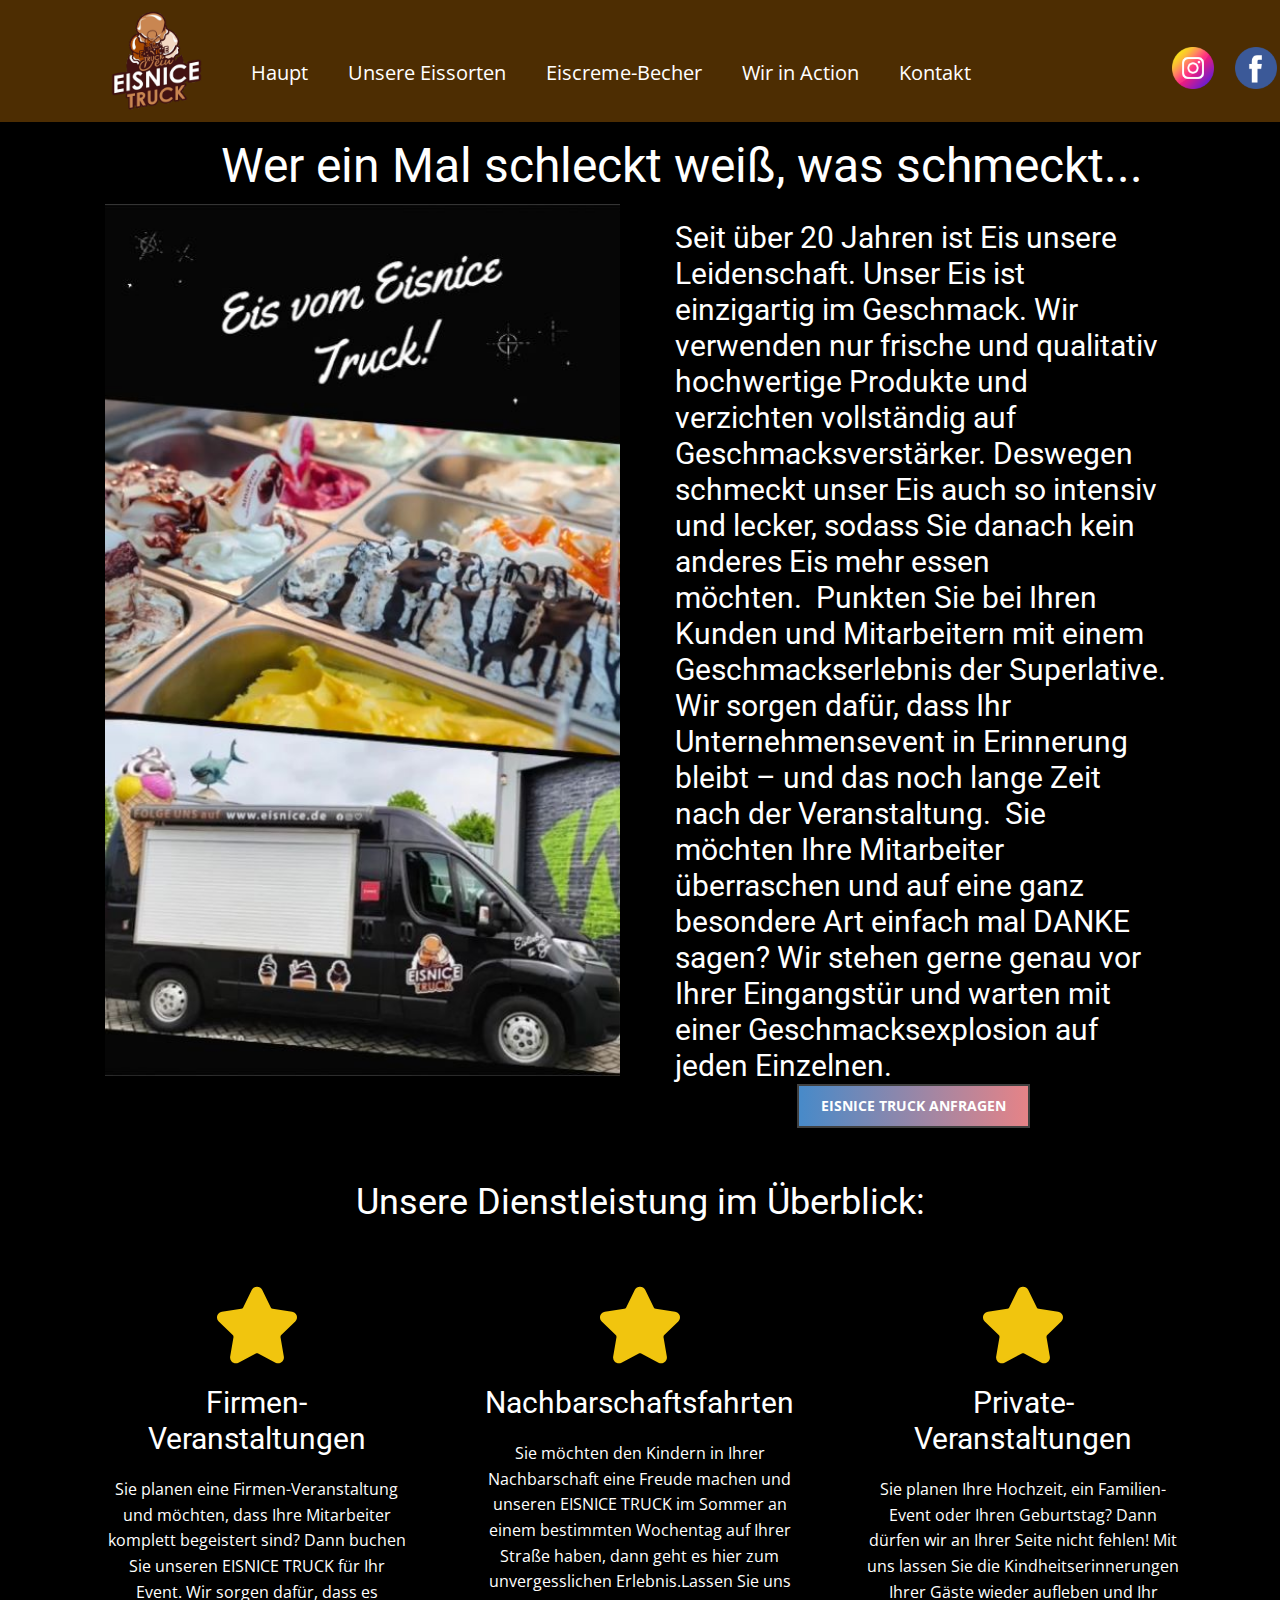
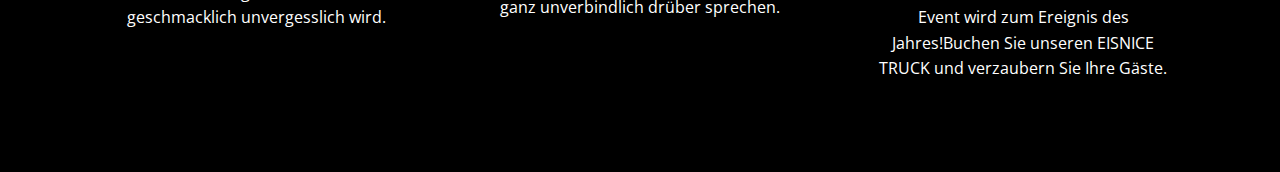
<file: index.html>
<!DOCTYPE html>
<html style="font-size: 16px;" lang="ru"><head>
    <meta name="viewport" content="width=device-width, initial-scale=1.0">
    <meta charset="utf-8">
    <meta name="keywords" content="">
    <meta name="description" content="">
    <title>Главная</title>
    <link rel="stylesheet" href="nicepage.css" media="screen">
<link rel="stylesheet" href="Главная.css" media="screen">
    <script class="u-script" type="text/javascript" src="jquery.js" defer=""></script>
    <script class="u-script" type="text/javascript" src="nicepage.js" defer=""></script>
    <meta name="generator" content="Nicepage 5.4.4, nicepage.com">
    <link id="u-theme-google-font" rel="stylesheet" href="https://fonts.googleapis.com/css?family=Roboto:100,100i,300,300i,400,400i,500,500i,700,700i,900,900i|Open+Sans:300,300i,400,400i,500,500i,600,600i,700,700i,800,800i">
    
    
    
    <script type="application/ld+json">{
		"@context": "http://schema.org",
		"@type": "Organization",
		"name": "Site2",
		"logo": "images/2.png"
}</script>
    <meta name="theme-color" content="#478ac9">
    <meta property="og:title" content="Главная">
    <meta property="og:description" content="">
    <meta property="og:type" content="website">
  <meta data-intl-tel-input-cdn-path="intlTelInput/"></head>
  <body class="u-body u-xl-mode" data-lang="ru"><header class="u-clearfix u-custom-color-3 u-header" id="sec-06a7"><div class="u-clearfix u-sheet u-sheet-1">
        <a href="https://nicepage.com" class="u-image u-logo u-image-1" data-image-width="947" data-image-height="1024">
          <img src="images/2.png" class="u-logo-image u-logo-image-1">
        </a>
        <nav class="u-menu u-menu-one-level u-offcanvas u-menu-1">
          <div class="menu-collapse" style="font-size: 1.25rem; letter-spacing: 0px;">
            <a class="u-button-style u-custom-left-right-menu-spacing u-custom-padding-bottom u-custom-text-active-color u-custom-text-color u-custom-text-hover-color u-custom-top-bottom-menu-spacing u-nav-link u-text-active-palette-1-base u-text-hover-palette-2-base" href="#">
              <svg class="u-svg-link" viewBox="0 0 24 24"><use xmlns:xlink="http://www.w3.org/1999/xlink" xlink:href="#menu-hamburger"></use></svg>
              <svg class="u-svg-content" version="1.1" id="menu-hamburger" viewBox="0 0 16 16" x="0px" y="0px" xmlns:xlink="http://www.w3.org/1999/xlink" xmlns="http://www.w3.org/2000/svg"><g><rect y="1" width="16" height="2"></rect><rect y="7" width="16" height="2"></rect><rect y="13" width="16" height="2"></rect>
</g></svg>
            </a>
          </div>
          <div class="u-custom-menu u-nav-container">
            <ul class="u-nav u-unstyled u-nav-1"><li class="u-nav-item"><a class="u-button-style u-nav-link u-text-active-palette-2-base u-text-hover-white" href="Главная.html" style="padding: 22px 20px;">Haupt</a>
</li><li class="u-nav-item"><a class="u-button-style u-nav-link u-text-active-palette-2-base u-text-hover-white" href="Стаканчики.html" style="padding: 22px 20px;">Unsere Eissorten</a>
</li><li class="u-nav-item"><a class="u-button-style u-nav-link u-text-active-palette-2-base u-text-hover-white" href="Сорта.html" style="padding: 22px 20px;">Eiscreme-Becher</a>
</li><li class="u-nav-item"><a class="u-button-style u-nav-link u-text-active-palette-2-base u-text-hover-white" href="Узнать-больше-о-нас.html" style="padding: 22px 20px;">Wir in Action</a>
</li><li class="u-nav-item"><a class="u-button-style u-nav-link u-text-active-palette-2-base u-text-hover-white" href="Контакты.html" style="padding: 22px 20px;">Kontakt</a>
</li></ul>
          </div>
          <div class="u-custom-menu u-nav-container-collapse">
            <div class="u-black u-container-style u-inner-container-layout u-opacity u-opacity-95 u-sidenav">
              <div class="u-inner-container-layout u-sidenav-overflow">
                <div class="u-menu-close"></div>
                <ul class="u-align-center u-nav u-popupmenu-items u-unstyled u-nav-2"><li class="u-nav-item"><a class="u-button-style u-nav-link" href="Главная.html">Haupt</a>
</li><li class="u-nav-item"><a class="u-button-style u-nav-link" href="Стаканчики.html">Unsere Eissorten</a>
</li><li class="u-nav-item"><a class="u-button-style u-nav-link" href="Сорта.html">Eiscreme-Becher</a>
</li><li class="u-nav-item"><a class="u-button-style u-nav-link" href="Узнать-больше-о-нас.html">Wir in Action</a>
</li><li class="u-nav-item"><a class="u-button-style u-nav-link" href="Контакты.html">Kontakt</a>
</li></ul>
              </div>
            </div>
            <div class="u-black u-menu-overlay u-opacity u-opacity-70"></div>
          </div>
        </nav><span class="u-file-icon u-icon u-icon-1" data-href="https://www.instagram.com/eistruck_/" data-target="_blank"><img src="images/3955024.png" alt=""></span><span class="u-file-icon u-icon u-icon-2" data-href="https://www.facebook.com/eiswagen.eistruck.7" data-target="_blank"><img src="images/145802.png" alt=""></span>
      </div></header>
    <section class="u-black u-clearfix u-section-1" id="sec-998f">
      <div class="u-clearfix u-sheet u-sheet-1">
        <h6 class="u-text u-text-default u-text-1">Wer ein Mal schleckt weiß, was schmeckt...</h6>
        <img class="u-image u-image-contain u-image-default u-image-1" src="images/WhatsAppImage2023-01-12at20.50.08.jpeg" alt="" data-image-width="497" data-image-height="840">
        <h6 class="u-text u-text-2">Seit über 20 Jahren ist Eis unsere Leidenschaft. Unser Eis ist einzigartig im Geschmack. Wir verwenden nur frische und qualitativ hochwertige Produkte und verzichten vollständig auf Geschmacksverstärker. Deswegen schmeckt unser Eis auch so intensiv und lecker, sodass Sie danach kein anderes Eis mehr essen möchten.&nbsp;&nbsp;Punkten Sie bei Ihren Kunden und Mitarbeitern mit einem Geschmackserlebnis der Superlative. Wir sorgen dafür, dass Ihr Unternehmensevent in Erinnerung bleibt – und das noch lange Zeit nach der Veranstaltung.&nbsp;&nbsp;Sie möchten Ihre Mitarbeiter überraschen und auf eine ganz besondere Art einfach mal DANKE sagen? Wir stehen gerne genau vor Ihrer Eingangstür und warten mit einer Geschmacksexplosion auf jeden Einzelnen.&nbsp;&nbsp;</h6>
        <a href="Контакты.html" class="u-border-2 u-border-grey-75 u-btn u-button-style u-gradient u-none u-text-body-alt-color u-btn-1">EISNICE TRUCK anfragen<br>
        </a>
      </div>
    </section>
    <section class="u-align-center u-black u-clearfix u-section-2" id="sec-7181">
      <div class="u-align-left u-clearfix u-sheet u-sheet-1">
        <h4 class="u-text u-text-default u-text-1">Unsere Dienstleistung im Überblick:</h4>
        <div class="u-expanded-width u-list u-list-1">
          <div class="u-repeater u-repeater-1">
            <div class="u-container-style u-list-item u-repeater-item">
              <div class="u-container-layout u-similar-container u-container-layout-1"><span class="u-icon u-text-palette-3-base u-icon-1"><svg class="u-svg-link" preserveAspectRatio="xMidYMin slice" viewBox="0 0 49.94 49.94" style=""><use xmlns:xlink="http://www.w3.org/1999/xlink" xlink:href="#svg-4957"></use></svg><svg class="u-svg-content" viewBox="0 0 49.94 49.94" x="0px" y="0px" id="svg-4957" style="enable-background:new 0 0 49.94 49.94;"><path d="M48.856,22.73c0.983-0.958,1.33-2.364,0.906-3.671c-0.425-1.307-1.532-2.24-2.892-2.438l-12.092-1.757
	c-0.515-0.075-0.96-0.398-1.19-0.865L28.182,3.043c-0.607-1.231-1.839-1.996-3.212-1.996c-1.372,0-2.604,0.765-3.211,1.996
	L16.352,14c-0.23,0.467-0.676,0.79-1.191,0.865L3.069,16.622c-1.359,0.197-2.467,1.131-2.892,2.438
	c-0.424,1.307-0.077,2.713,0.906,3.671l8.749,8.528c0.373,0.364,0.544,0.888,0.456,1.4L8.224,44.701
	c-0.183,1.06,0.095,2.091,0.781,2.904c1.066,1.267,2.927,1.653,4.415,0.871l10.814-5.686c0.452-0.237,1.021-0.235,1.472,0
	l10.815,5.686c0.526,0.277,1.087,0.417,1.666,0.417c1.057,0,2.059-0.47,2.748-1.288c0.687-0.813,0.964-1.846,0.781-2.904
	l-2.065-12.042c-0.088-0.513,0.083-1.036,0.456-1.4L48.856,22.73z"></path></svg>
            
            
          </span>
                <h3 class="u-align-center u-text u-text-default u-text-2">Firmen-Veranstaltungen</h3>
                <p class="u-align-center u-text u-text-3">Sie planen eine Firmen-Veranstaltung und möchten, dass Ihre Mitarbeiter komplett begeistert sind?&nbsp;Dann buchen Sie unseren EISNICE TRUCK für Ihr Event.&nbsp;Wir sorgen dafür, dass es geschmacklich unvergesslich wird.</p>
              </div>
            </div>
            <div class="u-align-center u-container-style u-list-item u-repeater-item">
              <div class="u-container-layout u-similar-container u-container-layout-2"><span class="u-icon u-text-palette-3-base u-icon-2"><svg class="u-svg-link" preserveAspectRatio="xMidYMin slice" viewBox="0 0 49.94 49.94" style=""><use xmlns:xlink="http://www.w3.org/1999/xlink" xlink:href="#svg-1676"></use></svg><svg class="u-svg-content" viewBox="0 0 49.94 49.94" x="0px" y="0px" id="svg-1676" style="enable-background:new 0 0 49.94 49.94;"><path d="M48.856,22.73c0.983-0.958,1.33-2.364,0.906-3.671c-0.425-1.307-1.532-2.24-2.892-2.438l-12.092-1.757
	c-0.515-0.075-0.96-0.398-1.19-0.865L28.182,3.043c-0.607-1.231-1.839-1.996-3.212-1.996c-1.372,0-2.604,0.765-3.211,1.996
	L16.352,14c-0.23,0.467-0.676,0.79-1.191,0.865L3.069,16.622c-1.359,0.197-2.467,1.131-2.892,2.438
	c-0.424,1.307-0.077,2.713,0.906,3.671l8.749,8.528c0.373,0.364,0.544,0.888,0.456,1.4L8.224,44.701
	c-0.183,1.06,0.095,2.091,0.781,2.904c1.066,1.267,2.927,1.653,4.415,0.871l10.814-5.686c0.452-0.237,1.021-0.235,1.472,0
	l10.815,5.686c0.526,0.277,1.087,0.417,1.666,0.417c1.057,0,2.059-0.47,2.748-1.288c0.687-0.813,0.964-1.846,0.781-2.904
	l-2.065-12.042c-0.088-0.513,0.083-1.036,0.456-1.4L48.856,22.73z"></path></svg>
            
            
          </span>
                <h3 class="u-align-center u-text u-text-default u-text-4">Nachbarschaftsfahrten</h3>
                <p class="u-align-center u-text u-text-5">Sie möchten den Kindern in Ihrer Nachbarschaft eine Freude machen und unseren EISNICE TRUCK im Sommer an einem bestimmten Wochentag auf Ihrer Straße haben, dann geht es hier zum unvergesslichen Erlebnis.Lassen Sie uns ganz unverbindlich drüber sprechen.</p>
              </div>
            </div>
            <div class="u-container-style u-list-item u-repeater-item">
              <div class="u-container-layout u-similar-container u-container-layout-3"><span class="u-icon u-text-palette-3-base u-icon-3"><svg class="u-svg-link" preserveAspectRatio="xMidYMin slice" viewBox="0 0 49.94 49.94" style=""><use xmlns:xlink="http://www.w3.org/1999/xlink" xlink:href="#svg-f752"></use></svg><svg class="u-svg-content" viewBox="0 0 49.94 49.94" x="0px" y="0px" id="svg-f752" style="enable-background:new 0 0 49.94 49.94;"><path d="M48.856,22.73c0.983-0.958,1.33-2.364,0.906-3.671c-0.425-1.307-1.532-2.24-2.892-2.438l-12.092-1.757
	c-0.515-0.075-0.96-0.398-1.19-0.865L28.182,3.043c-0.607-1.231-1.839-1.996-3.212-1.996c-1.372,0-2.604,0.765-3.211,1.996
	L16.352,14c-0.23,0.467-0.676,0.79-1.191,0.865L3.069,16.622c-1.359,0.197-2.467,1.131-2.892,2.438
	c-0.424,1.307-0.077,2.713,0.906,3.671l8.749,8.528c0.373,0.364,0.544,0.888,0.456,1.4L8.224,44.701
	c-0.183,1.06,0.095,2.091,0.781,2.904c1.066,1.267,2.927,1.653,4.415,0.871l10.814-5.686c0.452-0.237,1.021-0.235,1.472,0
	l10.815,5.686c0.526,0.277,1.087,0.417,1.666,0.417c1.057,0,2.059-0.47,2.748-1.288c0.687-0.813,0.964-1.846,0.781-2.904
	l-2.065-12.042c-0.088-0.513,0.083-1.036,0.456-1.4L48.856,22.73z"></path></svg>
            
            
          </span>
                <h3 class="u-align-center u-text u-text-default u-text-6">Private-Veranstaltungen</h3>
                <p class="u-align-center u-text u-text-7">Sie planen Ihre Hochzeit, ein Familien-Event oder Ihren Geburtstag?&nbsp;Dann dürfen wir an Ihrer Seite nicht fehlen!&nbsp;Mit uns lassen Sie die Kindheitserinnerungen Ihrer Gäste wieder aufleben und Ihr Event wird zum Ereignis des Jahres!Buchen Sie unseren EISNICE TRUCK und verzaubern Sie Ihre Gäste.</p>
              </div>
            </div>
          </div>
        </div>
      </div>
    </section>
    
    
   
  
</body></html>
</file>
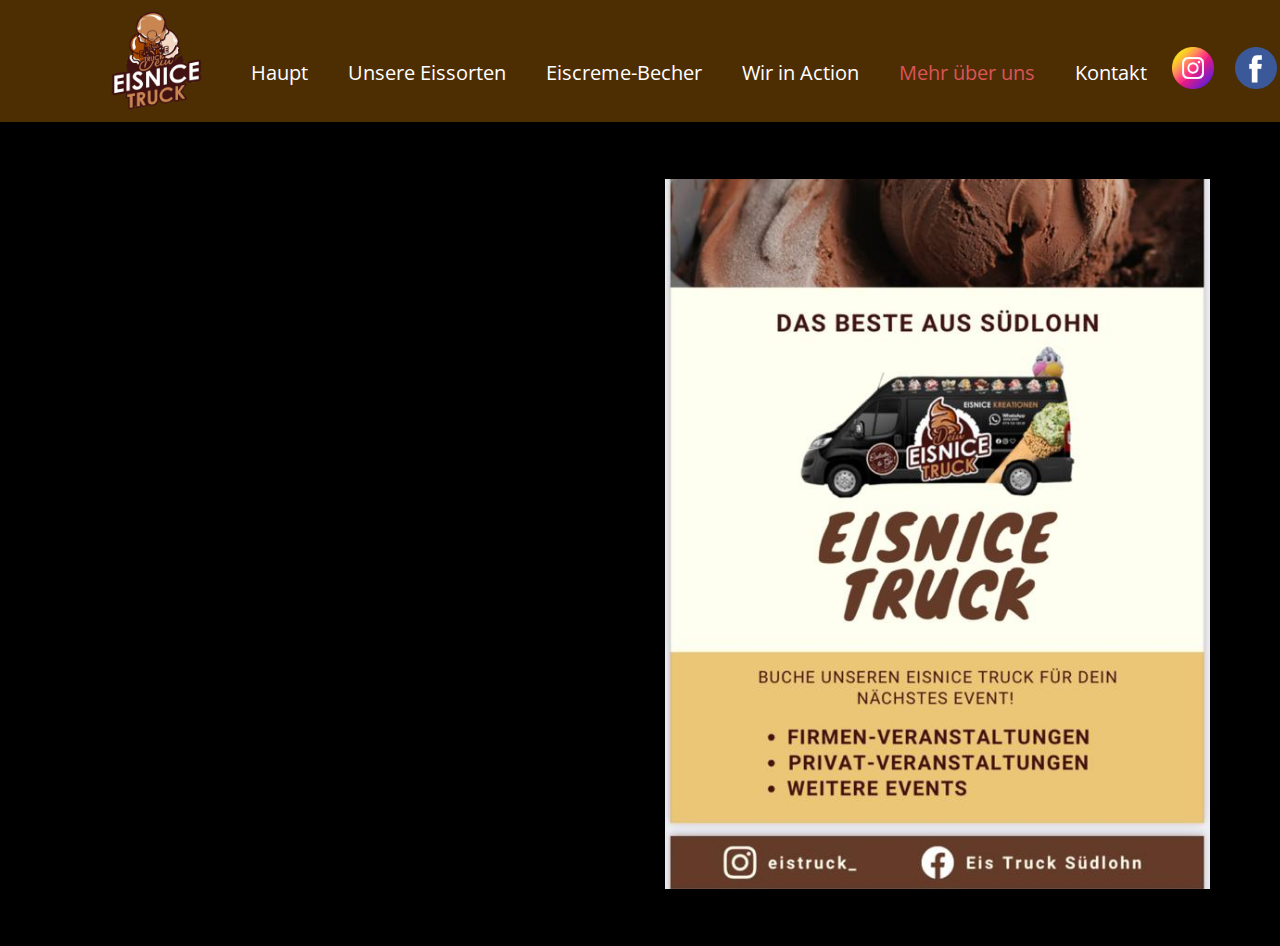
<file: Wir in Action.html>
<!DOCTYPE html>
<html style="font-size: 16px;" lang="ru"><head>
    <meta name="viewport" content="width=device-width, initial-scale=1.0">
    <meta charset="utf-8">
    <meta name="keywords" content="">
    <meta name="description" content="">
    <title>Узнать больше о нас</title>
    <link rel="stylesheet" href="nicepage.css" media="screen">
<link rel="stylesheet" href="Узнать-больше-о-нас.css" media="screen">
    <script class="u-script" type="text/javascript" src="jquery.js" defer=""></script>
    <script class="u-script" type="text/javascript" src="nicepage.js" defer=""></script>
    <meta name="generator" content="Nicepage 5.4.4, nicepage.com">
    <link id="u-theme-google-font" rel="stylesheet" href="https://fonts.googleapis.com/css?family=Roboto:100,100i,300,300i,400,400i,500,500i,700,700i,900,900i|Open+Sans:300,300i,400,400i,500,500i,600,600i,700,700i,800,800i">
    
    
    
    
    <script type="application/ld+json">{
		"@context": "http://schema.org",
		"@type": "Organization",
		"name": "Site2",
		"logo": "images/2.png"
}</script>
    <meta name="theme-color" content="#478ac9">
    <meta property="og:title" content="Узнать больше о нас">
    <meta property="og:description" content="">
    <meta property="og:type" content="website">
  <meta data-intl-tel-input-cdn-path="intlTelInput/"></head>
  <body class="u-body u-xl-mode" data-lang="ru"><header class="u-clearfix u-custom-color-3 u-header" id="sec-06a7"><div class="u-clearfix u-sheet u-sheet-1">
        <a href="https://nicepage.com" class="u-image u-logo u-image-1" data-image-width="947" data-image-height="1024">
          <img src="images/2.png" class="u-logo-image u-logo-image-1">
        </a>
        <nav class="u-menu u-menu-one-level u-offcanvas u-menu-1">
          <div class="menu-collapse" style="font-size: 1.25rem; letter-spacing: 0px;">
            <a class="u-button-style u-custom-left-right-menu-spacing u-custom-padding-bottom u-custom-text-active-color u-custom-text-color u-custom-text-hover-color u-custom-top-bottom-menu-spacing u-nav-link u-text-active-palette-1-base u-text-hover-palette-2-base" href="#">
              <svg class="u-svg-link" viewBox="0 0 24 24"><use xmlns:xlink="http://www.w3.org/1999/xlink" xlink:href="#menu-hamburger"></use></svg>
              <svg class="u-svg-content" version="1.1" id="menu-hamburger" viewBox="0 0 16 16" x="0px" y="0px" xmlns:xlink="http://www.w3.org/1999/xlink" xmlns="http://www.w3.org/2000/svg"><g><rect y="1" width="16" height="2"></rect><rect y="7" width="16" height="2"></rect><rect y="13" width="16" height="2"></rect>
</g></svg>
            </a>
          </div>
          <div class="u-custom-menu u-nav-container">
            <ul class="u-nav u-unstyled u-nav-1"><li class="u-nav-item"><a class="u-button-style u-nav-link u-text-active-palette-2-base u-text-hover-white" href="Главная.html" style="padding: 22px 20px;">Haupt</a>
</li><li class="u-nav-item"><a class="u-button-style u-nav-link u-text-active-palette-2-base u-text-hover-white" href="Стаканчики.html" style="padding: 22px 20px;">Unsere Eissorten</a>
</li><li class="u-nav-item"><a class="u-button-style u-nav-link u-text-active-palette-2-base u-text-hover-white" href="Сорта.html" style="padding: 22px 20px;">Eiscreme-Becher</a>
</li><li class="u-nav-item"><a class="u-button-style u-nav-link u-text-active-palette-2-base u-text-hover-white" href="Узнать-больше-о-нас.html" style="padding: 22px 20px;">Wir in Action</a>
</li><li class="u-nav-item"><a class="u-button-style u-nav-link u-text-active-palette-2-base u-text-hover-white" href="Wir in Action.html" style="padding: 22px 20px;">Mehr über uns</a>
</li><li class="u-nav-item"><a class="u-button-style u-nav-link u-text-active-palette-2-base u-text-hover-white" href="Контакты.html" style="padding: 22px 20px;">Kontakt</a>
</li></ul>
          </div>
          <div class="u-custom-menu u-nav-container-collapse">
            <div class="u-black u-container-style u-inner-container-layout u-opacity u-opacity-95 u-sidenav">
              <div class="u-inner-container-layout u-sidenav-overflow">
                <div class="u-menu-close"></div>
                <ul class="u-align-center u-nav u-popupmenu-items u-unstyled u-nav-2"><li class="u-nav-item"><a class="u-button-style u-nav-link" href="Главная.html">Haupt</a>
</li><li class="u-nav-item"><a class="u-button-style u-nav-link" href="Стаканчики.html">Unsere Eissorten</a>
</li><li class="u-nav-item"><a class="u-button-style u-nav-link" href="Сорта.html">Eiscreme-Becher</a>
</li><li class="u-nav-item"><a class="u-button-style u-nav-link" href="Узнать-больше-о-нас.html">Wir in Action</a>
</li><li class="u-nav-item"><a class="u-button-style u-nav-link" href="Wir in Action.html">Mehr über uns</a>
</li><li class="u-nav-item"><a class="u-button-style u-nav-link" href="Контакты.html">Kontakt</a>
</li></ul>
              </div>
            </div>
            <div class="u-black u-menu-overlay u-opacity u-opacity-70"></div>
          </div>
        </nav><span class="u-file-icon u-icon u-icon-1" ><a href="https://www.instagram.com/eistruck_/"><img src="images/3955024.png" alt=""></a></span><span class="u-file-icon u-icon u-icon-2" ><a href="https://www.facebook.com/eiswagen.eistruck.7"><img src="images/145802.png" alt=""></a></span>
      </div></header>

      <section class="u-black u-clearfix u-section-3" id="sec-8620">
        <div class="u-clearfix u-sheet u-valign-middle u-sheet-1">
          <div class="u-clearfix u-expanded-width u-gutter-50 u-layout-wrap u-layout-wrap-1">
            <div class="u-layout">
              <div class="u-layout-row">
                <div class="u-align-left u-container-style u-layout-cell u-left-cell u-size-30 u-layout-cell-1">
                  <div class="u-container-layout u-container-layout-1">
                    <div class="u-expanded u-video">
                      <div class="embed-responsive embed-responsive-1">
                        <iframe style="position: absolute;top: 0;left: 0;width: 100%;height: 100%;" class="embed-responsive-item" src="https://www.youtube.com/embed/cOwtuSgrzDs?mute=0&amp;showinfo=0&amp;controls=0&amp;start=0" frameborder="0" allowfullscreen=""></iframe>
                      </div>
                    </div>
                  </div>
                </div>
                <div class="u-align-left u-container-style u-image u-layout-cell u-right-cell u-size-30 u-image-1" src="" data-image-width="588" data-image-height="1024">
                  <div class="u-container-layout u-container-layout-2"></div>
                </div>
              </div>
            </div>
          </div>
        </div>
      </section>
      
      
     
    
  </body></html>
</file>
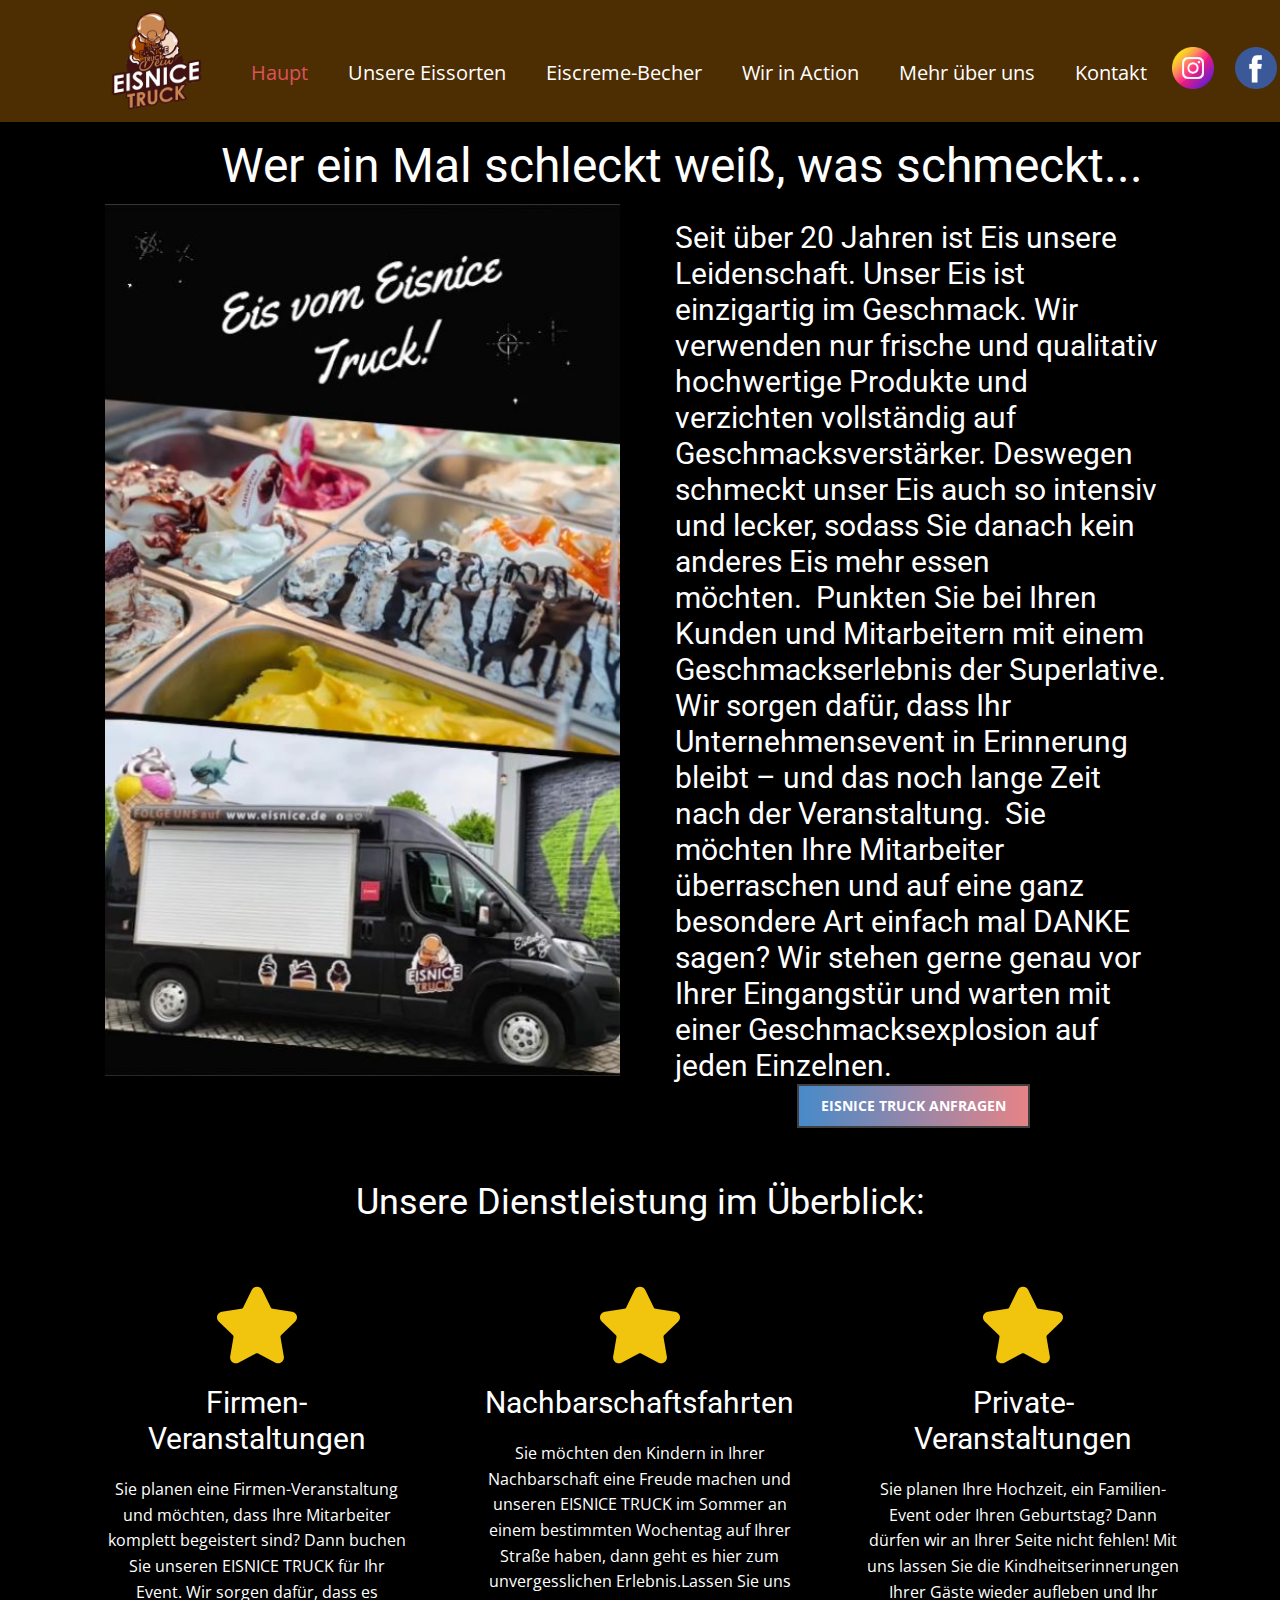
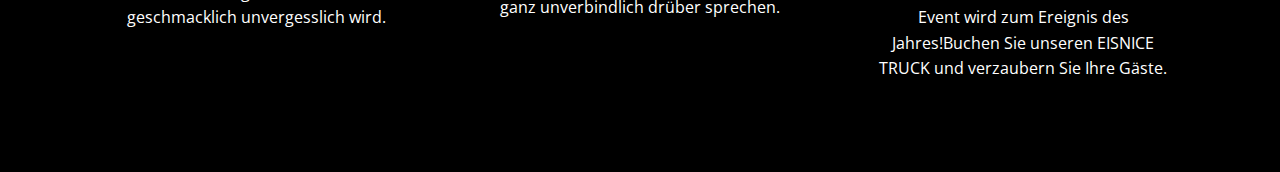
<file: Главная.html>
<!DOCTYPE html>
<html style="font-size: 16px;" lang="ru"><head>
    <meta name="viewport" content="width=device-width, initial-scale=1.0">
    <meta charset="utf-8">
    <meta name="keywords" content="">
    <meta name="description" content="">
    <title>Главная</title>
    <link rel="stylesheet" href="nicepage.css" media="screen">
<link rel="stylesheet" href="Главная.css" media="screen">
    <script class="u-script" type="text/javascript" src="jquery.js" defer=""></script>
    <script class="u-script" type="text/javascript" src="nicepage.js" defer=""></script>
    <meta name="generator" content="Nicepage 5.4.4, nicepage.com">
    <link id="u-theme-google-font" rel="stylesheet" href="https://fonts.googleapis.com/css?family=Roboto:100,100i,300,300i,400,400i,500,500i,700,700i,900,900i|Open+Sans:300,300i,400,400i,500,500i,600,600i,700,700i,800,800i">
    
    
    
    <script type="application/ld+json">{
		"@context": "http://schema.org",
		"@type": "Organization",
		"name": "Site2",
		"logo": "images/2.png"
}</script>
    <meta name="theme-color" content="#478ac9">
    <meta property="og:title" content="Главная">
    <meta property="og:description" content="">
    <meta property="og:type" content="website">
  <meta data-intl-tel-input-cdn-path="intlTelInput/"></head>
  <body class="u-body u-xl-mode" data-lang="ru"><header class="u-clearfix u-custom-color-3 u-header" id="sec-06a7"><div class="u-clearfix u-sheet u-sheet-1">
        <a href="https://nicepage.com" class="u-image u-logo u-image-1" data-image-width="947" data-image-height="1024">
          <img src="images/2.png" class="u-logo-image u-logo-image-1">
        </a>
        <nav class="u-menu u-menu-one-level u-offcanvas u-menu-1">
          <div class="menu-collapse" style="font-size: 1.25rem; letter-spacing: 0px;">
            <a class="u-button-style u-custom-left-right-menu-spacing u-custom-padding-bottom u-custom-text-active-color u-custom-text-color u-custom-text-hover-color u-custom-top-bottom-menu-spacing u-nav-link u-text-active-palette-1-base u-text-hover-palette-2-base" href="#">
              <svg class="u-svg-link" viewBox="0 0 24 24"><use xmlns:xlink="http://www.w3.org/1999/xlink" xlink:href="#menu-hamburger"></use></svg>
              <svg class="u-svg-content" version="1.1" id="menu-hamburger" viewBox="0 0 16 16" x="0px" y="0px" xmlns:xlink="http://www.w3.org/1999/xlink" xmlns="http://www.w3.org/2000/svg"><g><rect y="1" width="16" height="2"></rect><rect y="7" width="16" height="2"></rect><rect y="13" width="16" height="2"></rect>
</g></svg>
            </a>
          </div>
          <div class="u-custom-menu u-nav-container">
            <ul class="u-nav u-unstyled u-nav-1"><li class="u-nav-item"><a class="u-button-style u-nav-link u-text-active-palette-2-base u-text-hover-white" href="Главная.html" style="padding: 22px 20px;">Haupt</a>
</li><li class="u-nav-item"><a class="u-button-style u-nav-link u-text-active-palette-2-base u-text-hover-white" href="Стаканчики.html" style="padding: 22px 20px;">Unsere Eissorten</a>
</li><li class="u-nav-item"><a class="u-button-style u-nav-link u-text-active-palette-2-base u-text-hover-white" href="Сорта.html" style="padding: 22px 20px;">Eiscreme-Becher</a>
</li><li class="u-nav-item"><a class="u-button-style u-nav-link u-text-active-palette-2-base u-text-hover-white" href="Узнать-больше-о-нас.html" style="padding: 22px 20px;">Wir in Action</a>
</li><li class="u-nav-item"><a class="u-button-style u-nav-link u-text-active-palette-2-base u-text-hover-white" href="Wir in Action.html" style="padding: 22px 20px;">Mehr über uns</a>
</li><li class="u-nav-item"><a class="u-button-style u-nav-link u-text-active-palette-2-base u-text-hover-white" href="Контакты.html" style="padding: 22px 20px;">Kontakt</a>
</li></ul>
          </div>
          <div class="u-custom-menu u-nav-container-collapse">
            <div class="u-black u-container-style u-inner-container-layout u-opacity u-opacity-95 u-sidenav">
              <div class="u-inner-container-layout u-sidenav-overflow">
                <div class="u-menu-close"></div>
                <ul class="u-align-center u-nav u-popupmenu-items u-unstyled u-nav-2"><li class="u-nav-item"><a class="u-button-style u-nav-link" href="Главная.html">Haupt</a>
</li><li class="u-nav-item"><a class="u-button-style u-nav-link" href="Стаканчики.html">Unsere Eissorten</a>
</li><li class="u-nav-item"><a class="u-button-style u-nav-link" href="Сорта.html">Eiscreme-Becher</a>
</li><li class="u-nav-item"><a class="u-button-style u-nav-link" href="Узнать-больше-о-нас.html">Wir in Action</a>
</li><li class="u-nav-item"><a class="u-button-style u-nav-link" href="Контакты.html">Kontakt</a>
</li></ul>
              </div>
            </div>
            <div class="u-black u-menu-overlay u-opacity u-opacity-70"></div>
          </div>
        </nav><span class="u-file-icon u-icon u-icon-1" data-href="https://www.instagram.com/eistruck_/" data-target="_blank"><img src="images/3955024.png" alt=""></span><span class="u-file-icon u-icon u-icon-2" data-href="https://www.facebook.com/eiswagen.eistruck.7" data-target="_blank"><img src="images/145802.png" alt=""></span>
      </div></header>
    <section class="u-black u-clearfix u-section-1" id="sec-998f">
      <div class="u-clearfix u-sheet u-sheet-1">
        <h6 class="u-text u-text-default u-text-1">Wer ein Mal schleckt weiß, was schmeckt...</h6>
        <img class="u-image u-image-contain u-image-default u-image-1" src="images/WhatsAppImage2023-01-12at20.50.08.jpeg" alt="" data-image-width="497" data-image-height="840">
        <h6 class="u-text u-text-2">Seit über 20 Jahren ist Eis unsere Leidenschaft. Unser Eis ist einzigartig im Geschmack. Wir verwenden nur frische und qualitativ hochwertige Produkte und verzichten vollständig auf Geschmacksverstärker. Deswegen schmeckt unser Eis auch so intensiv und lecker, sodass Sie danach kein anderes Eis mehr essen möchten.&nbsp;&nbsp;Punkten Sie bei Ihren Kunden und Mitarbeitern mit einem Geschmackserlebnis der Superlative. Wir sorgen dafür, dass Ihr Unternehmensevent in Erinnerung bleibt – und das noch lange Zeit nach der Veranstaltung.&nbsp;&nbsp;Sie möchten Ihre Mitarbeiter überraschen und auf eine ganz besondere Art einfach mal DANKE sagen? Wir stehen gerne genau vor Ihrer Eingangstür und warten mit einer Geschmacksexplosion auf jeden Einzelnen.&nbsp;&nbsp;</h6>
        <a href="Контакты.html" class="u-border-2 u-border-grey-75 u-btn u-button-style u-gradient u-none u-text-body-alt-color u-btn-1">EISNICE TRUCK anfragen<br>
        </a>
      </div>
    </section>
    <section class="u-align-center u-black u-clearfix u-section-2" id="sec-7181">
      <div class="u-align-left u-clearfix u-sheet u-sheet-1">
        <h4 class="u-text u-text-default u-text-1">Unsere Dienstleistung im Überblick:</h4>
        <div class="u-expanded-width u-list u-list-1">
          <div class="u-repeater u-repeater-1">
            <div class="u-container-style u-list-item u-repeater-item">
              <div class="u-container-layout u-similar-container u-container-layout-1"><span class="u-icon u-text-palette-3-base u-icon-1"><svg class="u-svg-link" preserveAspectRatio="xMidYMin slice" viewBox="0 0 49.94 49.94" style=""><use xmlns:xlink="http://www.w3.org/1999/xlink" xlink:href="#svg-4957"></use></svg><svg class="u-svg-content" viewBox="0 0 49.94 49.94" x="0px" y="0px" id="svg-4957" style="enable-background:new 0 0 49.94 49.94;"><path d="M48.856,22.73c0.983-0.958,1.33-2.364,0.906-3.671c-0.425-1.307-1.532-2.24-2.892-2.438l-12.092-1.757
	c-0.515-0.075-0.96-0.398-1.19-0.865L28.182,3.043c-0.607-1.231-1.839-1.996-3.212-1.996c-1.372,0-2.604,0.765-3.211,1.996
	L16.352,14c-0.23,0.467-0.676,0.79-1.191,0.865L3.069,16.622c-1.359,0.197-2.467,1.131-2.892,2.438
	c-0.424,1.307-0.077,2.713,0.906,3.671l8.749,8.528c0.373,0.364,0.544,0.888,0.456,1.4L8.224,44.701
	c-0.183,1.06,0.095,2.091,0.781,2.904c1.066,1.267,2.927,1.653,4.415,0.871l10.814-5.686c0.452-0.237,1.021-0.235,1.472,0
	l10.815,5.686c0.526,0.277,1.087,0.417,1.666,0.417c1.057,0,2.059-0.47,2.748-1.288c0.687-0.813,0.964-1.846,0.781-2.904
	l-2.065-12.042c-0.088-0.513,0.083-1.036,0.456-1.4L48.856,22.73z"></path></svg>
            
            
          </span>
                <h3 class="u-align-center u-text u-text-default u-text-2">Firmen-Veranstaltungen</h3>
                <p class="u-align-center u-text u-text-3">Sie planen eine Firmen-Veranstaltung und möchten, dass Ihre Mitarbeiter komplett begeistert sind?&nbsp;Dann buchen Sie unseren EISNICE TRUCK für Ihr Event.&nbsp;Wir sorgen dafür, dass es geschmacklich unvergesslich wird.</p>
              </div>
            </div>
            <div class="u-align-center u-container-style u-list-item u-repeater-item">
              <div class="u-container-layout u-similar-container u-container-layout-2"><span class="u-icon u-text-palette-3-base u-icon-2"><svg class="u-svg-link" preserveAspectRatio="xMidYMin slice" viewBox="0 0 49.94 49.94" style=""><use xmlns:xlink="http://www.w3.org/1999/xlink" xlink:href="#svg-1676"></use></svg><svg class="u-svg-content" viewBox="0 0 49.94 49.94" x="0px" y="0px" id="svg-1676" style="enable-background:new 0 0 49.94 49.94;"><path d="M48.856,22.73c0.983-0.958,1.33-2.364,0.906-3.671c-0.425-1.307-1.532-2.24-2.892-2.438l-12.092-1.757
	c-0.515-0.075-0.96-0.398-1.19-0.865L28.182,3.043c-0.607-1.231-1.839-1.996-3.212-1.996c-1.372,0-2.604,0.765-3.211,1.996
	L16.352,14c-0.23,0.467-0.676,0.79-1.191,0.865L3.069,16.622c-1.359,0.197-2.467,1.131-2.892,2.438
	c-0.424,1.307-0.077,2.713,0.906,3.671l8.749,8.528c0.373,0.364,0.544,0.888,0.456,1.4L8.224,44.701
	c-0.183,1.06,0.095,2.091,0.781,2.904c1.066,1.267,2.927,1.653,4.415,0.871l10.814-5.686c0.452-0.237,1.021-0.235,1.472,0
	l10.815,5.686c0.526,0.277,1.087,0.417,1.666,0.417c1.057,0,2.059-0.47,2.748-1.288c0.687-0.813,0.964-1.846,0.781-2.904
	l-2.065-12.042c-0.088-0.513,0.083-1.036,0.456-1.4L48.856,22.73z"></path></svg>
            
            
          </span>
                <h3 class="u-align-center u-text u-text-default u-text-4">Nachbarschaftsfahrten</h3>
                <p class="u-align-center u-text u-text-5">Sie möchten den Kindern in Ihrer Nachbarschaft eine Freude machen und unseren EISNICE TRUCK im Sommer an einem bestimmten Wochentag auf Ihrer Straße haben, dann geht es hier zum unvergesslichen Erlebnis.Lassen Sie uns ganz unverbindlich drüber sprechen.</p>
              </div>
            </div>
            <div class="u-container-style u-list-item u-repeater-item">
              <div class="u-container-layout u-similar-container u-container-layout-3"><span class="u-icon u-text-palette-3-base u-icon-3"><svg class="u-svg-link" preserveAspectRatio="xMidYMin slice" viewBox="0 0 49.94 49.94" style=""><use xmlns:xlink="http://www.w3.org/1999/xlink" xlink:href="#svg-f752"></use></svg><svg class="u-svg-content" viewBox="0 0 49.94 49.94" x="0px" y="0px" id="svg-f752" style="enable-background:new 0 0 49.94 49.94;"><path d="M48.856,22.73c0.983-0.958,1.33-2.364,0.906-3.671c-0.425-1.307-1.532-2.24-2.892-2.438l-12.092-1.757
	c-0.515-0.075-0.96-0.398-1.19-0.865L28.182,3.043c-0.607-1.231-1.839-1.996-3.212-1.996c-1.372,0-2.604,0.765-3.211,1.996
	L16.352,14c-0.23,0.467-0.676,0.79-1.191,0.865L3.069,16.622c-1.359,0.197-2.467,1.131-2.892,2.438
	c-0.424,1.307-0.077,2.713,0.906,3.671l8.749,8.528c0.373,0.364,0.544,0.888,0.456,1.4L8.224,44.701
	c-0.183,1.06,0.095,2.091,0.781,2.904c1.066,1.267,2.927,1.653,4.415,0.871l10.814-5.686c0.452-0.237,1.021-0.235,1.472,0
	l10.815,5.686c0.526,0.277,1.087,0.417,1.666,0.417c1.057,0,2.059-0.47,2.748-1.288c0.687-0.813,0.964-1.846,0.781-2.904
	l-2.065-12.042c-0.088-0.513,0.083-1.036,0.456-1.4L48.856,22.73z"></path></svg>
            
            
          </span>
                <h3 class="u-align-center u-text u-text-default u-text-6">Private-Veranstaltungen</h3>
                <p class="u-align-center u-text u-text-7">Sie planen Ihre Hochzeit, ein Familien-Event oder Ihren Geburtstag?&nbsp;Dann dürfen wir an Ihrer Seite nicht fehlen!&nbsp;Mit uns lassen Sie die Kindheitserinnerungen Ihrer Gäste wieder aufleben und Ihr Event wird zum Ereignis des Jahres!Buchen Sie unseren EISNICE TRUCK und verzaubern Sie Ihre Gäste.</p>
              </div>
            </div>
          </div>
        </div>
      </div>
    </section>
    
    
   
  
</body></html>
</file>
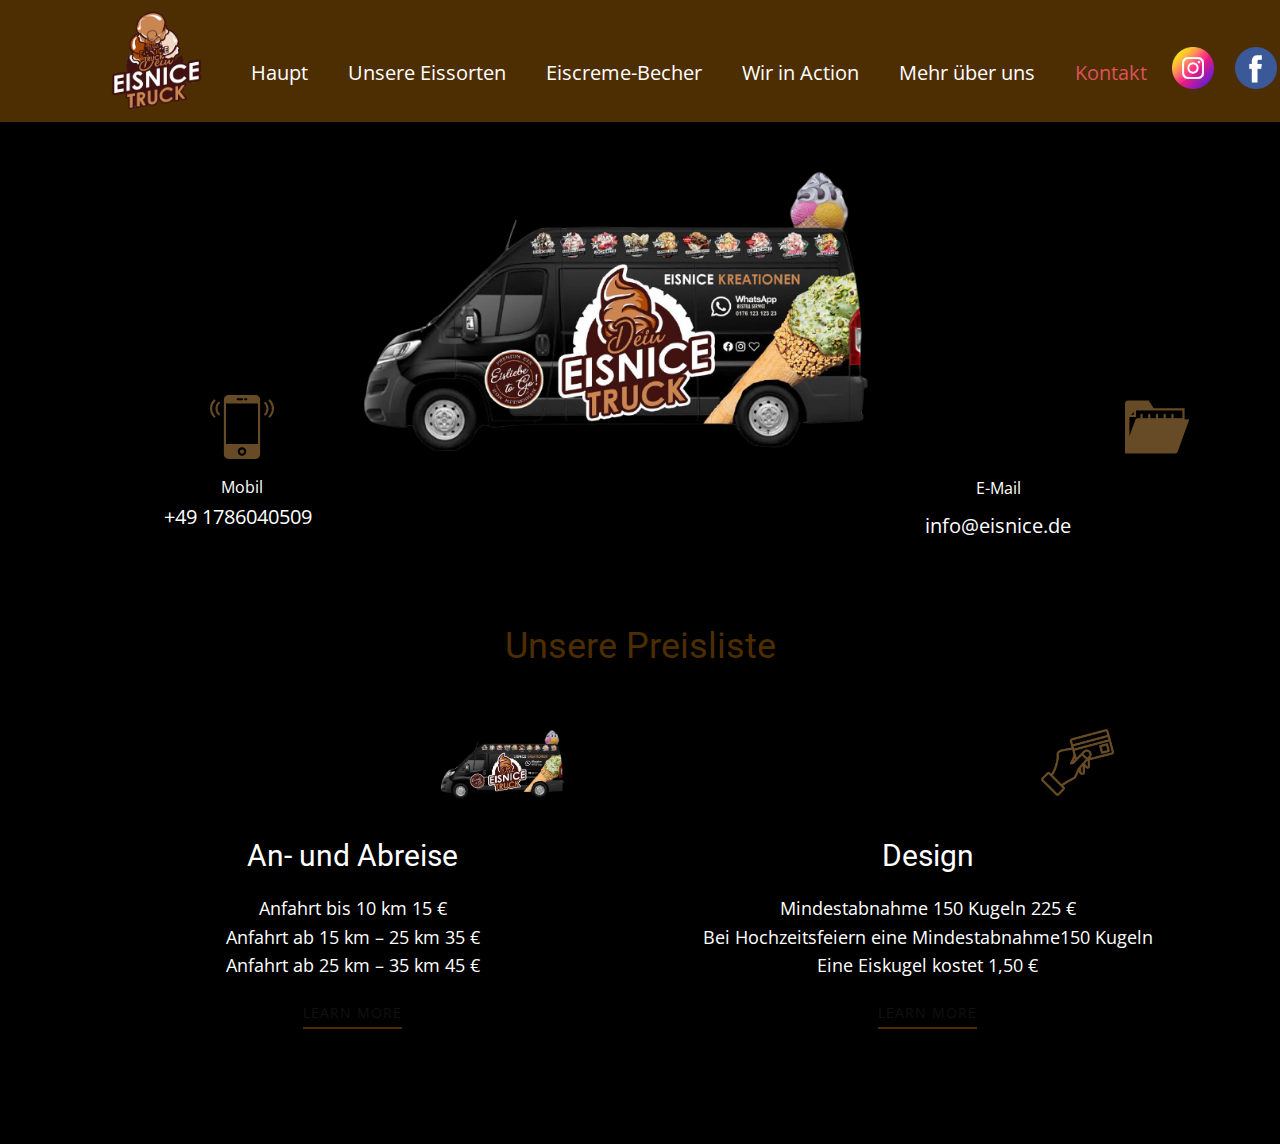
<file: Контакты.html>
<!DOCTYPE html>
<html style="font-size: 16px;" lang="ru"><head>
    <meta name="viewport" content="width=device-width, initial-scale=1.0">
    <meta charset="utf-8">
    <meta name="keywords" content="">
    <meta name="description" content="">
    <title>Контакты</title>
    <link rel="stylesheet" href="nicepage.css" media="screen">
<link rel="stylesheet" href="Контакты.css" media="screen">
    <script class="u-script" type="text/javascript" src="jquery.js" defer=""></script>
    <script class="u-script" type="text/javascript" src="nicepage.js" defer=""></script>
    <meta name="generator" content="Nicepage 5.4.4, nicepage.com">
    <link id="u-theme-google-font" rel="stylesheet" href="https://fonts.googleapis.com/css?family=Roboto:100,100i,300,300i,400,400i,500,500i,700,700i,900,900i|Open+Sans:300,300i,400,400i,500,500i,600,600i,700,700i,800,800i">
    
    
    
    <script type="application/ld+json">{
		"@context": "http://schema.org",
		"@type": "Organization",
		"name": "Site2",
		"logo": "images/2.png"
}</script>
    <meta name="theme-color" content="#478ac9">
    <meta property="og:title" content="Контакты">
    <meta property="og:description" content="">
    <meta property="og:type" content="website">
  <meta data-intl-tel-input-cdn-path="intlTelInput/"></head>
  <body class="u-body u-xl-mode" data-lang="ru"><header class="u-clearfix u-custom-color-3 u-header" id="sec-06a7"><div class="u-clearfix u-sheet u-sheet-1">
        <a href="https://nicepage.com" class="u-image u-logo u-image-1" data-image-width="947" data-image-height="1024">
          <img src="images/2.png" class="u-logo-image u-logo-image-1">
        </a>
        <nav class="u-menu u-menu-one-level u-offcanvas u-menu-1">
          <div class="menu-collapse" style="font-size: 1.25rem; letter-spacing: 0px;">
            <a class="u-button-style u-custom-left-right-menu-spacing u-custom-padding-bottom u-custom-text-active-color u-custom-text-color u-custom-text-hover-color u-custom-top-bottom-menu-spacing u-nav-link u-text-active-palette-1-base u-text-hover-palette-2-base" href="#">
              <svg class="u-svg-link" viewBox="0 0 24 24"><use xmlns:xlink="http://www.w3.org/1999/xlink" xlink:href="#menu-hamburger"></use></svg>
              <svg class="u-svg-content" version="1.1" id="menu-hamburger" viewBox="0 0 16 16" x="0px" y="0px" xmlns:xlink="http://www.w3.org/1999/xlink" xmlns="http://www.w3.org/2000/svg"><g><rect y="1" width="16" height="2"></rect><rect y="7" width="16" height="2"></rect><rect y="13" width="16" height="2"></rect>
</g></svg>
            </a>
          </div>
          <div class="u-custom-menu u-nav-container">
            <ul class="u-nav u-unstyled u-nav-1"><li class="u-nav-item"><a class="u-button-style u-nav-link u-text-active-palette-2-base u-text-hover-white" href="Главная.html" style="padding: 22px 20px;">Haupt</a>
</li><li class="u-nav-item"><a class="u-button-style u-nav-link u-text-active-palette-2-base u-text-hover-white" href="Стаканчики.html" style="padding: 22px 20px;">Unsere Eissorten</a>
</li><li class="u-nav-item"><a class="u-button-style u-nav-link u-text-active-palette-2-base u-text-hover-white" href="Сорта.html" style="padding: 22px 20px;">Eiscreme-Becher</a>
</li><li class="u-nav-item"><a class="u-button-style u-nav-link u-text-active-palette-2-base u-text-hover-white" href="Узнать-больше-о-нас.html" style="padding: 22px 20px;">Wir in Action</a>
</li><li class="u-nav-item"><a class="u-button-style u-nav-link u-text-active-palette-2-base u-text-hover-white" href="Wir in Action.html" style="padding: 22px 20px;">Mehr über uns</a>
</li><li class="u-nav-item"><a class="u-button-style u-nav-link u-text-active-palette-2-base u-text-hover-white" href="Контакты.html" style="padding: 22px 20px;">Kontakt</a>
</li></ul>
          </div>
          <div class="u-custom-menu u-nav-container-collapse">
            <div class="u-black u-container-style u-inner-container-layout u-opacity u-opacity-95 u-sidenav">
              <div class="u-inner-container-layout u-sidenav-overflow">
                <div class="u-menu-close"></div>
                <ul class="u-align-center u-nav u-popupmenu-items u-unstyled u-nav-2"><li class="u-nav-item"><a class="u-button-style u-nav-link" href="Главная.html">Haupt</a>
</li><li class="u-nav-item"><a class="u-button-style u-nav-link" href="Стаканчики.html">Unsere Eissorten</a>
</li><li class="u-nav-item"><a class="u-button-style u-nav-link" href="Сорта.html">Eiscreme-Becher</a>
</li><li class="u-nav-item"><a class="u-button-style u-nav-link" href="Узнать-больше-о-нас.html">Wir in Action</a>
</li><li class="u-nav-item"><a class="u-button-style u-nav-link" href="Контакты.html">Kontakt</a>
</li></ul>
              </div>
            </div>
            <div class="u-black u-menu-overlay u-opacity u-opacity-70"></div>
          </div>
        </nav><span class="u-file-icon u-icon u-icon-1" data-href="https://www.instagram.com/eistruck_/" data-target="_blank"><img src="images/3955024.png" alt=""></span><span class="u-file-icon u-icon u-icon-2" data-href="https://www.facebook.com/eiswagen.eistruck.7" data-target="_blank"><img src="images/145802.png" alt=""></span>
      </div></header>
    <section class="u-black u-clearfix u-section-1" id="sec-6fdf">
      <div class="u-clearfix u-sheet u-sheet-1">
        <img class="u-image u-image-contain u-image-default u-image-1" src="images/5727aa68-5e7f-47ff-a722-dc020ff380df-removebg-preview-1.png" alt="" data-image-width="666" data-image-height="375"><span class="u-icon u-text-custom-color-5 u-icon-1"><svg class="u-svg-link" preserveAspectRatio="xMidYMin slice" viewBox="0 0 60 60" style=""><use xmlns:xlink="http://www.w3.org/1999/xlink" xlink:href="#svg-e1a7"></use></svg><svg class="u-svg-content" viewBox="0 0 60 60" x="0px" y="0px" id="svg-e1a7" style="enable-background:new 0 0 60 60;"><g><path d="M56.612,4.569c-0.391-0.391-1.023-0.391-1.414,0s-0.391,1.023,0,1.414c3.736,3.736,3.736,9.815,0,13.552
		c-0.391,0.391-0.391,1.023,0,1.414c0.195,0.195,0.451,0.293,0.707,0.293s0.512-0.098,0.707-0.293
		C61.128,16.434,61.128,9.085,56.612,4.569z"></path><path d="M52.401,6.845c-0.391-0.391-1.023-0.391-1.414,0s-0.391,1.023,0,1.414c1.237,1.237,1.918,2.885,1.918,4.639
		s-0.681,3.401-1.918,4.638c-0.391,0.391-0.391,1.023,0,1.414c0.195,0.195,0.451,0.293,0.707,0.293s0.512-0.098,0.707-0.293
		c1.615-1.614,2.504-3.764,2.504-6.052S54.017,8.459,52.401,6.845z"></path><path d="M4.802,5.983c0.391-0.391,0.391-1.023,0-1.414s-1.023-0.391-1.414,0c-4.516,4.516-4.516,11.864,0,16.38
		c0.195,0.195,0.451,0.293,0.707,0.293s0.512-0.098,0.707-0.293c0.391-0.391,0.391-1.023,0-1.414
		C1.065,15.799,1.065,9.72,4.802,5.983z"></path><path d="M9.013,6.569c-0.391-0.391-1.023-0.391-1.414,0c-1.615,1.614-2.504,3.764-2.504,6.052s0.889,4.438,2.504,6.053
		c0.195,0.195,0.451,0.293,0.707,0.293s0.512-0.098,0.707-0.293c0.391-0.391,0.391-1.023,0-1.414
		c-1.237-1.237-1.918-2.885-1.918-4.639S7.775,9.22,9.013,7.983C9.403,7.593,9.403,6.96,9.013,6.569z"></path><circle cx="30" cy="53" r="2"></circle><path d="M42.595,0H17.405C14.976,0,13,1.977,13,4.405v51.189C13,58.023,14.976,60,17.405,60h25.189C45.024,60,47,58.023,47,55.595
		V4.405C47,1.977,45.024,0,42.595,0z M33,3h1c0.552,0,1,0.447,1,1s-0.448,1-1,1h-1c-0.552,0-1-0.447-1-1S32.448,3,33,3z M26,3h4
		c0.552,0,1,0.447,1,1s-0.448,1-1,1h-4c-0.552,0-1-0.447-1-1S25.448,3,26,3z M30,57c-2.206,0-4-1.794-4-4s1.794-4,4-4s4,1.794,4,4
		S32.206,57,30,57z M45,46H15V8h30V46z"></path>
</g></svg></span><span class="u-file-icon u-icon u-text-custom-color-5 u-icon-2"><img src="images/149878-607de1f6.png" alt=""></span>
        <p class="u-text u-text-default u-text-1">Mobil</p>
        <p class="u-text u-text-default u-text-2">E-Mail</p>
        <p class="u-text u-text-3">+49 1786040509</p>
        <p class="u-text u-text-default u-text-4">info@eisnice.de</p>
      </div>
    </section>
    <section class="u-align-center u-black u-clearfix u-section-2" id="sec-f7b3">
      <div class="u-align-left u-clearfix u-sheet u-sheet-1">
        <h2 class="u-text u-text-custom-color-3 u-text-default u-text-1"> Unsere Preisliste</h2>
        <div class="u-expanded-width u-list u-list-1">
          <div class="u-repeater u-repeater-1">
            <div class="u-container-style u-list-item u-repeater-item">
              <div class="u-container-layout u-similar-container u-container-layout-1"><span class="u-file-icon u-icon u-icon-1"><img src="images/5727aa68-5e7f-47ff-a722-dc020ff380df-removebg-preview-1.png" alt=""></span>
                <h3 class="u-align-center u-text u-text-default u-text-2"> An- und Abreise</h3>
                <p class="u-align-center u-text u-text-3"> Anfahrt bis 10 km 15 €<br>Anfahrt ab 15 km – 25 km 35 €<br>Anfahrt ab 25 km – 35 km 45 €
                </p>
                <a href="" class="u-active-none u-border-2 u-border-custom-color-3 u-border-no-left u-border-no-right u-border-no-top u-btn u-button-style u-hover-none u-none u-text-body-color u-btn-1">learn more</a>
              </div>
            </div>
            <div class="u-align-center u-container-style u-list-item u-repeater-item">
              <div class="u-container-layout u-similar-container u-container-layout-2"><span class="u-file-icon u-icon u-text-custom-color-5 u-icon-2"><img src="images/5280226-8498733b.png" alt=""></span>
                <h3 class="u-align-center u-text u-text-default u-text-4">Design</h3>
                <p class="u-align-center u-text u-text-5"> Mindestabnahme 150 Kugeln&nbsp;225&nbsp;€<br>Bei Hochzeitsfeiern eine Mindestabnahme150 Kugeln<br>Eine Eiskugel kostet 1,50 €
                </p>
                <a href="" class="u-active-none u-border-2 u-border-custom-color-3 u-border-no-left u-border-no-right u-border-no-top u-btn u-button-style u-hover-none u-none u-text-body-color u-btn-2">learn more</a>
              </div>
            </div>
          </div>
        </div>
      </div>
    </section>
    
    
   
  
</body></html>
</file>
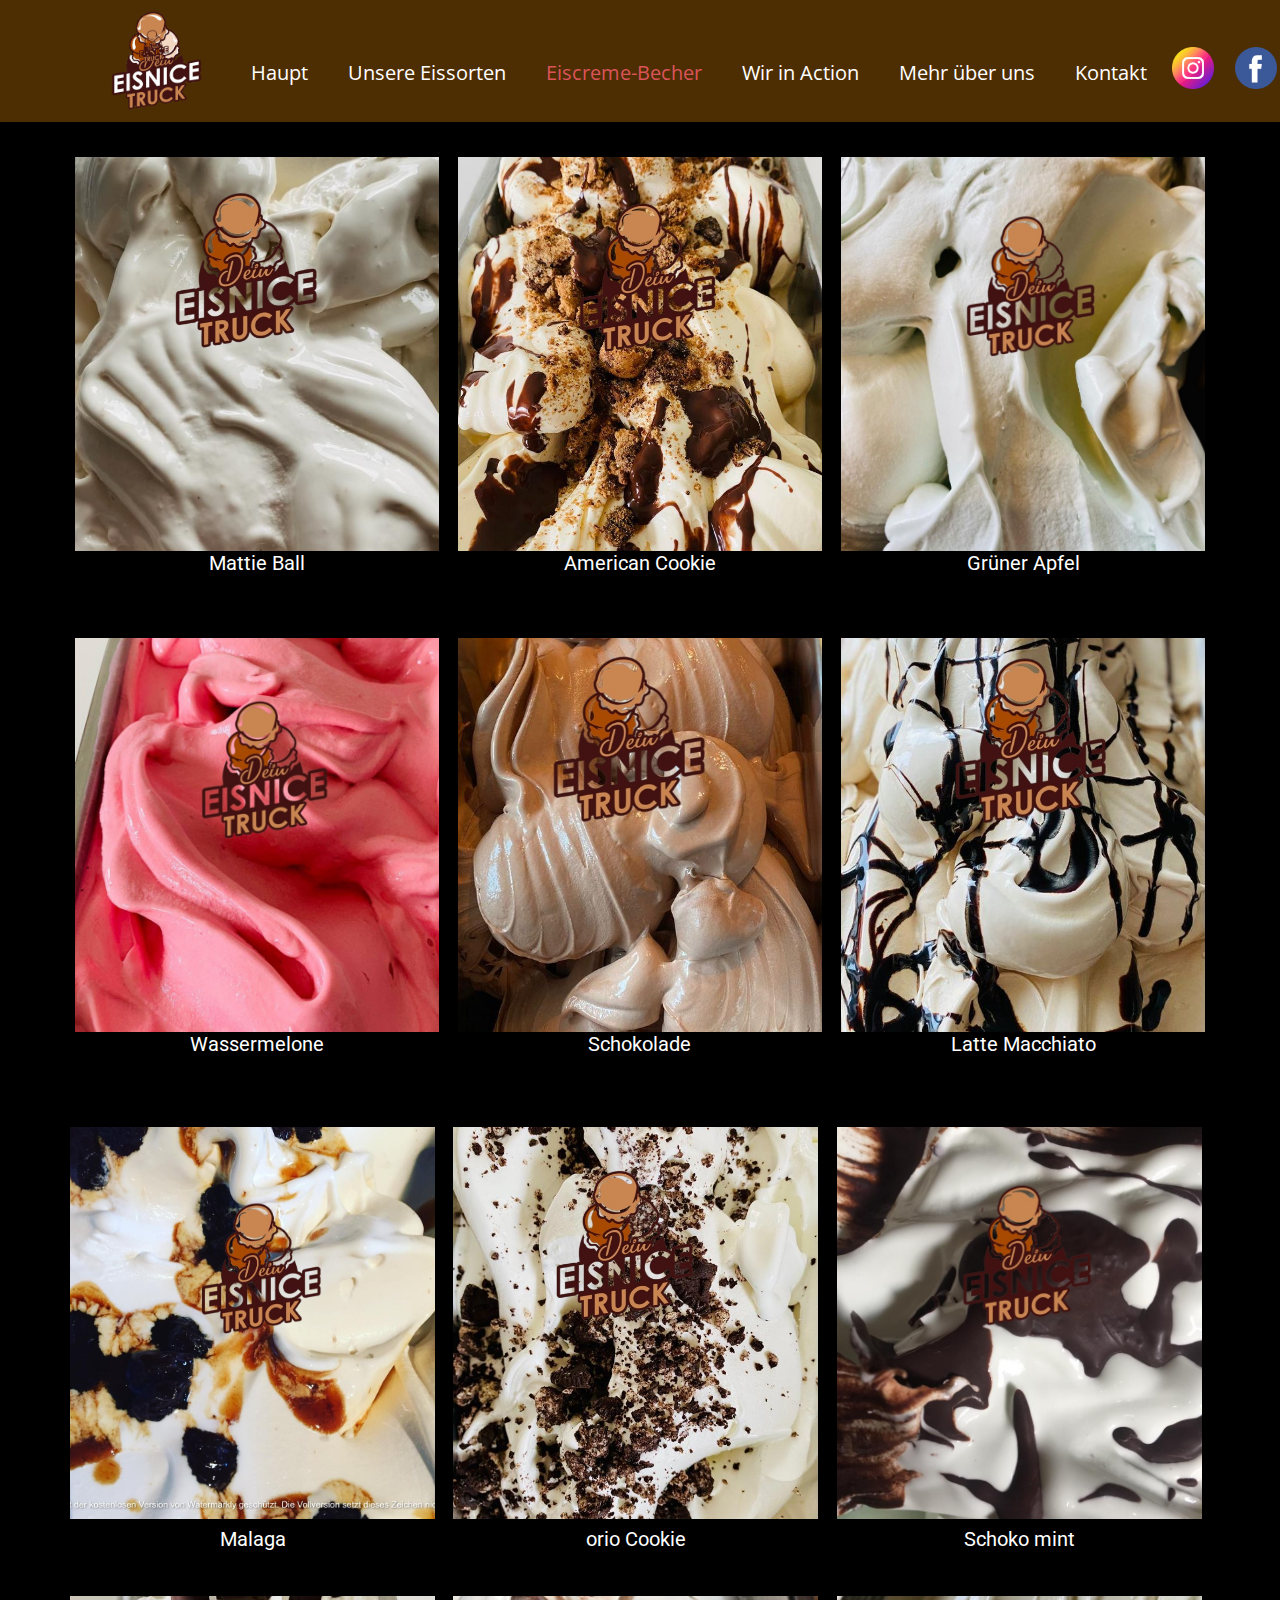
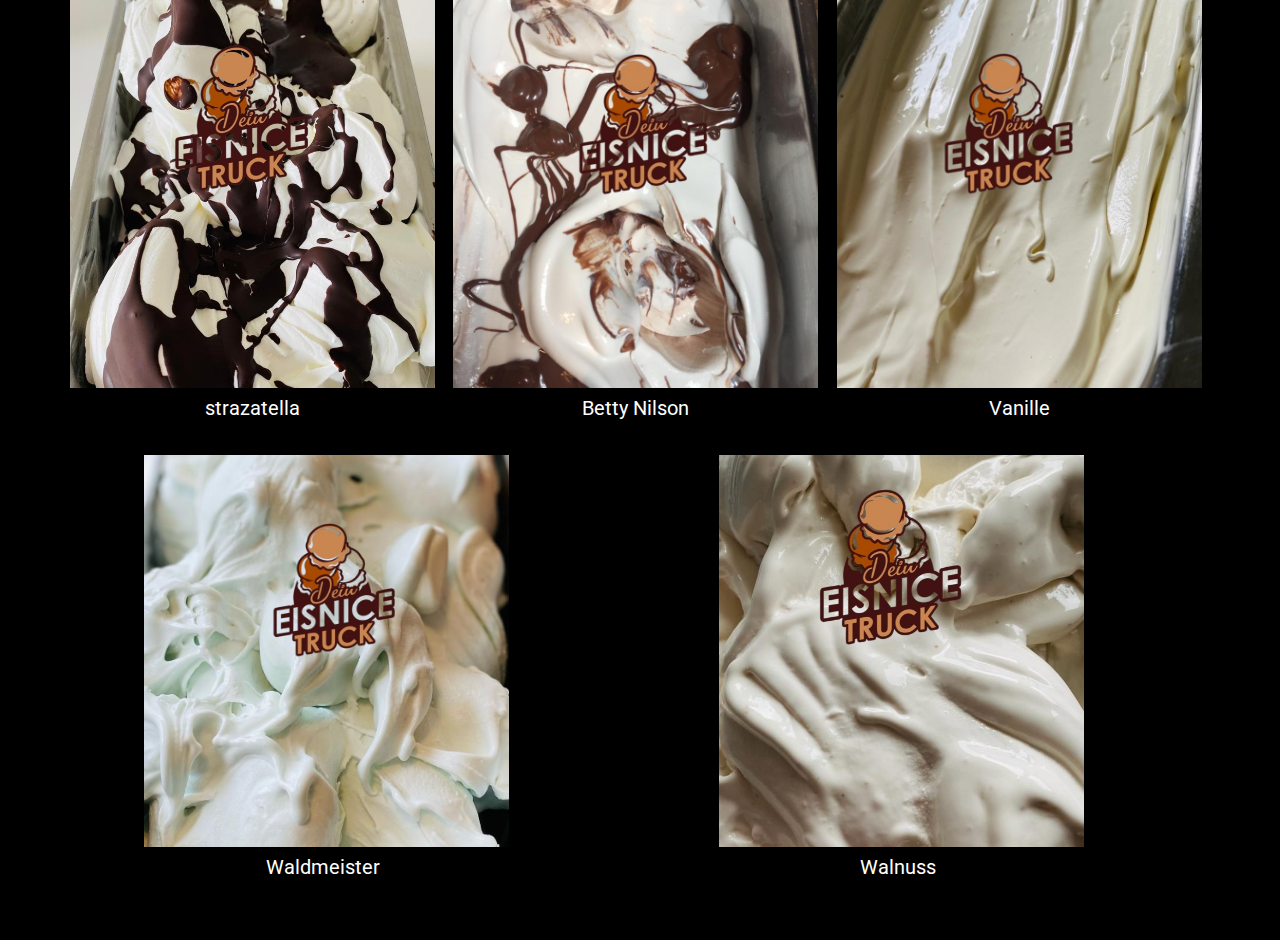
<file: Сорта.html>
<!DOCTYPE html>
<html style="font-size: 16px;" lang="ru"><head>
    <meta name="viewport" content="width=device-width, initial-scale=1.0">
    <meta charset="utf-8">
    <meta name="keywords" content="Sample Headline">
    <meta name="description" content="">
    <title>Сорта</title>
    <link rel="stylesheet" href="nicepage.css" media="screen">
<link rel="stylesheet" href="Сорта.css" media="screen">
    <script class="u-script" type="text/javascript" src="jquery.js" defer=""></script>
    <script class="u-script" type="text/javascript" src="nicepage.js" defer=""></script>
    <meta name="generator" content="Nicepage 5.4.4, nicepage.com">
    <link id="u-theme-google-font" rel="stylesheet" href="https://fonts.googleapis.com/css?family=Roboto:100,100i,300,300i,400,400i,500,500i,700,700i,900,900i|Open+Sans:300,300i,400,400i,500,500i,600,600i,700,700i,800,800i">
    
    
    
    <script type="application/ld+json">{
		"@context": "http://schema.org",
		"@type": "Organization",
		"name": "Site2",
		"logo": "images/2.png"
}</script>
    <meta name="theme-color" content="#478ac9">
    <meta property="og:title" content="Сорта">
    <meta property="og:description" content="">
    <meta property="og:type" content="website">
  <meta data-intl-tel-input-cdn-path="intlTelInput/"></head>
  <body class="u-body u-xl-mode" data-lang="ru"><header class="u-clearfix u-custom-color-3 u-header" id="sec-06a7"><div class="u-clearfix u-sheet u-sheet-1">
        <a href="https://nicepage.com" class="u-image u-logo u-image-1" data-image-width="947" data-image-height="1024">
          <img src="images/2.png" class="u-logo-image u-logo-image-1">
        </a>
        <nav class="u-menu u-menu-one-level u-offcanvas u-menu-1">
          <div class="menu-collapse" style="font-size: 1.25rem; letter-spacing: 0px;">
            <a class="u-button-style u-custom-left-right-menu-spacing u-custom-padding-bottom u-custom-text-active-color u-custom-text-color u-custom-text-hover-color u-custom-top-bottom-menu-spacing u-nav-link u-text-active-palette-1-base u-text-hover-palette-2-base" href="#">
              <svg class="u-svg-link" viewBox="0 0 24 24"><use xmlns:xlink="http://www.w3.org/1999/xlink" xlink:href="#menu-hamburger"></use></svg>
              <svg class="u-svg-content" version="1.1" id="menu-hamburger" viewBox="0 0 16 16" x="0px" y="0px" xmlns:xlink="http://www.w3.org/1999/xlink" xmlns="http://www.w3.org/2000/svg"><g><rect y="1" width="16" height="2"></rect><rect y="7" width="16" height="2"></rect><rect y="13" width="16" height="2"></rect>
</g></svg>
            </a>
          </div>
          <div class="u-custom-menu u-nav-container">
            <ul class="u-nav u-unstyled u-nav-1"><li class="u-nav-item"><a class="u-button-style u-nav-link u-text-active-palette-2-base u-text-hover-white" href="Главная.html" style="padding: 22px 20px;">Haupt</a>
</li><li class="u-nav-item"><a class="u-button-style u-nav-link u-text-active-palette-2-base u-text-hover-white" href="Стаканчики.html" style="padding: 22px 20px;">Unsere Eissorten</a>
</li><li class="u-nav-item"><a class="u-button-style u-nav-link u-text-active-palette-2-base u-text-hover-white" href="Сорта.html" style="padding: 22px 20px;">Eiscreme-Becher</a>
</li><li class="u-nav-item"><a class="u-button-style u-nav-link u-text-active-palette-2-base u-text-hover-white" href="Узнать-больше-о-нас.html" style="padding: 22px 20px;">Wir in Action</a>
</li><li class="u-nav-item"><a class="u-button-style u-nav-link u-text-active-palette-2-base u-text-hover-white" href="Wir in Action.html" style="padding: 22px 20px;">Mehr über uns</a>
</li><li class="u-nav-item"><a class="u-button-style u-nav-link u-text-active-palette-2-base u-text-hover-white" href="Контакты.html" style="padding: 22px 20px;">Kontakt</a>
</li></ul>
          </div>
          <div class="u-custom-menu u-nav-container-collapse">
            <div class="u-black u-container-style u-inner-container-layout u-opacity u-opacity-95 u-sidenav">
              <div class="u-inner-container-layout u-sidenav-overflow">
                <div class="u-menu-close"></div>
                <ul class="u-align-center u-nav u-popupmenu-items u-unstyled u-nav-2"><li class="u-nav-item"><a class="u-button-style u-nav-link" href="Главная.html">Haupt</a>
</li><li class="u-nav-item"><a class="u-button-style u-nav-link" href="Стаканчики.html">Unsere Eissorten</a>
</li><li class="u-nav-item"><a class="u-button-style u-nav-link" href="Сорта.html">Eiscreme-Becher</a>
</li><li class="u-nav-item"><a class="u-button-style u-nav-link" href="Узнать-больше-о-нас.html">Wir in Action</a>
</li><li class="u-nav-item"><a class="u-button-style u-nav-link" href="Контакты.html">Kontakt</a>
</li></ul>
              </div>
            </div>
            <div class="u-black u-menu-overlay u-opacity u-opacity-70"></div>
          </div>
        </nav><span class="u-file-icon u-icon u-icon-1" data-href="https://www.instagram.com/eistruck_/" data-target="_blank"><img src="images/3955024.png" alt=""></span><span class="u-file-icon u-icon u-icon-2" data-href="https://www.facebook.com/eiswagen.eistruck.7" data-target="_blank"><img src="images/145802.png" alt=""></span>
      </div></header>
    <section class="u-align-center u-black u-clearfix u-section-1" id="sec-28b1">
      <div class="u-clearfix u-sheet u-valign-top-sm u-valign-top-xs u-sheet-1">
        <div class="u-expanded-width-lg u-expanded-width-md u-expanded-width-xl u-list u-list-1">
          <div class="u-repeater u-repeater-1">
            <div class="u-align-center u-container-style u-list-item u-repeater-item">
              <div class="u-container-layout u-similar-container u-container-layout-1">
                <img class="u-image u-image-1" src="images/Walnuss-1.jpeg" data-image-width="627" data-image-height="1024">
                <h5 class="u-text u-text-1">Mattie Ball</h5>
              </div>
            </div>
            <div class="u-align-center u-container-style u-list-item u-repeater-item">
              <div class="u-container-layout u-similar-container u-container-layout-2">
                <img class="u-image u-image-2" src="images/American-Cookie-1.jpeg" data-image-width="679" data-image-height="1024">
                <h5 class="u-text u-text-2">American Cookie</h5>
              </div>
            </div>
            <div class="u-align-center u-container-style u-list-item u-repeater-item">
              <div class="u-container-layout u-similar-container u-container-layout-3">
                <img class="u-image u-image-3" src="images/Gruner-Apfel-1.jpeg" data-image-width="768" data-image-height="1024">
                <h5 class="u-text u-text-3">Grüner Apfel</h5>
              </div>
            </div>
            <div class="u-align-center u-container-style u-list-item u-repeater-item u-list-item-4">
              <div class="u-container-layout u-similar-container u-container-layout-4">
                <img class="u-image u-image-4" src="images/Wassermelone-1.jpeg" data-image-width="796" data-image-height="1024">
                <h5 class="u-text u-text-4">Wassermelone</h5>
              </div>
            </div>
            <div class="u-align-center u-container-style u-list-item u-repeater-item u-list-item-5">
              <div class="u-container-layout u-similar-container u-container-layout-5">
                <img class="u-image u-image-5" src="images/WhatsApp-Image-2021-08-20-at-07.33.46-1.jpeg" data-image-width="548" data-image-height="1024">
                <h5 class="u-text u-text-5">Schokolade</h5>
              </div>
            </div>
            <div class="u-align-center u-container-style u-list-item u-repeater-item u-list-item-6">
              <div class="u-container-layout u-similar-container u-container-layout-6">
                <img class="u-image u-image-6" src="images/Latte-Macchiato-3.jpeg" data-image-width="552" data-image-height="1024">
                <h5 class="u-text u-text-6">Latte Macchiato</h5>
              </div>
            </div>
          </div>
        </div>
      </div>
    </section>
    <section class="u-black u-clearfix u-section-2" id="sec-6351">
      <div class="u-clearfix u-sheet u-valign-middle u-sheet-1">
        <div class="u-expanded-width u-list u-list-1">
          <div class="u-repeater u-repeater-1">
            <div class="u-align-center u-container-style u-list-item u-repeater-item u-list-item-1">
              <div class="u-container-layout u-similar-container u-container-layout-1">
                <img class="u-image u-image-1" src="images/Malaga-1-1024x1024.jpeg" data-image-width="1024" data-image-height="1024">
                <h5 class="u-text u-text-1">Malaga</h5>
              </div>
            </div>
            <div class="u-align-center u-container-style u-list-item u-repeater-item u-list-item-2">
              <div class="u-container-layout u-similar-container u-container-layout-2">
                <img class="u-image u-image-2" src="images/orio-Cookie-1.jpeg" data-image-width="676" data-image-height="1024">
                <h5 class="u-text u-text-2">orio Cookie</h5>
              </div>
            </div>
            <div class="u-align-center u-container-style u-list-item u-repeater-item u-list-item-3">
              <div class="u-container-layout u-similar-container u-container-layout-3">
                <img class="u-image u-image-3" src="images/Schoko-mint-1.jpeg" data-image-width="768" data-image-height="1024">
                <h5 class="u-text u-text-3">Schoko mint</h5>
              </div>
            </div>
            <div class="u-align-center u-container-style u-list-item u-repeater-item u-list-item-4">
              <div class="u-container-layout u-similar-container u-container-layout-4">
                <img class="u-image u-image-4" src="images/strazatella-1-1.jpeg" data-image-width="710" data-image-height="1024">
                <h5 class="u-text u-text-4">strazatella</h5>
              </div>
            </div>
            <div class="u-align-center u-container-style u-list-item u-repeater-item u-list-item-5">
              <div class="u-container-layout u-similar-container u-container-layout-5">
                <img class="u-image u-image-5" src="images/Sniky-1.jpeg" data-image-width="768" data-image-height="1024">
                <h5 class="u-text u-text-5">Betty Nilson</h5>
              </div>
            </div>
            <div class="u-align-center u-container-style u-list-item u-repeater-item u-list-item-6">
              <div class="u-container-layout u-similar-container u-container-layout-6">
                <img class="u-image u-image-6" src="images/Vanille-1.jpeg" data-image-width="768" data-image-height="1024">
                <h5 class="u-text u-text-6">Vanille</h5>
              </div>
            </div>
          </div>
        </div>
        <div class="u-expanded-width u-list u-list-2">
          <div class="u-repeater u-repeater-2">
            <div class="u-align-center u-container-style u-list-item u-repeater-item u-list-item-7">
              <div class="u-container-layout u-similar-container u-valign-top u-container-layout-7">
                <img class="u-image u-image-7" src="images/Waldmeister-1.jpeg" data-image-width="852" data-image-height="1024">
                <h5 class="u-text u-text-7">Waldmeister</h5>
              </div>
            </div>
            <div class="u-align-center u-container-style u-list-item u-repeater-item u-list-item-8">
              <div class="u-container-layout u-similar-container u-valign-top u-container-layout-8">
                <img class="u-image u-image-8" src="images/Walnuss-1.jpeg" data-image-width="627" data-image-height="1024">
                <h5 class="u-text u-text-8">Walnuss</h5>
              </div>
            </div>
          </div>
        </div>
      </div>
    </section>
    
    
    
  
</body></html>
</file>
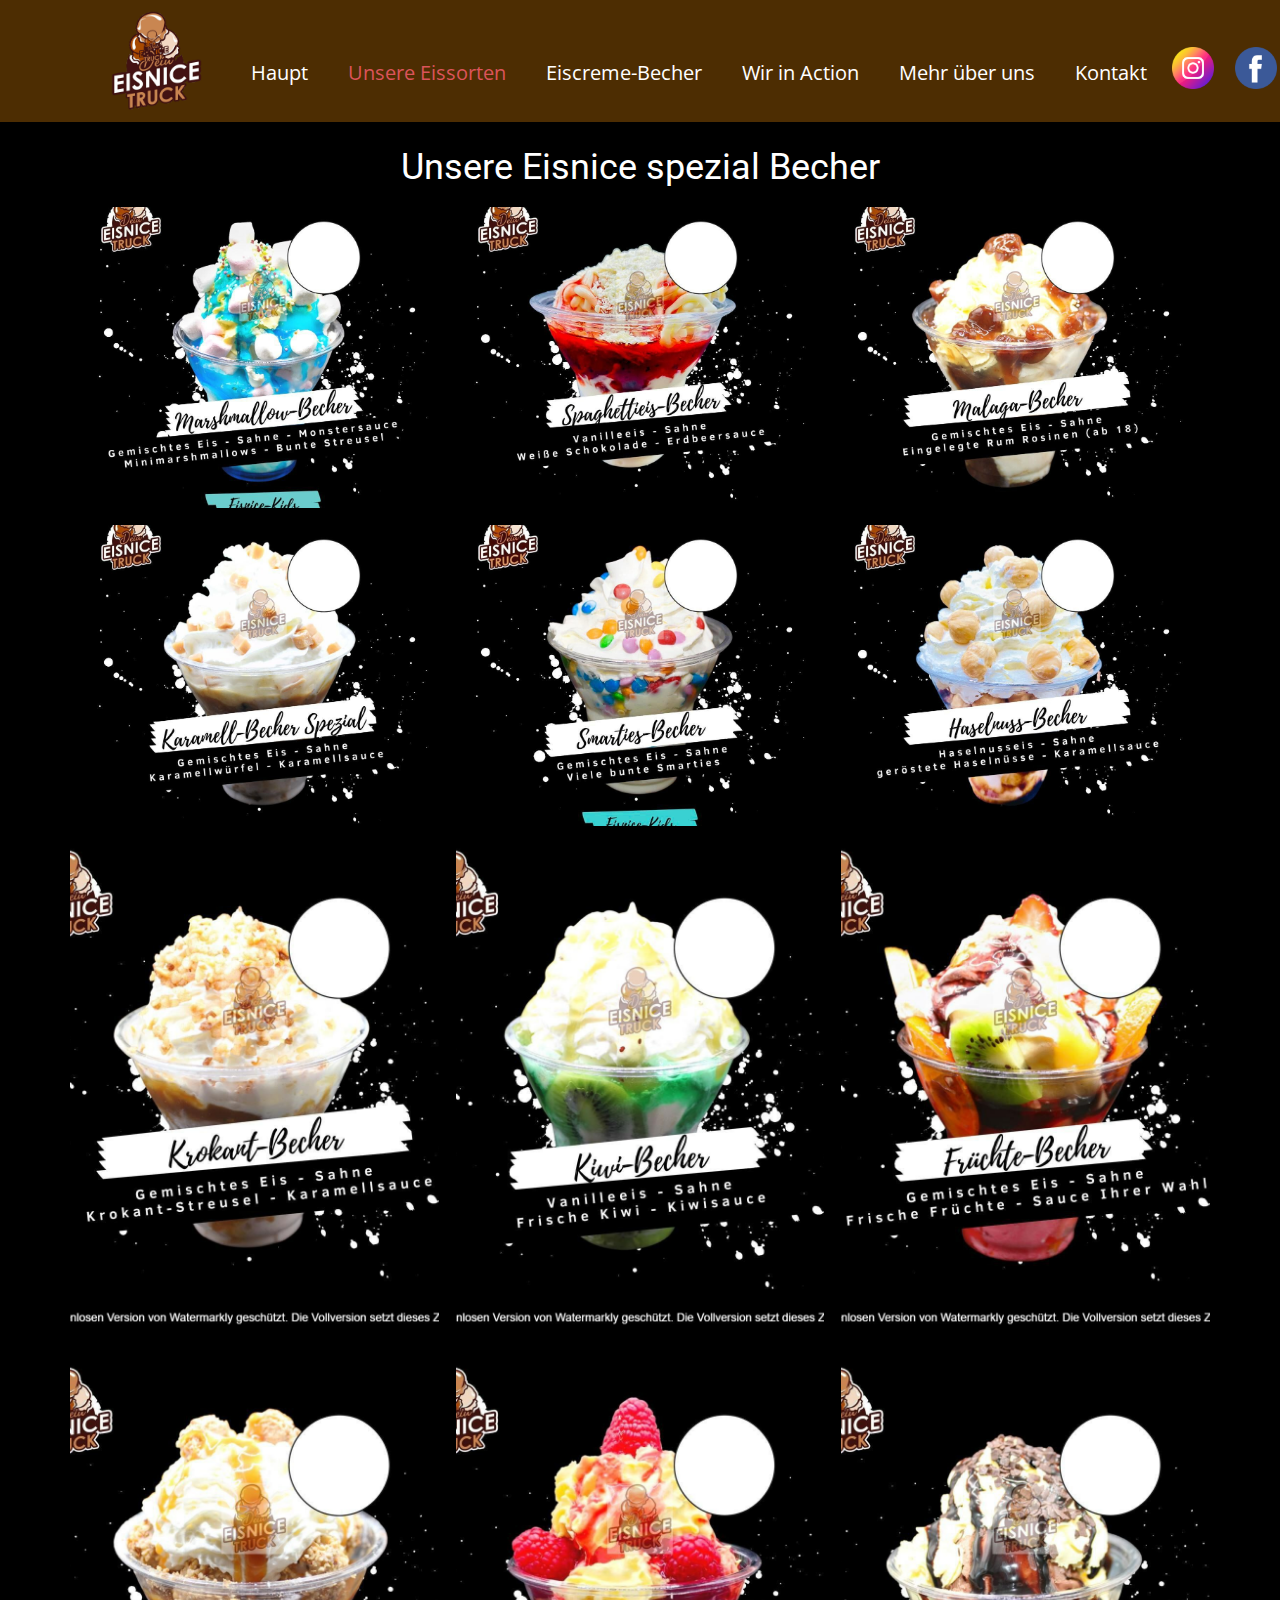
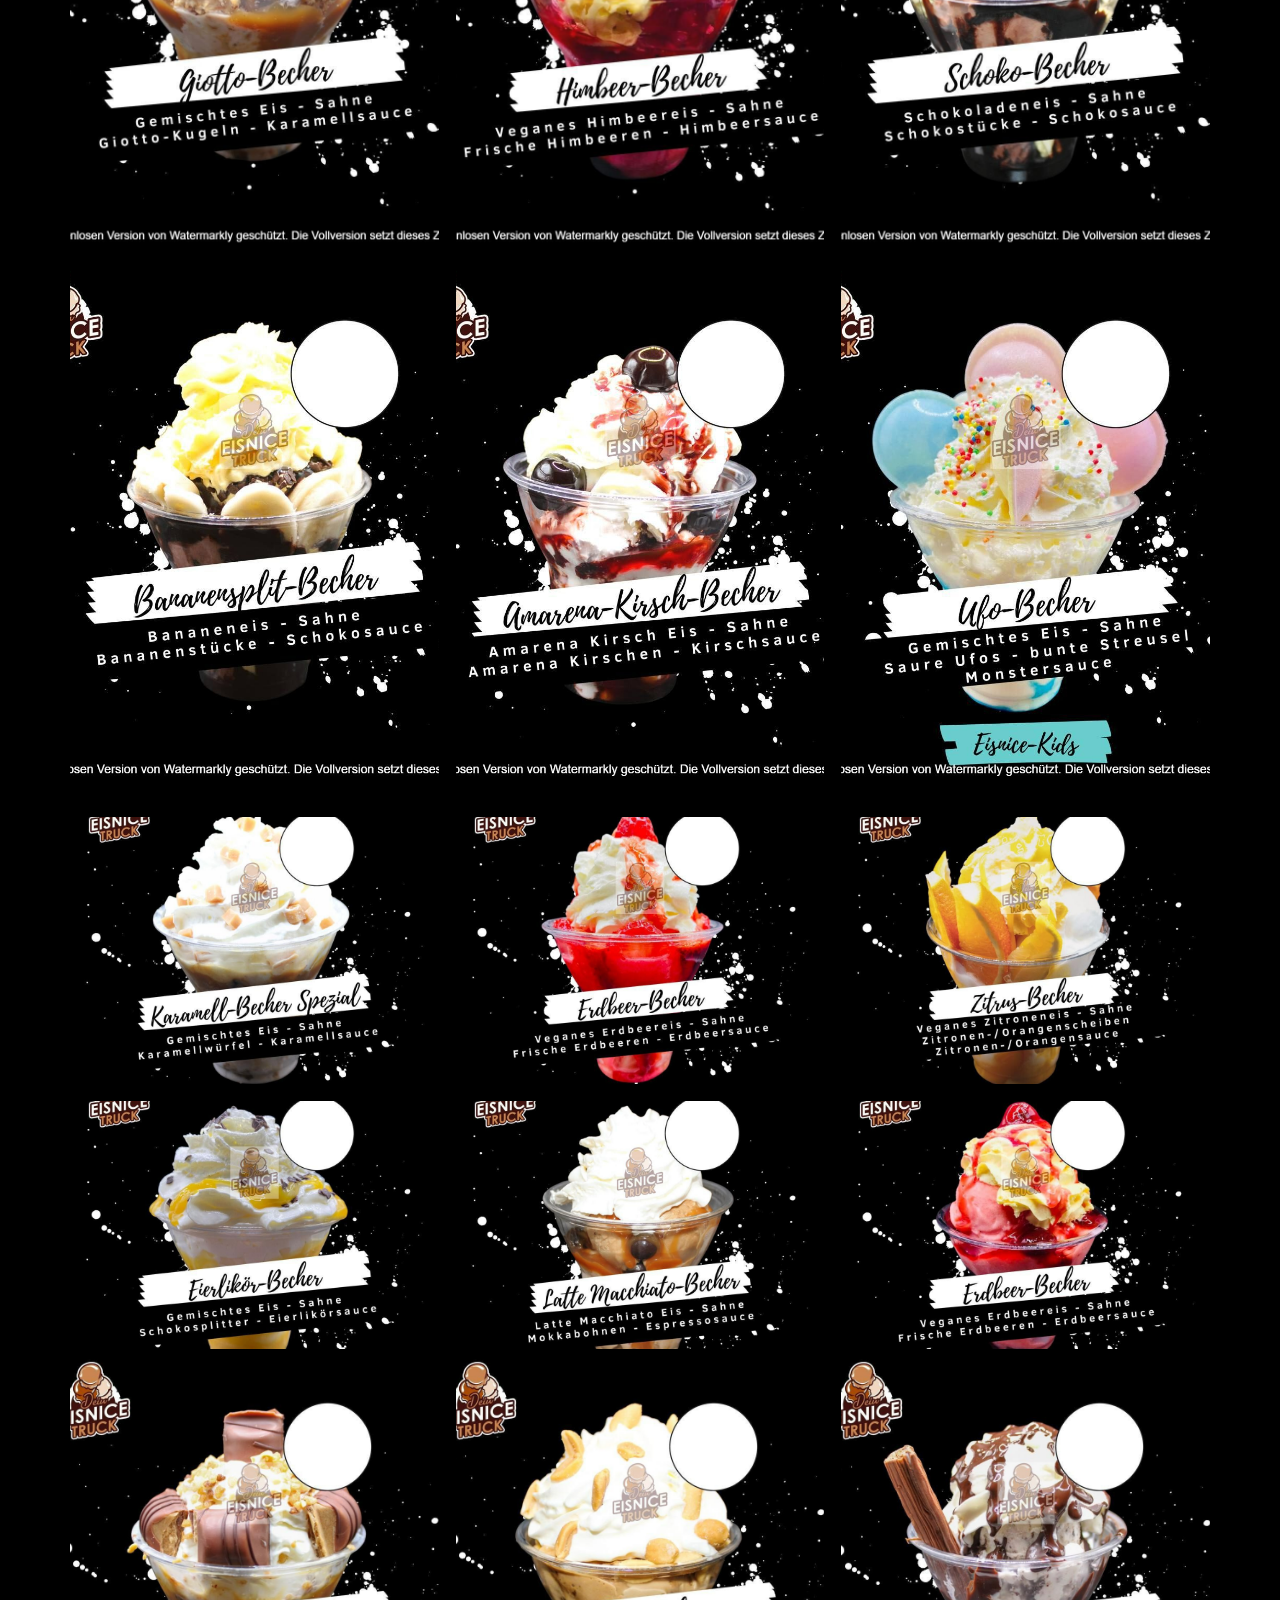
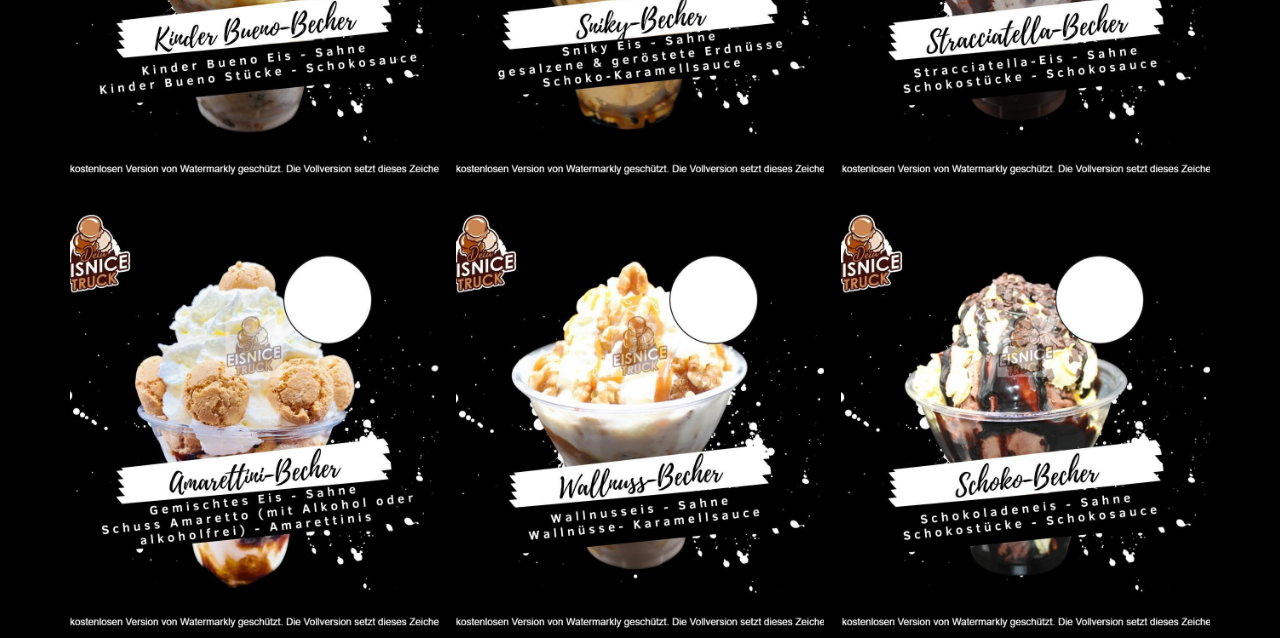
<file: Стаканчики.html>
<!DOCTYPE html>
<html style="font-size: 16px;" lang="ru"><head>
    <meta name="viewport" content="width=device-width, initial-scale=1.0">
    <meta charset="utf-8">
    <meta name="keywords" content="Unsere Eisnice spezial Becher">
    <meta name="description" content="">
    <title>Стаканчики</title>
    <link rel="stylesheet" href="nicepage.css" media="screen">
<link rel="stylesheet" href="Стаканчики.css" media="screen">
    <script class="u-script" type="text/javascript" src="jquery.js" defer=""></script>
    <script class="u-script" type="text/javascript" src="nicepage.js" defer=""></script>
    <meta name="generator" content="Nicepage 5.4.4, nicepage.com">
    <link id="u-theme-google-font" rel="stylesheet" href="https://fonts.googleapis.com/css?family=Roboto:100,100i,300,300i,400,400i,500,500i,700,700i,900,900i|Open+Sans:300,300i,400,400i,500,500i,600,600i,700,700i,800,800i">
    
    
    
    
    <script type="application/ld+json">{
		"@context": "http://schema.org",
		"@type": "Organization",
		"name": "Site2",
		"logo": "images/2.png"
}</script>
    <meta name="theme-color" content="#478ac9">
    <meta property="og:title" content="Стаканчики">
    <meta property="og:description" content="">
    <meta property="og:type" content="website">
  <meta data-intl-tel-input-cdn-path="intlTelInput/"></head>
  <body class="u-body u-xl-mode" data-lang="ru"><header class="u-clearfix u-custom-color-3 u-header" id="sec-06a7"><div class="u-clearfix u-sheet u-sheet-1">
        <a href="https://nicepage.com" class="u-image u-logo u-image-1" data-image-width="947" data-image-height="1024">
          <img src="images/2.png" class="u-logo-image u-logo-image-1">
        </a>
        <nav class="u-menu u-menu-one-level u-offcanvas u-menu-1">
          <div class="menu-collapse" style="font-size: 1.25rem; letter-spacing: 0px;">
            <a class="u-button-style u-custom-left-right-menu-spacing u-custom-padding-bottom u-custom-text-active-color u-custom-text-color u-custom-text-hover-color u-custom-top-bottom-menu-spacing u-nav-link u-text-active-palette-1-base u-text-hover-palette-2-base" href="#">
              <svg class="u-svg-link" viewBox="0 0 24 24"><use xmlns:xlink="http://www.w3.org/1999/xlink" xlink:href="#menu-hamburger"></use></svg>
              <svg class="u-svg-content" version="1.1" id="menu-hamburger" viewBox="0 0 16 16" x="0px" y="0px" xmlns:xlink="http://www.w3.org/1999/xlink" xmlns="http://www.w3.org/2000/svg"><g><rect y="1" width="16" height="2"></rect><rect y="7" width="16" height="2"></rect><rect y="13" width="16" height="2"></rect>
</g></svg>
            </a>
          </div>
          <div class="u-custom-menu u-nav-container">
            <ul class="u-nav u-unstyled u-nav-1"><li class="u-nav-item"><a class="u-button-style u-nav-link u-text-active-palette-2-base u-text-hover-white" href="Главная.html" style="padding: 22px 20px;">Haupt</a>
</li><li class="u-nav-item"><a class="u-button-style u-nav-link u-text-active-palette-2-base u-text-hover-white" href="Стаканчики.html" style="padding: 22px 20px;">Unsere Eissorten</a>
</li><li class="u-nav-item"><a class="u-button-style u-nav-link u-text-active-palette-2-base u-text-hover-white" href="Сорта.html" style="padding: 22px 20px;">Eiscreme-Becher</a>
</li><li class="u-nav-item"><a class="u-button-style u-nav-link u-text-active-palette-2-base u-text-hover-white" href="Узнать-больше-о-нас.html" style="padding: 22px 20px;">Wir in Action</a>
</li><li class="u-nav-item"><a class="u-button-style u-nav-link u-text-active-palette-2-base u-text-hover-white" href="Wir in Action.html" style="padding: 22px 20px;">Mehr über uns</a>
</li><li class="u-nav-item"><a class="u-button-style u-nav-link u-text-active-palette-2-base u-text-hover-white" href="Контакты.html" style="padding: 22px 20px;">Kontakt</a>
</li></ul>
          </div>
          <div class="u-custom-menu u-nav-container-collapse">
            <div class="u-black u-container-style u-inner-container-layout u-opacity u-opacity-95 u-sidenav">
              <div class="u-inner-container-layout u-sidenav-overflow">
                <div class="u-menu-close"></div>
                <ul class="u-align-center u-nav u-popupmenu-items u-unstyled u-nav-2"><li class="u-nav-item"><a class="u-button-style u-nav-link" href="Главная.html">Haupt</a>
</li><li class="u-nav-item"><a class="u-button-style u-nav-link" href="Стаканчики.html">Unsere Eissorten</a>
</li><li class="u-nav-item"><a class="u-button-style u-nav-link" href="Сорта.html">Eiscreme-Becher</a>
</li><li class="u-nav-item"><a class="u-button-style u-nav-link" href="Узнать-больше-о-нас.html">Wir in Action</a>
</li><li class="u-nav-item"><a class="u-button-style u-nav-link" href="Контакты.html">Kontakt</a>
</li></ul>
              </div>
            </div>
            <div class="u-black u-menu-overlay u-opacity u-opacity-70"></div>
          </div>
        </nav><span class="u-file-icon u-icon u-icon-1" data-href="https://www.instagram.com/eistruck_/" data-target="_blank"><img src="images/3955024.png" alt=""></span><span class="u-file-icon u-icon u-icon-2" data-href="https://www.facebook.com/eiswagen.eistruck.7" data-target="_blank"><img src="images/145802.png" alt=""></span>
      </div></header>
    <section class="u-align-center u-black u-clearfix u-section-1" id="sec-5ea7">
      <div class="u-clearfix u-sheet u-sheet-1">
        <h2 class="u-text u-text-default u-text-1">Unsere Eisnice spezial Becher</h2>
        <div class="u-gallery u-layout-grid u-lightbox u-show-text-on-hover u-gallery-1">
          <div class="u-gallery-inner u-gallery-inner-1">
            <div class="u-effect-fade u-gallery-item">
              <div class="u-back-slide" data-image-width="1024" data-image-height="1024">
                <img class="u-back-image u-expanded" src="images/17-1024x1024.jpg">
              </div>
              <div class="u-over-slide u-shading u-over-slide-1">
                <h3 class="u-gallery-heading"></h3>
                <p class="u-gallery-text"></p>
              </div>
            </div>
            <div class="u-effect-fade u-gallery-item">
              <div class="u-back-slide" data-image-width="1024" data-image-height="1024">
                <img class="u-back-image u-expanded" src="images/18-1024x1024.jpg">
              </div>
              <div class="u-over-slide u-shading u-over-slide-2">
                <h3 class="u-gallery-heading"></h3>
                <p class="u-gallery-text"></p>
              </div>
            </div>
            <div class="u-effect-fade u-gallery-item">
              <div class="u-back-slide" data-image-width="1024" data-image-height="1024">
                <img class="u-back-image u-expanded" src="images/20-1024x1024.jpg">
              </div>
              <div class="u-over-slide u-shading u-over-slide-3">
                <h3 class="u-gallery-heading"></h3>
                <p class="u-gallery-text"></p>
              </div>
            </div>
            <div class="u-effect-fade u-gallery-item">
              <div class="u-back-slide" data-image-width="1024" data-image-height="1024">
                <img class="u-back-image u-expanded" src="images/21-1024x1024.jpg">
              </div>
              <div class="u-over-slide u-shading u-over-slide-4">
                <h3 class="u-gallery-heading"></h3>
                <p class="u-gallery-text"></p>
              </div>
            </div>
            <div class="u-effect-fade u-gallery-item">
              <div class="u-back-slide" data-image-width="1024" data-image-height="1024">
                <img class="u-back-image u-expanded" src="images/19-1024x1024.jpg">
              </div>
              <div class="u-over-slide u-shading u-over-slide-5">
                <h3 class="u-gallery-heading"></h3>
                <p class="u-gallery-text"></p>
              </div>
            </div>
            <div class="u-effect-fade u-gallery-item">
              <div class="u-back-slide" data-image-width="1024" data-image-height="1024">
                <img class="u-back-image u-expanded" src="images/24-1024x1024.jpg">
              </div>
              <div class="u-over-slide u-shading u-over-slide-6">
                <h3 class="u-gallery-heading"></h3>
                <p class="u-gallery-text"></p>
              </div>
            </div>
          </div>
        </div>
        <div class="u-expanded-width u-gallery u-layout-grid u-lightbox u-show-text-on-hover u-gallery-2">
          <div class="u-gallery-inner u-gallery-inner-2">
            <div class="u-effect-fade u-gallery-item">
              <div class="u-back-slide" data-image-width="1024" data-image-height="1024">
                <img class="u-back-image u-expanded" src="images/22-1024x1024.jpg">
              </div>
              <div class="u-over-slide u-shading u-over-slide-7">
                <h3 class="u-gallery-heading"></h3>
                <p class="u-gallery-text"></p>
              </div>
            </div>
            <div class="u-effect-fade u-gallery-item">
              <div class="u-back-slide" data-image-width="1024" data-image-height="1024">
                <img class="u-back-image u-expanded" src="images/23-1024x1024.jpg">
              </div>
              <div class="u-over-slide u-shading u-over-slide-8">
                <h3 class="u-gallery-heading"></h3>
                <p class="u-gallery-text"></p>
              </div>
            </div>
            <div class="u-effect-fade u-gallery-item">
              <div class="u-back-slide" data-image-width="1024" data-image-height="1024">
                <img class="u-back-image u-expanded" src="images/26-1024x1024.jpg">
              </div>
              <div class="u-over-slide u-shading u-over-slide-9">
                <h3 class="u-gallery-heading"></h3>
                <p class="u-gallery-text"></p>
              </div>
            </div>
            <div class="u-effect-fade u-gallery-item">
              <div class="u-back-slide" data-image-width="1024" data-image-height="1024">
                <img class="u-back-image u-expanded" src="images/27-1024x1024.jpg">
              </div>
              <div class="u-over-slide u-shading u-over-slide-10">
                <h3 class="u-gallery-heading"></h3>
                <p class="u-gallery-text"></p>
              </div>
            </div>
            <div class="u-effect-fade u-gallery-item">
              <div class="u-back-slide" data-image-width="1024" data-image-height="1024">
                <img class="u-back-image u-expanded" src="images/25-1024x1024.jpg">
              </div>
              <div class="u-over-slide u-shading u-over-slide-11">
                <h3 class="u-gallery-heading"></h3>
                <p class="u-gallery-text"></p>
              </div>
            </div>
            <div class="u-effect-fade u-gallery-item">
              <div class="u-back-slide" data-image-width="1024" data-image-height="1024">
                <img class="u-back-image u-expanded" src="images/16-1024x1024.jpg">
              </div>
              <div class="u-over-slide u-shading u-over-slide-12">
                <h3 class="u-gallery-heading"></h3>
                <p class="u-gallery-text"></p>
              </div>
            </div>
          </div>
        </div>
      </div>
    </section>
    <section class="u-align-center u-black u-clearfix u-section-2" id="sec-c9cd">
      <div class="u-clearfix u-sheet u-valign-middle u-sheet-1">
        <div class="u-expanded-width u-gallery u-layout-grid u-lightbox u-show-text-on-hover u-gallery-1">
          <div class="u-gallery-inner u-gallery-inner-1">
            <div class="u-effect-fade u-gallery-item">
              <div class="u-back-slide" data-image-width="1024" data-image-height="1024">
                <img class="u-back-image u-expanded" src="images/13-1024x1024.jpg">
              </div>
              <div class="u-over-slide u-shading u-over-slide-1">
                <h3 class="u-gallery-heading"></h3>
                <p class="u-gallery-text"></p>
              </div>
            </div>
            <div class="u-effect-fade u-gallery-item">
              <div class="u-back-slide" data-image-width="1024" data-image-height="1024">
                <img class="u-back-image u-expanded" src="images/15-1024x1024.jpg">
              </div>
              <div class="u-over-slide u-shading u-over-slide-2">
                <h3 class="u-gallery-heading"></h3>
                <p class="u-gallery-text"></p>
              </div>
            </div>
            <div class="u-effect-fade u-gallery-item">
              <div class="u-back-slide" data-image-width="1024" data-image-height="1024">
                <img class="u-back-image u-expanded" src="images/14-1024x1024.jpg">
              </div>
              <div class="u-over-slide u-shading u-over-slide-3">
                <h3 class="u-gallery-heading"></h3>
                <p class="u-gallery-text"></p>
              </div>
            </div>
          </div>
        </div>
      </div>
    </section>
    <section class="u-align-center u-black u-clearfix u-section-3" id="sec-0a25">
      <div class="u-clearfix u-sheet u-sheet-1">
        <div class="u-expanded-width u-gallery u-layout-grid u-lightbox u-show-text-on-hover u-gallery-1">
          <div class="u-gallery-inner u-gallery-inner-1">
            <div class="u-effect-fade u-gallery-item">
              <div class="u-back-slide" data-image-width="1024" data-image-height="1024">
                <img class="u-back-image u-expanded" src="images/PHOTO-2022-02-17-16-48-59-1-1024x1024.jpg">
              </div>
              <div class="u-over-slide u-shading u-over-slide-1">
                <h3 class="u-gallery-heading"></h3>
                <p class="u-gallery-text"></p>
              </div>
            </div>
            <div class="u-effect-fade u-gallery-item">
              <div class="u-back-slide" data-image-width="1024" data-image-height="1024">
                <img class="u-back-image u-expanded" src="images/1-1024x1024.jpg">
              </div>
              <div class="u-over-slide u-shading u-over-slide-2">
                <h3 class="u-gallery-heading"></h3>
                <p class="u-gallery-text"></p>
              </div>
            </div>
            <div class="u-effect-fade u-gallery-item">
              <div class="u-back-slide" data-image-width="1024" data-image-height="1024">
                <img class="u-back-image u-expanded" src="images/5-1024x1024.jpg">
              </div>
              <div class="u-over-slide u-shading u-over-slide-3">
                <h3 class="u-gallery-heading"></h3>
                <p class="u-gallery-text"></p>
              </div>
            </div>
            <div class="u-effect-fade u-gallery-item">
              <div class="u-back-slide" data-image-width="1024" data-image-height="1024">
                <img class="u-back-image u-expanded" src="images/2-1024x1024.jpg">
              </div>
              <div class="u-over-slide u-shading u-over-slide-4">
                <h3 class="u-gallery-heading"></h3>
                <p class="u-gallery-text"></p>
              </div>
            </div>
            <div class="u-effect-fade u-gallery-item">
              <div class="u-back-slide" data-image-width="1024" data-image-height="1024">
                <img class="u-back-image u-expanded" src="images/6-1024x1024.jpg">
              </div>
              <div class="u-over-slide u-shading u-over-slide-5">
                <h3 class="u-gallery-heading"></h3>
                <p class="u-gallery-text"></p>
              </div>
            </div>
            <div class="u-effect-fade u-gallery-item">
              <div class="u-back-slide" data-image-width="1024" data-image-height="1024">
                <img class="u-back-image u-expanded" src="images/7-1024x1024.jpg">
              </div>
              <div class="u-over-slide u-shading u-over-slide-6">
                <h3 class="u-gallery-heading"></h3>
                <p class="u-gallery-text"></p>
              </div>
            </div>
          </div>
        </div>
        <div class="u-expanded-width u-gallery u-layout-grid u-lightbox u-show-text-on-hover u-gallery-2">
          <div class="u-gallery-inner u-gallery-inner-2">
            <div class="u-effect-fade u-gallery-item">
              <div class="u-back-slide" data-image-width="1024" data-image-height="1024">
                <img class="u-back-image u-expanded" src="images/8-1024x1024.jpg">
              </div>
              <div class="u-over-slide u-shading u-over-slide-7">
                <h3 class="u-gallery-heading"></h3>
                <p class="u-gallery-text"></p>
              </div>
            </div>
            <div class="u-effect-fade u-gallery-item">
              <div class="u-back-slide" data-image-width="1024" data-image-height="1024">
                <img class="u-back-image u-expanded" src="images/4-1024x1024.jpg">
              </div>
              <div class="u-over-slide u-shading u-over-slide-8">
                <h3 class="u-gallery-heading"></h3>
                <p class="u-gallery-text"></p>
              </div>
            </div>
            <div class="u-effect-fade u-gallery-item">
              <div class="u-back-slide" data-image-width="1024" data-image-height="1024">
                <img class="u-back-image u-expanded" src="images/10-1024x1024.jpg">
              </div>
              <div class="u-over-slide u-shading u-over-slide-9">
                <h3 class="u-gallery-heading"></h3>
                <p class="u-gallery-text"></p>
              </div>
            </div>
            <div class="u-effect-fade u-gallery-item">
              <div class="u-back-slide" data-image-width="1024" data-image-height="1024">
                <img class="u-back-image u-expanded" src="images/11-1024x1024.jpg">
              </div>
              <div class="u-over-slide u-shading u-over-slide-10">
                <h3 class="u-gallery-heading"></h3>
                <p class="u-gallery-text"></p>
              </div>
            </div>
            <div class="u-effect-fade u-gallery-item">
              <div class="u-back-slide" data-image-width="1024" data-image-height="1024">
                <img class="u-back-image u-expanded" src="images/9-1024x1024.jpg">
              </div>
              <div class="u-over-slide u-shading u-over-slide-11">
                <h3 class="u-gallery-heading"></h3>
                <p class="u-gallery-text"></p>
              </div>
            </div>
            <div class="u-effect-fade u-gallery-item">
              <div class="u-back-slide" data-image-width="1024" data-image-height="1024">
                <img class="u-back-image u-expanded" src="images/16-1024x1024.jpg">
              </div>
              <div class="u-over-slide u-shading u-over-slide-12">
                <h3 class="u-gallery-heading"></h3>
                <p class="u-gallery-text"></p>
              </div>
            </div>
          </div>
        </div>
      </div>
    </section>
    
    
    
  
</body></html>
</file>
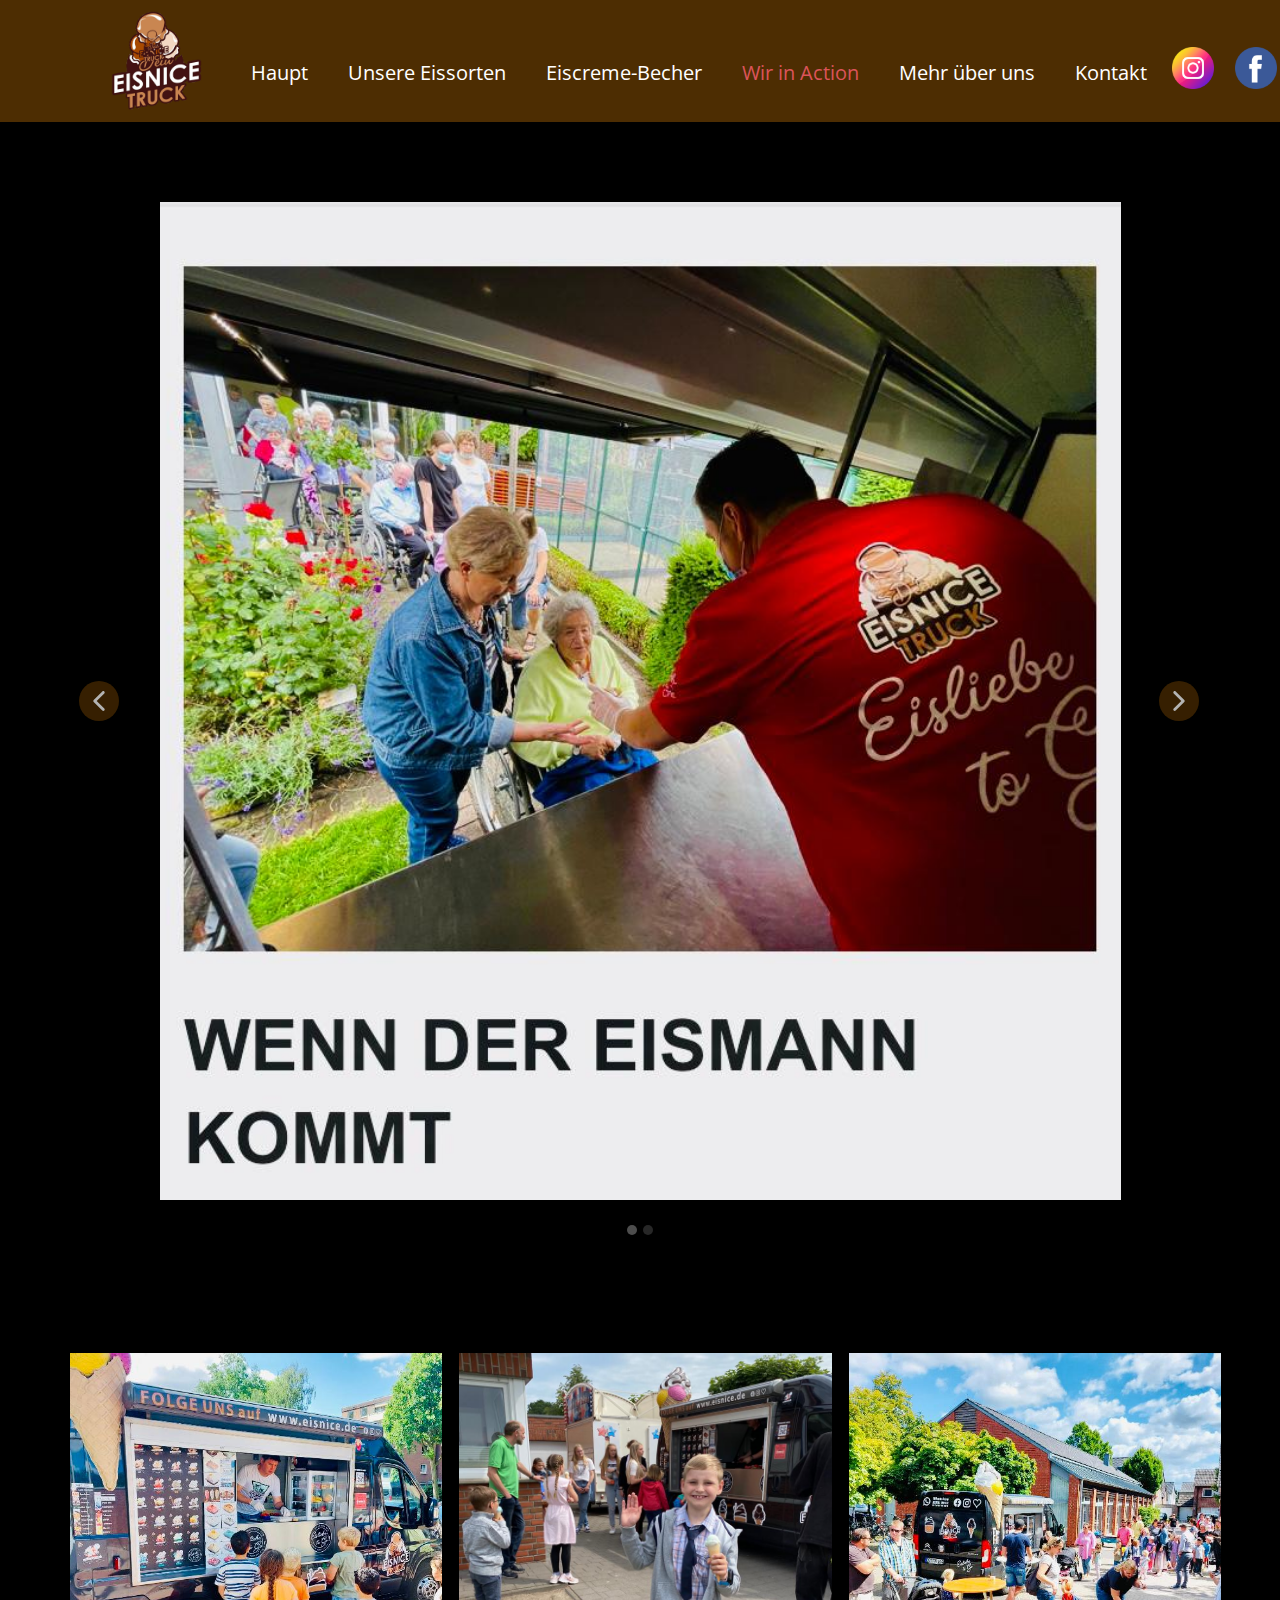
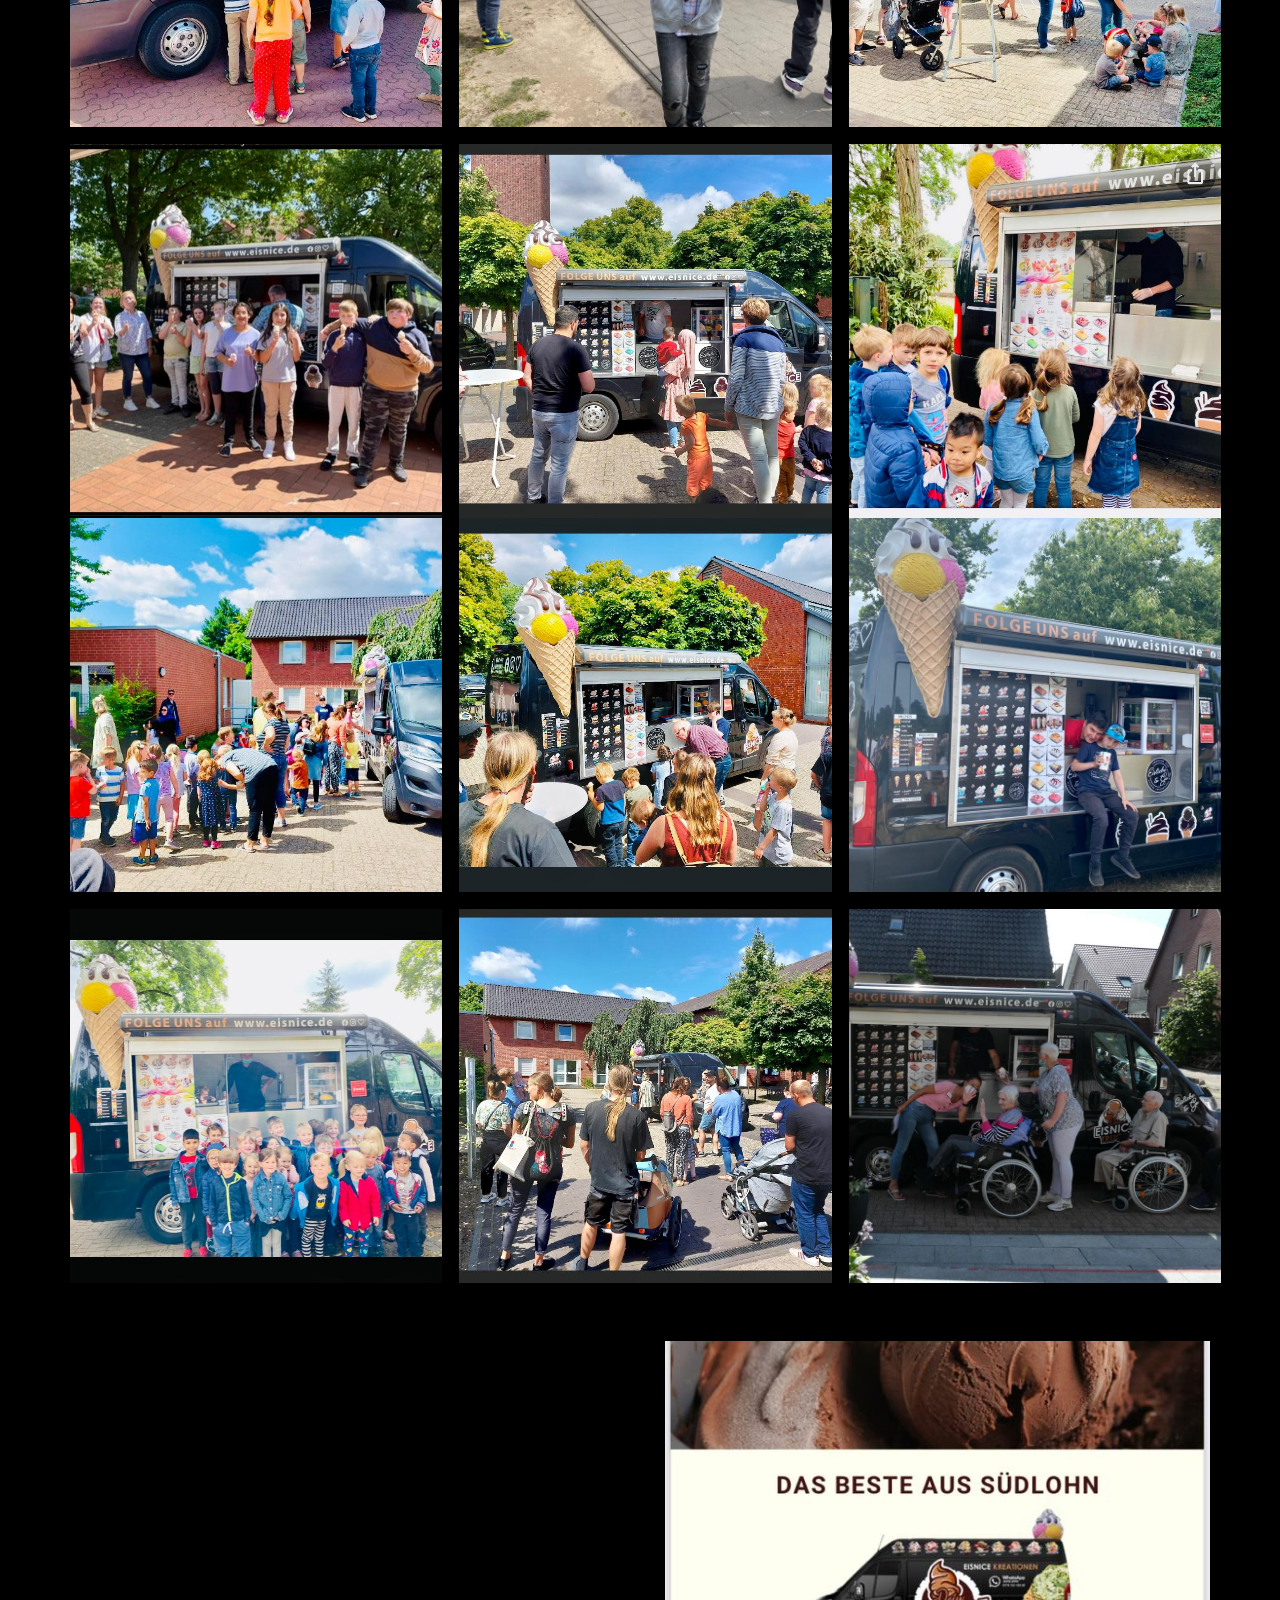
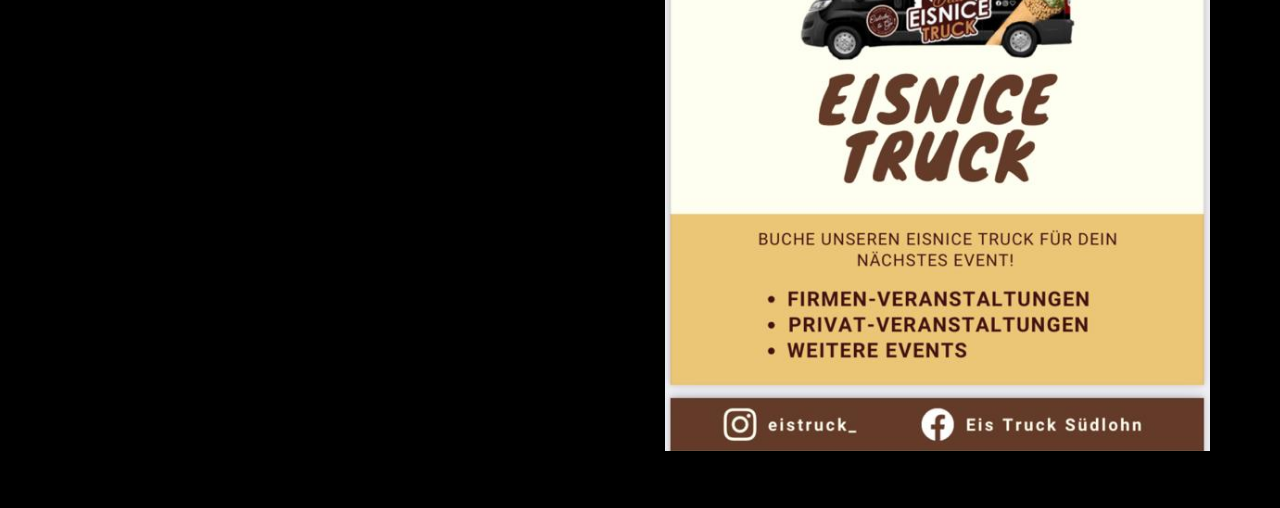
<file: Узнать-больше-о-нас.html>
<!DOCTYPE html>
<html style="font-size: 16px;" lang="ru"><head>
    <meta name="viewport" content="width=device-width, initial-scale=1.0">
    <meta charset="utf-8">
    <meta name="keywords" content="">
    <meta name="description" content="">
    <title>Узнать больше о нас</title>
    <link rel="stylesheet" href="nicepage.css" media="screen">
<link rel="stylesheet" href="Узнать-больше-о-нас.css" media="screen">
    <script class="u-script" type="text/javascript" src="jquery.js" defer=""></script>
    <script class="u-script" type="text/javascript" src="nicepage.js" defer=""></script>
    <meta name="generator" content="Nicepage 5.4.4, nicepage.com">
    <link id="u-theme-google-font" rel="stylesheet" href="https://fonts.googleapis.com/css?family=Roboto:100,100i,300,300i,400,400i,500,500i,700,700i,900,900i|Open+Sans:300,300i,400,400i,500,500i,600,600i,700,700i,800,800i">
    
    
    
    
    <script type="application/ld+json">{
		"@context": "http://schema.org",
		"@type": "Organization",
		"name": "Site2",
		"logo": "images/2.png"
}</script>
    <meta name="theme-color" content="#478ac9">
    <meta property="og:title" content="Узнать больше о нас">
    <meta property="og:description" content="">
    <meta property="og:type" content="website">
  <meta data-intl-tel-input-cdn-path="intlTelInput/"></head>
  <body class="u-body u-xl-mode" data-lang="ru"><header class="u-clearfix u-custom-color-3 u-header" id="sec-06a7"><div class="u-clearfix u-sheet u-sheet-1">
        <a href="https://nicepage.com" class="u-image u-logo u-image-1" data-image-width="947" data-image-height="1024">
          <img src="images/2.png" class="u-logo-image u-logo-image-1">
        </a>
        <nav class="u-menu u-menu-one-level u-offcanvas u-menu-1">
          <div class="menu-collapse" style="font-size: 1.25rem; letter-spacing: 0px;">
            <a class="u-button-style u-custom-left-right-menu-spacing u-custom-padding-bottom u-custom-text-active-color u-custom-text-color u-custom-text-hover-color u-custom-top-bottom-menu-spacing u-nav-link u-text-active-palette-1-base u-text-hover-palette-2-base" href="#">
              <svg class="u-svg-link" viewBox="0 0 24 24"><use xmlns:xlink="http://www.w3.org/1999/xlink" xlink:href="#menu-hamburger"></use></svg>
              <svg class="u-svg-content" version="1.1" id="menu-hamburger" viewBox="0 0 16 16" x="0px" y="0px" xmlns:xlink="http://www.w3.org/1999/xlink" xmlns="http://www.w3.org/2000/svg"><g><rect y="1" width="16" height="2"></rect><rect y="7" width="16" height="2"></rect><rect y="13" width="16" height="2"></rect>
</g></svg>
            </a>
          </div>
          <div class="u-custom-menu u-nav-container">
            <ul class="u-nav u-unstyled u-nav-1"><li class="u-nav-item"><a class="u-button-style u-nav-link u-text-active-palette-2-base u-text-hover-white" href="Главная.html" style="padding: 22px 20px;">Haupt</a>
</li><li class="u-nav-item"><a class="u-button-style u-nav-link u-text-active-palette-2-base u-text-hover-white" href="Стаканчики.html" style="padding: 22px 20px;">Unsere Eissorten</a>
</li><li class="u-nav-item"><a class="u-button-style u-nav-link u-text-active-palette-2-base u-text-hover-white" href="Сорта.html" style="padding: 22px 20px;">Eiscreme-Becher</a>
</li><li class="u-nav-item"><a class="u-button-style u-nav-link u-text-active-palette-2-base u-text-hover-white" href="Узнать-больше-о-нас.html" style="padding: 22px 20px;">Wir in Action</a>
</li><li class="u-nav-item"><a class="u-button-style u-nav-link u-text-active-palette-2-base u-text-hover-white" href="Wir in Action.html" style="padding: 22px 20px;">Mehr über uns</a>
</li><li class="u-nav-item"><a class="u-button-style u-nav-link u-text-active-palette-2-base u-text-hover-white" href="Контакты.html" style="padding: 22px 20px;">Kontakt</a>
</li></ul>
          </div>
          <div class="u-custom-menu u-nav-container-collapse">
            <div class="u-black u-container-style u-inner-container-layout u-opacity u-opacity-95 u-sidenav">
              <div class="u-inner-container-layout u-sidenav-overflow">
                <div class="u-menu-close"></div>
                <ul class="u-align-center u-nav u-popupmenu-items u-unstyled u-nav-2"><li class="u-nav-item"><a class="u-button-style u-nav-link" href="Главная.html">Haupt</a>
</li><li class="u-nav-item"><a class="u-button-style u-nav-link" href="Стаканчики.html">Unsere Eissorten</a>
</li><li class="u-nav-item"><a class="u-button-style u-nav-link" href="Сорта.html">Eiscreme-Becher</a>
</li><li class="u-nav-item"><a class="u-button-style u-nav-link" href="Узнать-больше-о-нас.html">Wir in Action</a>
</li><li class="u-nav-item"><a class="u-button-style u-nav-link" href="Wir in Action.html">Mehr über uns</a>
</li><li class="u-nav-item"><a class="u-button-style u-nav-link" href="Контакты.html">Kontakt</a>
</li></ul>
              </div>
            </div>
            <div class="u-black u-menu-overlay u-opacity u-opacity-70"></div>
          </div>
        </nav><span class="u-file-icon u-icon u-icon-1" data-href="https://www.instagram.com/eistruck_/" data-target="_blank"><img src="images/3955024.png" alt=""></span><span class="u-file-icon u-icon u-icon-2" data-href="https://www.facebook.com/eiswagen.eistruck.7" data-target="_blank"><img src="images/145802.png" alt=""></span>
      </div></header>
    <section class="u-align-center u-black u-clearfix u-section-1" id="sec-1e40">
      <div class="u-clearfix u-sheet u-sheet-1">
        <div class="u-carousel u-gallery u-gallery-slider u-layout-carousel u-lightbox u-no-transition u-show-text-none u-gallery-1" id="carousel-f035" data-interval="5000" data-u-ride="carousel">
          <ol class="u-absolute-hcenter u-carousel-indicators u-carousel-indicators-1">
            <li data-u-target="#carousel-f035" data-u-slide-to="0" class="u-active u-grey-70 u-shape-circle" style="width: 10px; height: 10px;"></li>
            <li data-u-target="#carousel-f035" data-u-slide-to="1" class="u-grey-70 u-shape-circle" style="width: 10px; height: 10px;"></li>
          </ol>
          <div class="u-carousel-inner u-gallery-inner" role="listbox">
            <div class="u-active u-carousel-item u-gallery-item u-carousel-item-1">
              <div class="u-back-slide" data-image-width="828" data-image-height="839">
                <img class="u-back-image u-expanded" src="images/e4f3a165-3333-4520-9af7-b531e06698d6.jpg">
              </div>
              <div class="u-align-center u-over-slide u-shading u-valign-bottom u-over-slide-1">
                <h3 class="u-gallery-heading">Sample Title</h3>
                <p class="u-gallery-text">Sample Text</p>
              </div>
            </div>
            <div class="u-carousel-item u-gallery-item u-carousel-item-2">
              <div class="u-back-slide" data-image-width="1024" data-image-height="768">
                <img class="u-back-image u-expanded" src="images/cd3582b1-1a8c-4597-8014-88dc0b2d4a55.jpg">
              </div>
              <div class="u-align-center u-over-slide u-shading u-valign-bottom u-over-slide-2">
                <h3 class="u-gallery-heading">Sample Title</h3>
                <p class="u-gallery-text">Sample Text</p>
              </div>
            </div>
          </div>
          <a class="u-absolute-vcenter u-carousel-control u-carousel-control-prev u-custom-color-3 u-icon-circle u-opacity u-opacity-70 u-spacing-10 u-text-white u-carousel-control-1" href="#carousel-f035" role="button" data-u-slide="prev">
            <span aria-hidden="true">
              <svg viewBox="0 0 451.847 451.847"><path d="M97.141,225.92c0-8.095,3.091-16.192,9.259-22.366L300.689,9.27c12.359-12.359,32.397-12.359,44.751,0
c12.354,12.354,12.354,32.388,0,44.748L173.525,225.92l171.903,171.909c12.354,12.354,12.354,32.391,0,44.744
c-12.354,12.365-32.386,12.365-44.745,0l-194.29-194.281C100.226,242.115,97.141,234.018,97.141,225.92z"></path></svg>
            </span>
            <span class="sr-only">
              <svg viewBox="0 0 451.847 451.847"><path d="M97.141,225.92c0-8.095,3.091-16.192,9.259-22.366L300.689,9.27c12.359-12.359,32.397-12.359,44.751,0
c12.354,12.354,12.354,32.388,0,44.748L173.525,225.92l171.903,171.909c12.354,12.354,12.354,32.391,0,44.744
c-12.354,12.365-32.386,12.365-44.745,0l-194.29-194.281C100.226,242.115,97.141,234.018,97.141,225.92z"></path></svg>
            </span>
          </a>
          <a class="u-absolute-vcenter u-carousel-control u-carousel-control-next u-custom-color-3 u-icon-circle u-opacity u-opacity-70 u-spacing-10 u-text-white u-carousel-control-2" href="#carousel-f035" role="button" data-u-slide="next">
            <span aria-hidden="true">
              <svg viewBox="0 0 451.846 451.847"><path d="M345.441,248.292L151.154,442.573c-12.359,12.365-32.397,12.365-44.75,0c-12.354-12.354-12.354-32.391,0-44.744
L278.318,225.92L106.409,54.017c-12.354-12.359-12.354-32.394,0-44.748c12.354-12.359,32.391-12.359,44.75,0l194.287,194.284
c6.177,6.18,9.262,14.271,9.262,22.366C354.708,234.018,351.617,242.115,345.441,248.292z"></path></svg>
            </span>
            <span class="sr-only">
              <svg viewBox="0 0 451.846 451.847"><path d="M345.441,248.292L151.154,442.573c-12.359,12.365-32.397,12.365-44.75,0c-12.354-12.354-12.354-32.391,0-44.744
L278.318,225.92L106.409,54.017c-12.354-12.359-12.354-32.394,0-44.748c12.354-12.359,32.391-12.359,44.75,0l194.287,194.284
c6.177,6.18,9.262,14.271,9.262,22.366C354.708,234.018,351.617,242.115,345.441,248.292z"></path></svg>
            </span>
          </a>
        </div>
      </div>
    </section>
    <section class="u-align-center u-black u-clearfix u-section-2" id="sec-5177">
      <div class="u-clearfix u-sheet u-valign-middle u-sheet-1">
        <div class="u-gallery u-layout-grid u-lightbox u-show-text-on-hover u-gallery-1">
          <div class="u-gallery-inner u-gallery-inner-1">
            <div class="u-effect-fade u-gallery-item">
              <div class="u-back-slide" data-image-width="754" data-image-height="587">
                <img class="u-back-image u-expanded" src="images/5e7dc87c-2c1b-4a1d-95bf-1d6191124cc4.jpg">
              </div>
              <div class="u-over-slide u-shading u-over-slide-1">
                <h3 class="u-gallery-heading"></h3>
                <p class="u-gallery-text"></p>
              </div>
            </div>
            <div class="u-effect-fade u-gallery-item">
              <div class="u-back-slide" data-image-width="768" data-image-height="1024">
                <img class="u-back-image u-expanded" src="images/04f4c1b2-a04a-4997-bc2b-4a16ba297d67.jpg">
              </div>
              <div class="u-over-slide u-shading u-over-slide-2">
                <h3 class="u-gallery-heading"></h3>
                <p class="u-gallery-text"></p>
              </div>
            </div>
            <div class="u-effect-fade u-gallery-item">
              <div class="u-back-slide" data-image-width="827" data-image-height="581">
                <img class="u-back-image u-expanded" src="images/9598e71c-208a-49e5-861c-6d6e5e9484d9.jpg">
              </div>
              <div class="u-over-slide u-shading u-over-slide-3">
                <h3 class="u-gallery-heading"></h3>
                <p class="u-gallery-text"></p>
              </div>
            </div>
            <div class="u-effect-fade u-gallery-item">
              <div class="u-back-slide" data-image-width="730" data-image-height="615">
                <img class="u-back-image u-expanded" src="images/25508ce5-1cd8-4561-9d84-3b6a989e61ef.jpg">
              </div>
              <div class="u-over-slide u-shading u-over-slide-4">
                <h3 class="u-gallery-heading"></h3>
                <p class="u-gallery-text"></p>
              </div>
            </div>
            <div class="u-effect-fade u-gallery-item">
              <div class="u-back-slide" data-image-width="827" data-image-height="666">
                <img class="u-back-image u-expanded" src="images/96df998e-b4f2-43f6-93bd-567fddde3687.jpg">
              </div>
              <div class="u-over-slide u-shading u-over-slide-5">
                <h3 class="u-gallery-heading"></h3>
                <p class="u-gallery-text"></p>
              </div>
            </div>
            <div class="u-effect-fade u-gallery-item">
              <div class="u-back-slide" data-image-width="828" data-image-height="639">
                <img class="u-back-image u-expanded" src="images/b71f9477-b394-44a6-b51a-f1003bc3da0a.jpg">
              </div>
              <div class="u-over-slide u-shading u-over-slide-6">
                <h3 class="u-gallery-heading"></h3>
                <p class="u-gallery-text"></p>
              </div>
            </div>
          </div>
        </div>
        <div class="u-gallery u-layout-grid u-lightbox u-show-text-on-hover u-gallery-2">
          <div class="u-gallery-inner u-gallery-inner-2">
            <div class="u-effect-fade u-gallery-item">
              <div class="u-back-slide" data-image-width="827" data-image-height="532">
                <img class="u-back-image u-expanded" src="images/07ae4a3e-2fd6-4d81-8295-80157fc7c656.jpg">
              </div>
              <div class="u-over-slide u-shading u-over-slide-7">
                <h3 class="u-gallery-heading"></h3>
                <p class="u-gallery-text"></p>
              </div>
            </div>
            <div class="u-effect-fade u-gallery-item">
              <div class="u-back-slide" data-image-width="696" data-image-height="697">
                <img class="u-back-image u-expanded" src="images/61939528-0eb3-41c4-aaae-e91fdb90abcd.jpg">
              </div>
              <div class="u-over-slide u-shading u-over-slide-8">
                <h3 class="u-gallery-heading"></h3>
                <p class="u-gallery-text"></p>
              </div>
            </div>
            <div class="u-effect-fade u-gallery-item">
              <div class="u-back-slide" data-image-width="1024" data-image-height="768">
                <img class="u-back-image u-expanded" src="images/808241f8-58a5-46bd-9334-764862ed6ae9.jpg">
              </div>
              <div class="u-over-slide u-shading u-over-slide-9">
                <h3 class="u-gallery-heading"></h3>
                <p class="u-gallery-text"></p>
              </div>
            </div>
            <div class="u-effect-fade u-gallery-item">
              <div class="u-back-slide" data-image-width="827" data-image-height="733">
                <img class="u-back-image u-expanded" src="images/c089f4f5-45e7-41f7-91fc-65f6bbd22a6d.jpg">
              </div>
              <div class="u-over-slide u-shading u-over-slide-10">
                <h3 class="u-gallery-heading"></h3>
                <p class="u-gallery-text"></p>
              </div>
            </div>
            <div class="u-effect-fade u-gallery-item">
              <div class="u-back-slide" data-image-width="827" data-image-height="658">
                <img class="u-back-image u-expanded" src="images/ca6e7b5e-60f3-4f0c-b97c-6f00bd8493a6.jpg">
              </div>
              <div class="u-over-slide u-shading u-over-slide-11">
                <h3 class="u-gallery-heading"></h3>
                <p class="u-gallery-text"></p>
              </div>
            </div>
            <div class="u-effect-fade u-gallery-item">
              <div class="u-back-slide" data-image-width="1024" data-image-height="768">
                <img class="u-back-image u-expanded" src="images/cd3582b1-1a8c-4597-8014-88dc0b2d4a55.jpg">
              </div>
              <div class="u-over-slide u-shading u-over-slide-12">
                <h3 class="u-gallery-heading"></h3>
                <p class="u-gallery-text"></p>
              </div>
            </div>
          </div>
        </div>
      </div>
    </section>
    <section class="u-black u-clearfix u-section-3" id="sec-8620">
      <div class="u-clearfix u-sheet u-valign-middle u-sheet-1">
        <div class="u-clearfix u-expanded-width u-gutter-50 u-layout-wrap u-layout-wrap-1">
          <div class="u-layout">
            <div class="u-layout-row">
              <div class="u-align-left u-container-style u-layout-cell u-left-cell u-size-30 u-layout-cell-1">
                <div class="u-container-layout u-container-layout-1">
                  <div class="u-expanded u-video">
                    <div class="embed-responsive embed-responsive-1">
                      <iframe style="position: absolute;top: 0;left: 0;width: 100%;height: 100%;" class="embed-responsive-item" src="https://www.youtube.com/embed/cOwtuSgrzDs?mute=0&amp;showinfo=0&amp;controls=0&amp;start=0" frameborder="0" allowfullscreen=""></iframe>
                    </div>
                  </div>
                </div>
              </div>
              <div class="u-align-left u-container-style u-image u-layout-cell u-right-cell u-size-30 u-image-1" src="" data-image-width="588" data-image-height="1024">
                <div class="u-container-layout u-container-layout-2"></div>
              </div>
            </div>
          </div>
        </div>
      </div>
    </section>
    
    
   
  
</body></html>
</file>
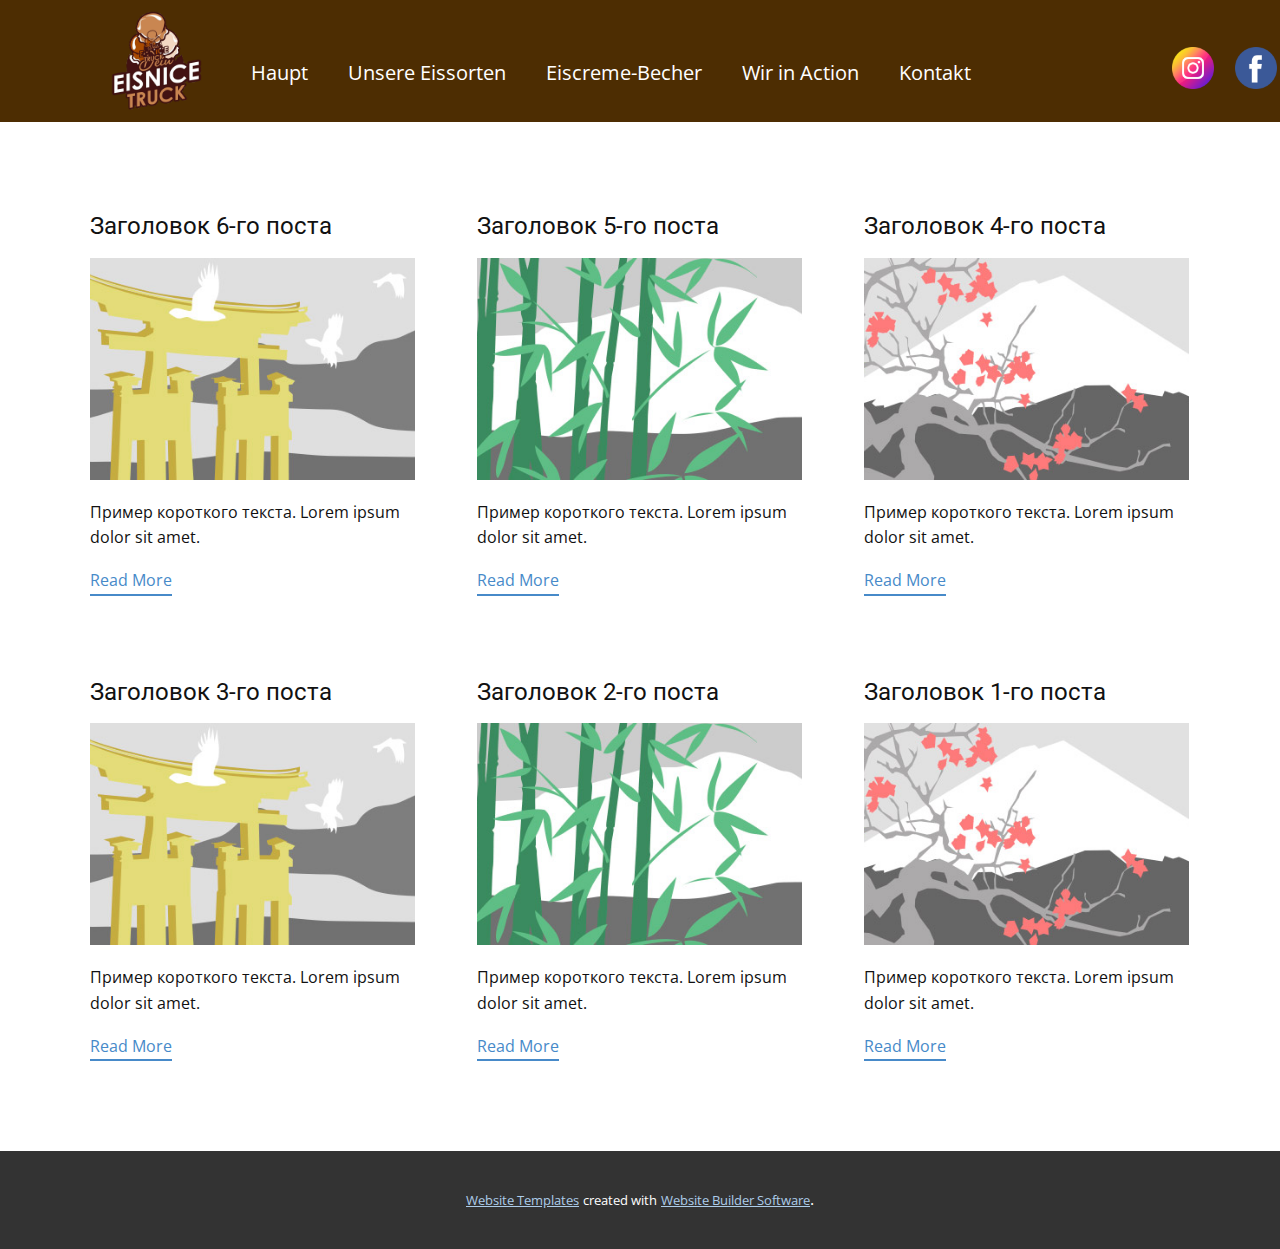
<file: blog/blog.html>
<!DOCTYPE html>
<html style="font-size: 16px;" lang="ru"><head>
    <meta name="viewport" content="width=device-width, initial-scale=1.0">
    <meta charset="utf-8">
    <meta name="keywords" content="">
    <meta name="description" content="">
    <title>Blog Template</title>
    <link rel="stylesheet" href="../nicepage.css" media="screen">
<link rel="stylesheet" href="../Blog-Template.css" media="screen">
    <script class="u-script" type="text/javascript" src="../jquery.js" defer=""></script>
    <script class="u-script" type="text/javascript" src="../nicepage.js" defer=""></script>
    <meta name="generator" content="Nicepage 5.4.4, nicepage.com">
    <link id="u-theme-google-font" rel="stylesheet" href="https://fonts.googleapis.com/css?family=Roboto:100,100i,300,300i,400,400i,500,500i,700,700i,900,900i|Open+Sans:300,300i,400,400i,500,500i,600,600i,700,700i,800,800i">
    
    
    <script type="application/ld+json">{
		"@context": "http://schema.org",
		"@type": "Organization",
		"name": "Site2",
		"logo": "images/2.png"
}</script>
    <meta name="theme-color" content="#478ac9">
  <meta data-intl-tel-input-cdn-path="intlTelInput/"></head>
  <body class="u-body u-xl-mode" data-lang="ru"><header class="u-clearfix u-custom-color-3 u-header" id="sec-06a7"><div class="u-clearfix u-sheet u-sheet-1">
        <a href="https://nicepage.com" class="u-image u-logo u-image-1" data-image-width="947" data-image-height="1024">
          <img src="../images/2.png" class="u-logo-image u-logo-image-1">
        </a>
        <nav class="u-menu u-menu-one-level u-offcanvas u-menu-1">
          <div class="menu-collapse" style="font-size: 1.25rem; letter-spacing: 0px;">
            <a class="u-button-style u-custom-left-right-menu-spacing u-custom-padding-bottom u-custom-text-active-color u-custom-text-color u-custom-text-hover-color u-custom-top-bottom-menu-spacing u-nav-link u-text-active-palette-1-base u-text-hover-palette-2-base" href="#">
              <svg class="u-svg-link" viewBox="0 0 24 24"><use xmlns:xlink="http://www.w3.org/1999/xlink" xlink:href="#menu-hamburger"></use></svg>
              <svg class="u-svg-content" version="1.1" id="menu-hamburger" viewBox="0 0 16 16" x="0px" y="0px" xmlns:xlink="http://www.w3.org/1999/xlink" xmlns="http://www.w3.org/2000/svg"><g><rect y="1" width="16" height="2"></rect><rect y="7" width="16" height="2"></rect><rect y="13" width="16" height="2"></rect>
</g></svg>
            </a>
          </div>
          <div class="u-custom-menu u-nav-container">
            <ul class="u-nav u-unstyled u-nav-1"><li class="u-nav-item"><a class="u-button-style u-nav-link u-text-active-palette-2-base u-text-hover-white" href="../Главная.html" style="padding: 22px 20px;">Haupt</a>
</li><li class="u-nav-item"><a class="u-button-style u-nav-link u-text-active-palette-2-base u-text-hover-white" href="../Стаканчики.html" style="padding: 22px 20px;">Unsere Eissorten</a>
</li><li class="u-nav-item"><a class="u-button-style u-nav-link u-text-active-palette-2-base u-text-hover-white" href="../Сорта.html" style="padding: 22px 20px;">Eiscreme-Becher</a>
</li><li class="u-nav-item"><a class="u-button-style u-nav-link u-text-active-palette-2-base u-text-hover-white" href="../Узнать-больше-о-нас.html" style="padding: 22px 20px;">Wir in Action</a>
</li><li class="u-nav-item"><a class="u-button-style u-nav-link u-text-active-palette-2-base u-text-hover-white" href="../Контакты.html" style="padding: 22px 20px;">Kontakt</a>
</li></ul>
          </div>
          <div class="u-custom-menu u-nav-container-collapse">
            <div class="u-black u-container-style u-inner-container-layout u-opacity u-opacity-95 u-sidenav">
              <div class="u-inner-container-layout u-sidenav-overflow">
                <div class="u-menu-close"></div>
                <ul class="u-align-center u-nav u-popupmenu-items u-unstyled u-nav-2"><li class="u-nav-item"><a class="u-button-style u-nav-link" href="../Главная.html">Haupt</a>
</li><li class="u-nav-item"><a class="u-button-style u-nav-link" href="../Стаканчики.html">Unsere Eissorten</a>
</li><li class="u-nav-item"><a class="u-button-style u-nav-link" href="../Сорта.html">Eiscreme-Becher</a>
</li><li class="u-nav-item"><a class="u-button-style u-nav-link" href="../Узнать-больше-о-нас.html">Wir in Action</a>
</li><li class="u-nav-item"><a class="u-button-style u-nav-link" href="../Контакты.html">Kontakt</a>
</li></ul>
              </div>
            </div>
            <div class="u-black u-menu-overlay u-opacity u-opacity-70"></div>
          </div>
        </nav><span class="u-file-icon u-icon u-icon-1" data-href="https://www.instagram.com/eistruck_/" data-target="_blank"><img src="../images/3955024.png" alt=""></span><span class="u-file-icon u-icon u-icon-2" data-href="https://www.facebook.com/eiswagen.eistruck.7" data-target="_blank"><img src="../images/145802.png" alt=""></span>
      </div></header>
    <section class="u-clearfix u-section-1" id="sec-7a2f">
      <div class="u-clearfix u-sheet u-valign-middle u-sheet-1"><!--blog--><!--blog_options_json--><!--{"type":"Recent","source":"","tags":"","count":""}--><!--/blog_options_json-->
        <div class="u-blog u-expanded-width u-repeater u-repeater-1"><!--blog_post-->
          <div class="u-blog-post u-container-style u-repeater-item u-white u-repeater-item-1">
            <div class="u-container-layout u-similar-container u-valign-top u-container-layout-1"><!--blog_post_header-->
              <h4 class="u-blog-control u-text u-text-1">
                <a class="u-post-header-link" href="../blog/пост-5.html">Заголовок 6-го поста</a>
              </h4><!--/blog_post_header--><!--blog_post_image-->
              <a class="u-post-header-link" href="../blog/пост-5.html"><img alt="" class="u-blog-control u-expanded-width u-image u-image-default u-image-1" src="../images/8ad73f3c.jpeg"></a><!--/blog_post_image--><!--blog_post_content-->
              <div class="u-blog-control u-post-content u-text u-text-2 fr-view">Пример короткого текста. Lorem ipsum dolor sit amet.</div><!--/blog_post_content--><!--blog_post_readmore-->
              <a href="../blog/пост-5.html" class="u-blog-control u-border-2 u-border-palette-1-base u-btn u-btn-rectangle u-button-style u-none u-btn-1"><!--blog_post_readmore_content--><!--options_json--><!--{"content":"Read More","defaultValue":"Читать дальше"}--><!--/options_json-->Read More<!--/blog_post_readmore_content--></a><!--/blog_post_readmore-->
            </div>
          </div><div class="u-blog-post u-container-style u-repeater-item u-video-cover u-white">
            <div class="u-container-layout u-similar-container u-valign-top u-container-layout-2"><!--blog_post_header-->
              <h4 class="u-blog-control u-text u-text-3">
                <a class="u-post-header-link" href="../blog/пост-4.html">Заголовок 5-го поста</a>
              </h4><!--/blog_post_header--><!--blog_post_image-->
              <a class="u-post-header-link" href="../blog/пост-4.html"><img alt="" class="u-blog-control u-expanded-width u-image u-image-default u-image-2" src="../images/68f64b9d.jpeg"></a><!--/blog_post_image--><!--blog_post_content-->
              <div class="u-blog-control u-post-content u-text u-text-4 fr-view">Пример короткого текста. Lorem ipsum dolor sit amet.</div><!--/blog_post_content--><!--blog_post_readmore-->
              <a href="../blog/пост-4.html" class="u-blog-control u-border-2 u-border-palette-1-base u-btn u-btn-rectangle u-button-style u-none u-btn-2"><!--blog_post_readmore_content--><!--options_json--><!--{"content":"Read More","defaultValue":"Читать дальше"}--><!--/options_json-->Read More<!--/blog_post_readmore_content--></a><!--/blog_post_readmore-->
            </div>
          </div><div class="u-blog-post u-container-style u-repeater-item u-video-cover u-white">
            <div class="u-container-layout u-similar-container u-valign-top u-container-layout-3"><!--blog_post_header-->
              <h4 class="u-blog-control u-text u-text-5">
                <a class="u-post-header-link" href="../blog/пост-3.html">Заголовок 4-го поста</a>
              </h4><!--/blog_post_header--><!--blog_post_image-->
              <a class="u-post-header-link" href="../blog/пост-3.html"><img alt="" class="u-blog-control u-expanded-width u-image u-image-default u-image-3" src="../images/0fd3416c.jpeg"></a><!--/blog_post_image--><!--blog_post_content-->
              <div class="u-blog-control u-post-content u-text u-text-6 fr-view">Пример короткого текста. Lorem ipsum dolor sit amet.</div><!--/blog_post_content--><!--blog_post_readmore-->
              <a href="../blog/пост-3.html" class="u-blog-control u-border-2 u-border-palette-1-base u-btn u-btn-rectangle u-button-style u-none u-btn-3"><!--blog_post_readmore_content--><!--options_json--><!--{"content":"Read More","defaultValue":"Читать дальше"}--><!--/options_json-->Read More<!--/blog_post_readmore_content--></a><!--/blog_post_readmore-->
            </div>
          </div><div class="u-blog-post u-container-style u-repeater-item u-white u-repeater-item-1">
            <div class="u-container-layout u-similar-container u-valign-top u-container-layout-1"><!--blog_post_header-->
              <h4 class="u-blog-control u-text u-text-1">
                <a class="u-post-header-link" href="../blog/пост-2.html">Заголовок 3-го поста</a>
              </h4><!--/blog_post_header--><!--blog_post_image-->
              <a class="u-post-header-link" href="../blog/пост-2.html"><img alt="" class="u-blog-control u-expanded-width u-image u-image-default u-image-1" src="../images/8ad73f3c.jpeg"></a><!--/blog_post_image--><!--blog_post_content-->
              <div class="u-blog-control u-post-content u-text u-text-2 fr-view">Пример короткого текста. Lorem ipsum dolor sit amet.</div><!--/blog_post_content--><!--blog_post_readmore-->
              <a href="../blog/пост-2.html" class="u-blog-control u-border-2 u-border-palette-1-base u-btn u-btn-rectangle u-button-style u-none u-btn-1"><!--blog_post_readmore_content--><!--options_json--><!--{"content":"Read More","defaultValue":"Читать дальше"}--><!--/options_json-->Read More<!--/blog_post_readmore_content--></a><!--/blog_post_readmore-->
            </div>
          </div><div class="u-blog-post u-container-style u-repeater-item u-video-cover u-white">
            <div class="u-container-layout u-similar-container u-valign-top u-container-layout-2"><!--blog_post_header-->
              <h4 class="u-blog-control u-text u-text-3">
                <a class="u-post-header-link" href="../blog/пост-1.html">Заголовок 2-го поста</a>
              </h4><!--/blog_post_header--><!--blog_post_image-->
              <a class="u-post-header-link" href="../blog/пост-1.html"><img alt="" class="u-blog-control u-expanded-width u-image u-image-default u-image-2" src="../images/68f64b9d.jpeg"></a><!--/blog_post_image--><!--blog_post_content-->
              <div class="u-blog-control u-post-content u-text u-text-4 fr-view">Пример короткого текста. Lorem ipsum dolor sit amet.</div><!--/blog_post_content--><!--blog_post_readmore-->
              <a href="../blog/пост-1.html" class="u-blog-control u-border-2 u-border-palette-1-base u-btn u-btn-rectangle u-button-style u-none u-btn-2"><!--blog_post_readmore_content--><!--options_json--><!--{"content":"Read More","defaultValue":"Читать дальше"}--><!--/options_json-->Read More<!--/blog_post_readmore_content--></a><!--/blog_post_readmore-->
            </div>
          </div><div class="u-blog-post u-container-style u-repeater-item u-video-cover u-white">
            <div class="u-container-layout u-similar-container u-valign-top u-container-layout-3"><!--blog_post_header-->
              <h4 class="u-blog-control u-text u-text-5">
                <a class="u-post-header-link" href="../blog/пост.html">Заголовок 1-го поста</a>
              </h4><!--/blog_post_header--><!--blog_post_image-->
              <a class="u-post-header-link" href="../blog/пост.html"><img alt="" class="u-blog-control u-expanded-width u-image u-image-default u-image-3" src="../images/0fd3416c.jpeg"></a><!--/blog_post_image--><!--blog_post_content-->
              <div class="u-blog-control u-post-content u-text u-text-6 fr-view">Пример короткого текста. Lorem ipsum dolor sit amet.</div><!--/blog_post_content--><!--blog_post_readmore-->
              <a href="../blog/пост.html" class="u-blog-control u-border-2 u-border-palette-1-base u-btn u-btn-rectangle u-button-style u-none u-btn-3"><!--blog_post_readmore_content--><!--options_json--><!--{"content":"Read More","defaultValue":"Читать дальше"}--><!--/options_json-->Read More<!--/blog_post_readmore_content--></a><!--/blog_post_readmore-->
            </div>
          </div><!--/blog_post--><!--blog_post-->
          <!--/blog_post--><!--blog_post-->
          <!--/blog_post-->
        </div><!--/blog-->
      </div>
    </section>
    
    
    <footer class="u-align-center u-clearfix u-custom-color-3 u-footer u-footer" id="sec-ca1a"><div class="u-block-9baa-21 u-clearfix u-sheet u-sheet-1"></div></footer>
    <section class="u-backlink u-clearfix u-grey-80">
      <a class="u-link" href="https://nicepage.com/website-templates" target="_blank">
        <span>Website Templates</span>
      </a>
      <p class="u-text">
        <span>created with</span>
      </p>
      <a class="u-link" href="" target="_blank">
        <span>Website Builder Software</span>
      </a>. 
    </section>
  
</body></html>
</file>
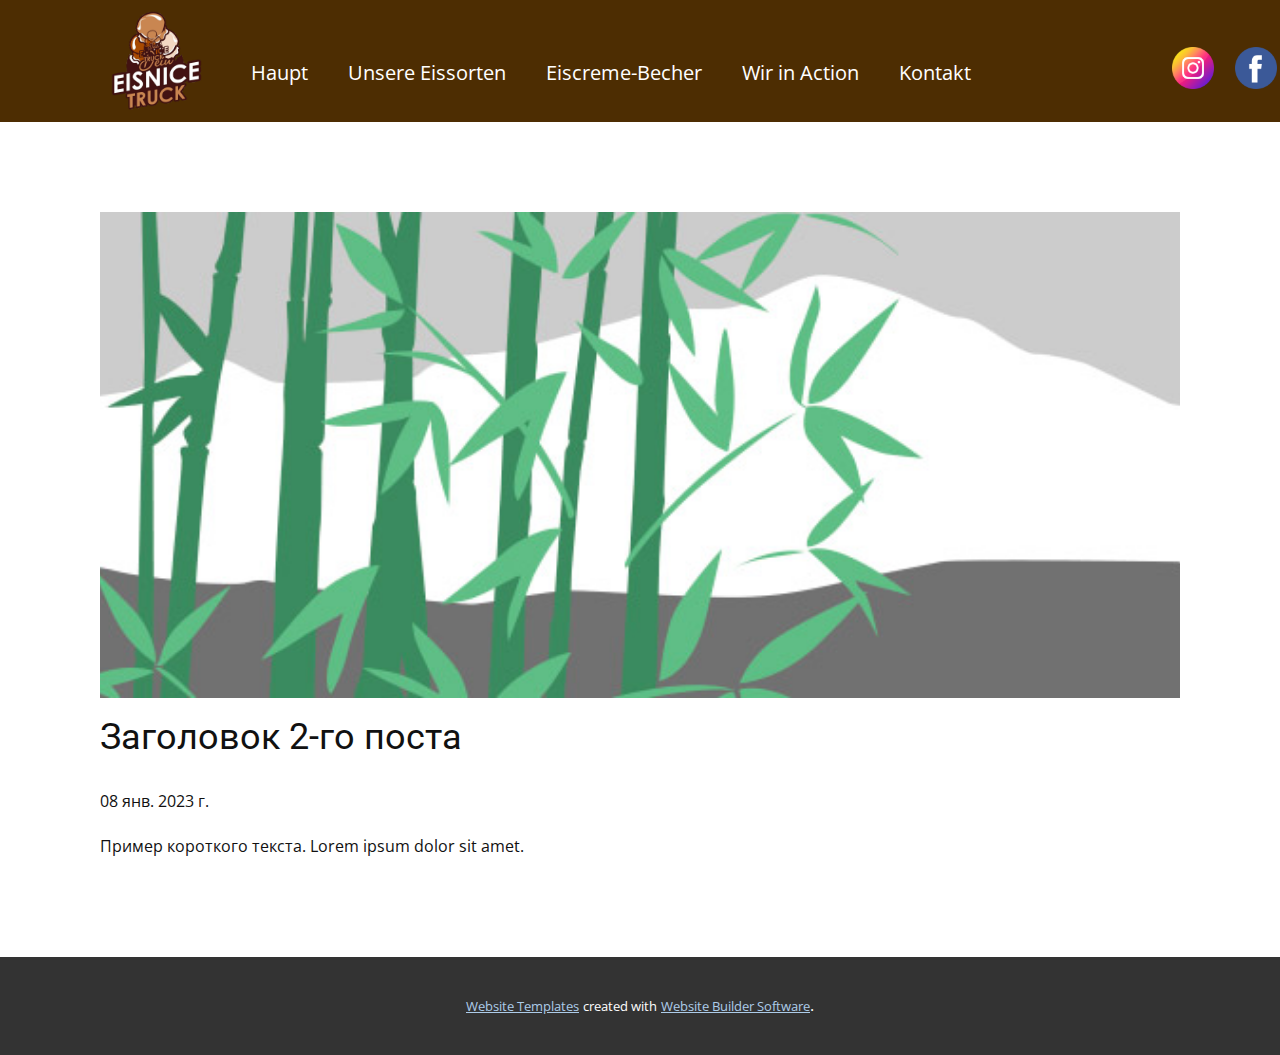
<file: blog/пост-1.html>
<!DOCTYPE html>
<html style="font-size: 16px;" lang="ru"><head>
    <meta name="viewport" content="width=device-width, initial-scale=1.0">
    <meta charset="utf-8">
    <meta name="keywords" content="Заголовок 1-го поста">
    <meta name="description" content="">
    <title>Заголовок 2-го поста</title>
    <link rel="stylesheet" href="../nicepage.css" media="screen">
<link rel="stylesheet" href="../Post-Template.css" media="screen">
    <script class="u-script" type="text/javascript" src="../jquery.js" defer=""></script>
    <script class="u-script" type="text/javascript" src="../nicepage.js" defer=""></script>
    <meta name="generator" content="Nicepage 5.4.4, nicepage.com">
    <link id="u-theme-google-font" rel="stylesheet" href="https://fonts.googleapis.com/css?family=Roboto:100,100i,300,300i,400,400i,500,500i,700,700i,900,900i|Open+Sans:300,300i,400,400i,500,500i,600,600i,700,700i,800,800i">
    
    
    <script type="application/ld+json">{
		"@context": "http://schema.org",
		"@type": "Organization",
		"name": "Site2",
		"logo": "images/2.png"
}</script>
    <meta name="theme-color" content="#478ac9">
  <meta data-intl-tel-input-cdn-path="intlTelInput/"></head>
  <body class="u-body u-xl-mode" data-lang="ru"><header class="u-clearfix u-custom-color-3 u-header" id="sec-06a7"><div class="u-clearfix u-sheet u-sheet-1">
        <a href="https://nicepage.com" class="u-image u-logo u-image-1" data-image-width="947" data-image-height="1024">
          <img src="../images/2.png" class="u-logo-image u-logo-image-1">
        </a>
        <nav class="u-menu u-menu-one-level u-offcanvas u-menu-1">
          <div class="menu-collapse" style="font-size: 1.25rem; letter-spacing: 0px;">
            <a class="u-button-style u-custom-left-right-menu-spacing u-custom-padding-bottom u-custom-text-active-color u-custom-text-color u-custom-text-hover-color u-custom-top-bottom-menu-spacing u-nav-link u-text-active-palette-1-base u-text-hover-palette-2-base" href="#">
              <svg class="u-svg-link" viewBox="0 0 24 24"><use xmlns:xlink="http://www.w3.org/1999/xlink" xlink:href="#menu-hamburger"></use></svg>
              <svg class="u-svg-content" version="1.1" id="menu-hamburger" viewBox="0 0 16 16" x="0px" y="0px" xmlns:xlink="http://www.w3.org/1999/xlink" xmlns="http://www.w3.org/2000/svg"><g><rect y="1" width="16" height="2"></rect><rect y="7" width="16" height="2"></rect><rect y="13" width="16" height="2"></rect>
</g></svg>
            </a>
          </div>
          <div class="u-custom-menu u-nav-container">
            <ul class="u-nav u-unstyled u-nav-1"><li class="u-nav-item"><a class="u-button-style u-nav-link u-text-active-palette-2-base u-text-hover-white" href="../Главная.html" style="padding: 22px 20px;">Haupt</a>
</li><li class="u-nav-item"><a class="u-button-style u-nav-link u-text-active-palette-2-base u-text-hover-white" href="../Стаканчики.html" style="padding: 22px 20px;">Unsere Eissorten</a>
</li><li class="u-nav-item"><a class="u-button-style u-nav-link u-text-active-palette-2-base u-text-hover-white" href="../Сорта.html" style="padding: 22px 20px;">Eiscreme-Becher</a>
</li><li class="u-nav-item"><a class="u-button-style u-nav-link u-text-active-palette-2-base u-text-hover-white" href="../Узнать-больше-о-нас.html" style="padding: 22px 20px;">Wir in Action</a>
</li><li class="u-nav-item"><a class="u-button-style u-nav-link u-text-active-palette-2-base u-text-hover-white" href="../Контакты.html" style="padding: 22px 20px;">Kontakt</a>
</li></ul>
          </div>
          <div class="u-custom-menu u-nav-container-collapse">
            <div class="u-black u-container-style u-inner-container-layout u-opacity u-opacity-95 u-sidenav">
              <div class="u-inner-container-layout u-sidenav-overflow">
                <div class="u-menu-close"></div>
                <ul class="u-align-center u-nav u-popupmenu-items u-unstyled u-nav-2"><li class="u-nav-item"><a class="u-button-style u-nav-link" href="../Главная.html">Haupt</a>
</li><li class="u-nav-item"><a class="u-button-style u-nav-link" href="../Стаканчики.html">Unsere Eissorten</a>
</li><li class="u-nav-item"><a class="u-button-style u-nav-link" href="../Сорта.html">Eiscreme-Becher</a>
</li><li class="u-nav-item"><a class="u-button-style u-nav-link" href="../Узнать-больше-о-нас.html">Wir in Action</a>
</li><li class="u-nav-item"><a class="u-button-style u-nav-link" href="../Контакты.html">Kontakt</a>
</li></ul>
              </div>
            </div>
            <div class="u-black u-menu-overlay u-opacity u-opacity-70"></div>
          </div>
        </nav><span class="u-file-icon u-icon u-icon-1" data-href="https://www.instagram.com/eistruck_/" data-target="_blank"><img src="../images/3955024.png" alt=""></span><span class="u-file-icon u-icon u-icon-2" data-href="https://www.facebook.com/eiswagen.eistruck.7" data-target="_blank"><img src="../images/145802.png" alt=""></span>
      </div></header>
    <section class="u-align-center u-clearfix u-section-1" id="sec-0d39">
      <div class="u-clearfix u-sheet u-valign-middle-md u-valign-middle-sm u-valign-middle-xs u-sheet-1"><!--post_details--><!--post_details_options_json--><!--{"source":""}--><!--/post_details_options_json--><!--blog_post-->
        <div class="u-container-style u-expanded-width u-post-details u-post-details-1">
          <div class="u-container-layout u-valign-middle u-container-layout-1"><!--blog_post_image-->
            <img alt="" class="u-blog-control u-expanded-width u-image u-image-default u-image-1" src="../images/68f64b9d.jpeg"><!--/blog_post_image--><!--blog_post_header-->
            <h2 class="u-blog-control u-text u-text-1">Заголовок 2-го поста</h2><!--/blog_post_header--><!--blog_post_metadata-->
            <div class="u-blog-control u-metadata u-metadata-1"><!--blog_post_metadata_date-->
              <span class="u-meta-date u-meta-icon">08 янв. 2023 г.</span><!--/blog_post_metadata_date--><!--blog_post_metadata_category-->
              <!--/blog_post_metadata_category--><!--blog_post_metadata_comments-->
              <!--/blog_post_metadata_comments-->
            </div><!--/blog_post_metadata--><!--blog_post_content-->
            <div class="u-align-justify u-blog-control u-post-content u-text u-text-2 fr-view">
  Пример короткого текста. Lorem ipsum dolor sit amet.
  </div><!--/blog_post_content-->
          </div>
        </div><!--/blog_post--><!--/post_details-->
      </div>
    </section>
    
    
    <footer class="u-align-center u-clearfix u-custom-color-3 u-footer u-footer" id="sec-ca1a"><div class="u-block-9baa-21 u-clearfix u-sheet u-sheet-1"></div></footer>
    <section class="u-backlink u-clearfix u-grey-80">
      <a class="u-link" href="https://nicepage.com/website-templates" target="_blank">
        <span>Website Templates</span>
      </a>
      <p class="u-text">
        <span>created with</span>
      </p>
      <a class="u-link" href="" target="_blank">
        <span>Website Builder Software</span>
      </a>. 
    </section>
  
</body></html>
</file>
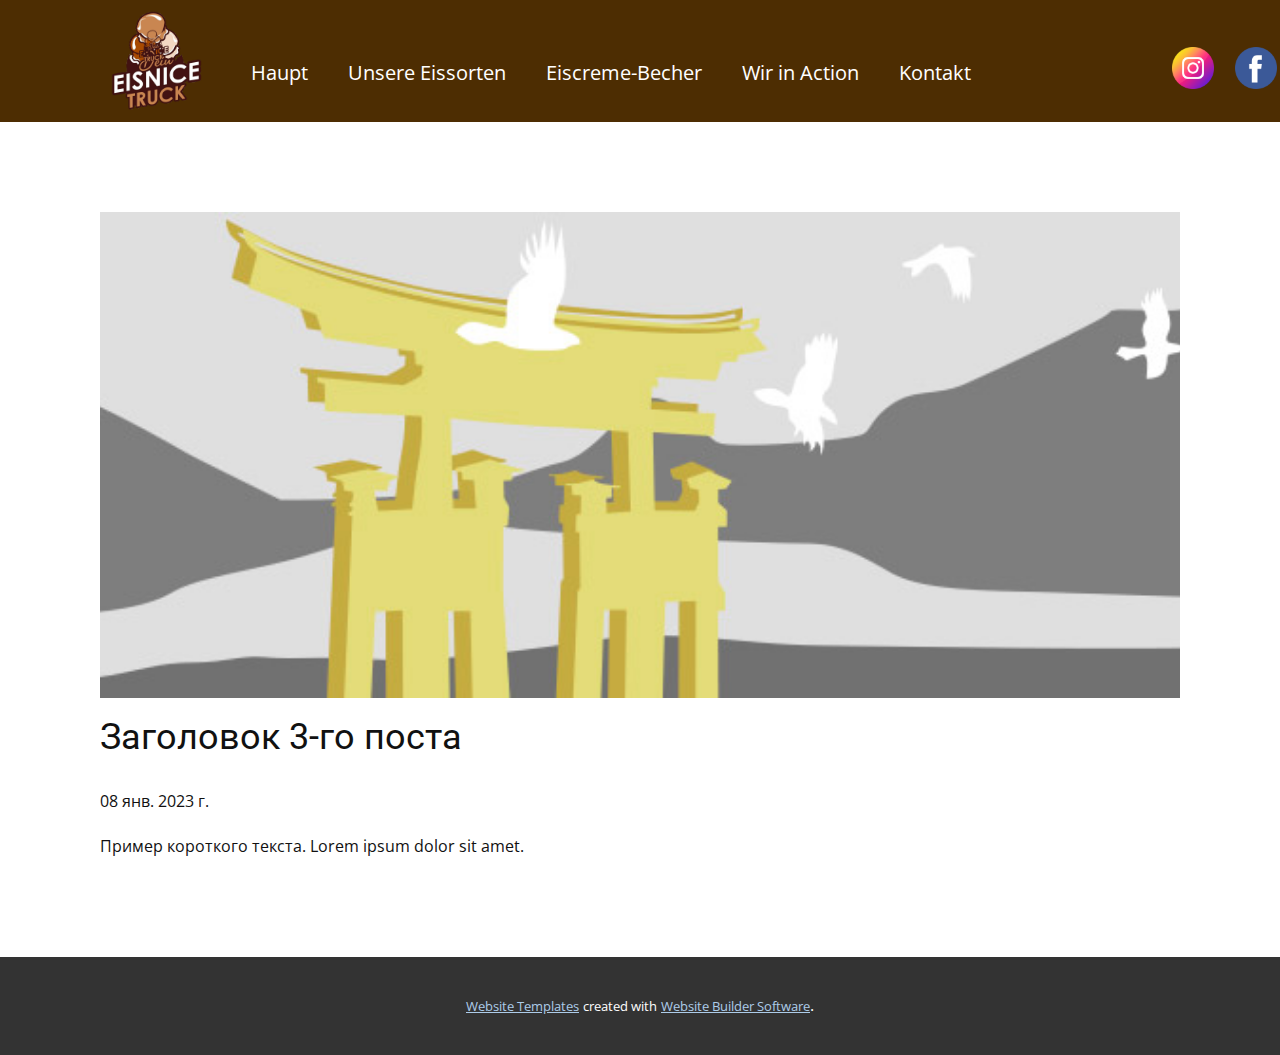
<file: blog/пост-2.html>
<!DOCTYPE html>
<html style="font-size: 16px;" lang="ru"><head>
    <meta name="viewport" content="width=device-width, initial-scale=1.0">
    <meta charset="utf-8">
    <meta name="keywords" content="Заголовок 1-го поста">
    <meta name="description" content="">
    <title>Заголовок 3-го поста</title>
    <link rel="stylesheet" href="../nicepage.css" media="screen">
<link rel="stylesheet" href="../Post-Template.css" media="screen">
    <script class="u-script" type="text/javascript" src="../jquery.js" defer=""></script>
    <script class="u-script" type="text/javascript" src="../nicepage.js" defer=""></script>
    <meta name="generator" content="Nicepage 5.4.4, nicepage.com">
    <link id="u-theme-google-font" rel="stylesheet" href="https://fonts.googleapis.com/css?family=Roboto:100,100i,300,300i,400,400i,500,500i,700,700i,900,900i|Open+Sans:300,300i,400,400i,500,500i,600,600i,700,700i,800,800i">
    
    
    <script type="application/ld+json">{
		"@context": "http://schema.org",
		"@type": "Organization",
		"name": "Site2",
		"logo": "images/2.png"
}</script>
    <meta name="theme-color" content="#478ac9">
  <meta data-intl-tel-input-cdn-path="intlTelInput/"></head>
  <body class="u-body u-xl-mode" data-lang="ru"><header class="u-clearfix u-custom-color-3 u-header" id="sec-06a7"><div class="u-clearfix u-sheet u-sheet-1">
        <a href="https://nicepage.com" class="u-image u-logo u-image-1" data-image-width="947" data-image-height="1024">
          <img src="../images/2.png" class="u-logo-image u-logo-image-1">
        </a>
        <nav class="u-menu u-menu-one-level u-offcanvas u-menu-1">
          <div class="menu-collapse" style="font-size: 1.25rem; letter-spacing: 0px;">
            <a class="u-button-style u-custom-left-right-menu-spacing u-custom-padding-bottom u-custom-text-active-color u-custom-text-color u-custom-text-hover-color u-custom-top-bottom-menu-spacing u-nav-link u-text-active-palette-1-base u-text-hover-palette-2-base" href="#">
              <svg class="u-svg-link" viewBox="0 0 24 24"><use xmlns:xlink="http://www.w3.org/1999/xlink" xlink:href="#menu-hamburger"></use></svg>
              <svg class="u-svg-content" version="1.1" id="menu-hamburger" viewBox="0 0 16 16" x="0px" y="0px" xmlns:xlink="http://www.w3.org/1999/xlink" xmlns="http://www.w3.org/2000/svg"><g><rect y="1" width="16" height="2"></rect><rect y="7" width="16" height="2"></rect><rect y="13" width="16" height="2"></rect>
</g></svg>
            </a>
          </div>
          <div class="u-custom-menu u-nav-container">
            <ul class="u-nav u-unstyled u-nav-1"><li class="u-nav-item"><a class="u-button-style u-nav-link u-text-active-palette-2-base u-text-hover-white" href="../Главная.html" style="padding: 22px 20px;">Haupt</a>
</li><li class="u-nav-item"><a class="u-button-style u-nav-link u-text-active-palette-2-base u-text-hover-white" href="../Стаканчики.html" style="padding: 22px 20px;">Unsere Eissorten</a>
</li><li class="u-nav-item"><a class="u-button-style u-nav-link u-text-active-palette-2-base u-text-hover-white" href="../Сорта.html" style="padding: 22px 20px;">Eiscreme-Becher</a>
</li><li class="u-nav-item"><a class="u-button-style u-nav-link u-text-active-palette-2-base u-text-hover-white" href="../Узнать-больше-о-нас.html" style="padding: 22px 20px;">Wir in Action</a>
</li><li class="u-nav-item"><a class="u-button-style u-nav-link u-text-active-palette-2-base u-text-hover-white" href="../Контакты.html" style="padding: 22px 20px;">Kontakt</a>
</li></ul>
          </div>
          <div class="u-custom-menu u-nav-container-collapse">
            <div class="u-black u-container-style u-inner-container-layout u-opacity u-opacity-95 u-sidenav">
              <div class="u-inner-container-layout u-sidenav-overflow">
                <div class="u-menu-close"></div>
                <ul class="u-align-center u-nav u-popupmenu-items u-unstyled u-nav-2"><li class="u-nav-item"><a class="u-button-style u-nav-link" href="../Главная.html">Haupt</a>
</li><li class="u-nav-item"><a class="u-button-style u-nav-link" href="../Стаканчики.html">Unsere Eissorten</a>
</li><li class="u-nav-item"><a class="u-button-style u-nav-link" href="../Сорта.html">Eiscreme-Becher</a>
</li><li class="u-nav-item"><a class="u-button-style u-nav-link" href="../Узнать-больше-о-нас.html">Wir in Action</a>
</li><li class="u-nav-item"><a class="u-button-style u-nav-link" href="../Контакты.html">Kontakt</a>
</li></ul>
              </div>
            </div>
            <div class="u-black u-menu-overlay u-opacity u-opacity-70"></div>
          </div>
        </nav><span class="u-file-icon u-icon u-icon-1" data-href="https://www.instagram.com/eistruck_/" data-target="_blank"><img src="../images/3955024.png" alt=""></span><span class="u-file-icon u-icon u-icon-2" data-href="https://www.facebook.com/eiswagen.eistruck.7" data-target="_blank"><img src="../images/145802.png" alt=""></span>
      </div></header>
    <section class="u-align-center u-clearfix u-section-1" id="sec-0d39">
      <div class="u-clearfix u-sheet u-valign-middle-md u-valign-middle-sm u-valign-middle-xs u-sheet-1"><!--post_details--><!--post_details_options_json--><!--{"source":""}--><!--/post_details_options_json--><!--blog_post-->
        <div class="u-container-style u-expanded-width u-post-details u-post-details-1">
          <div class="u-container-layout u-valign-middle u-container-layout-1"><!--blog_post_image-->
            <img alt="" class="u-blog-control u-expanded-width u-image u-image-default u-image-1" src="../images/8ad73f3c.jpeg"><!--/blog_post_image--><!--blog_post_header-->
            <h2 class="u-blog-control u-text u-text-1">Заголовок 3-го поста</h2><!--/blog_post_header--><!--blog_post_metadata-->
            <div class="u-blog-control u-metadata u-metadata-1"><!--blog_post_metadata_date-->
              <span class="u-meta-date u-meta-icon">08 янв. 2023 г.</span><!--/blog_post_metadata_date--><!--blog_post_metadata_category-->
              <!--/blog_post_metadata_category--><!--blog_post_metadata_comments-->
              <!--/blog_post_metadata_comments-->
            </div><!--/blog_post_metadata--><!--blog_post_content-->
            <div class="u-align-justify u-blog-control u-post-content u-text u-text-2 fr-view">
  Пример короткого текста. Lorem ipsum dolor sit amet.
  </div><!--/blog_post_content-->
          </div>
        </div><!--/blog_post--><!--/post_details-->
      </div>
    </section>
    
    
    <footer class="u-align-center u-clearfix u-custom-color-3 u-footer u-footer" id="sec-ca1a"><div class="u-block-9baa-21 u-clearfix u-sheet u-sheet-1"></div></footer>
    <section class="u-backlink u-clearfix u-grey-80">
      <a class="u-link" href="https://nicepage.com/website-templates" target="_blank">
        <span>Website Templates</span>
      </a>
      <p class="u-text">
        <span>created with</span>
      </p>
      <a class="u-link" href="" target="_blank">
        <span>Website Builder Software</span>
      </a>. 
    </section>
  
</body></html>
</file>
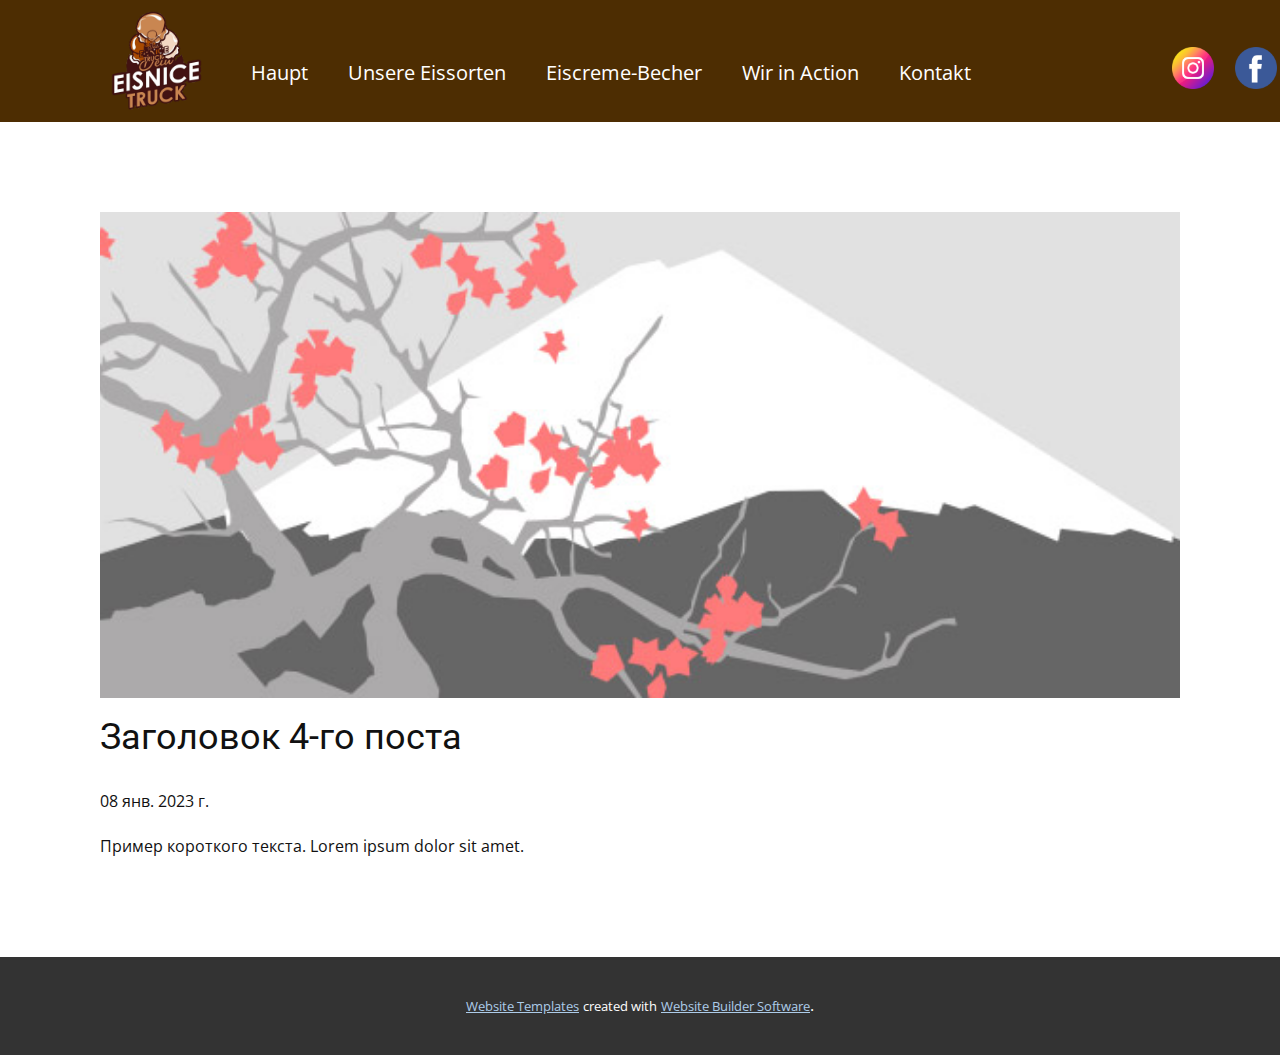
<file: blog/пост-3.html>
<!DOCTYPE html>
<html style="font-size: 16px;" lang="ru"><head>
    <meta name="viewport" content="width=device-width, initial-scale=1.0">
    <meta charset="utf-8">
    <meta name="keywords" content="Заголовок 1-го поста">
    <meta name="description" content="">
    <title>Заголовок 4-го поста</title>
    <link rel="stylesheet" href="../nicepage.css" media="screen">
<link rel="stylesheet" href="../Post-Template.css" media="screen">
    <script class="u-script" type="text/javascript" src="../jquery.js" defer=""></script>
    <script class="u-script" type="text/javascript" src="../nicepage.js" defer=""></script>
    <meta name="generator" content="Nicepage 5.4.4, nicepage.com">
    <link id="u-theme-google-font" rel="stylesheet" href="https://fonts.googleapis.com/css?family=Roboto:100,100i,300,300i,400,400i,500,500i,700,700i,900,900i|Open+Sans:300,300i,400,400i,500,500i,600,600i,700,700i,800,800i">
    
    
    <script type="application/ld+json">{
		"@context": "http://schema.org",
		"@type": "Organization",
		"name": "Site2",
		"logo": "images/2.png"
}</script>
    <meta name="theme-color" content="#478ac9">
  <meta data-intl-tel-input-cdn-path="intlTelInput/"></head>
  <body class="u-body u-xl-mode" data-lang="ru"><header class="u-clearfix u-custom-color-3 u-header" id="sec-06a7"><div class="u-clearfix u-sheet u-sheet-1">
        <a href="https://nicepage.com" class="u-image u-logo u-image-1" data-image-width="947" data-image-height="1024">
          <img src="../images/2.png" class="u-logo-image u-logo-image-1">
        </a>
        <nav class="u-menu u-menu-one-level u-offcanvas u-menu-1">
          <div class="menu-collapse" style="font-size: 1.25rem; letter-spacing: 0px;">
            <a class="u-button-style u-custom-left-right-menu-spacing u-custom-padding-bottom u-custom-text-active-color u-custom-text-color u-custom-text-hover-color u-custom-top-bottom-menu-spacing u-nav-link u-text-active-palette-1-base u-text-hover-palette-2-base" href="#">
              <svg class="u-svg-link" viewBox="0 0 24 24"><use xmlns:xlink="http://www.w3.org/1999/xlink" xlink:href="#menu-hamburger"></use></svg>
              <svg class="u-svg-content" version="1.1" id="menu-hamburger" viewBox="0 0 16 16" x="0px" y="0px" xmlns:xlink="http://www.w3.org/1999/xlink" xmlns="http://www.w3.org/2000/svg"><g><rect y="1" width="16" height="2"></rect><rect y="7" width="16" height="2"></rect><rect y="13" width="16" height="2"></rect>
</g></svg>
            </a>
          </div>
          <div class="u-custom-menu u-nav-container">
            <ul class="u-nav u-unstyled u-nav-1"><li class="u-nav-item"><a class="u-button-style u-nav-link u-text-active-palette-2-base u-text-hover-white" href="../Главная.html" style="padding: 22px 20px;">Haupt</a>
</li><li class="u-nav-item"><a class="u-button-style u-nav-link u-text-active-palette-2-base u-text-hover-white" href="../Стаканчики.html" style="padding: 22px 20px;">Unsere Eissorten</a>
</li><li class="u-nav-item"><a class="u-button-style u-nav-link u-text-active-palette-2-base u-text-hover-white" href="../Сорта.html" style="padding: 22px 20px;">Eiscreme-Becher</a>
</li><li class="u-nav-item"><a class="u-button-style u-nav-link u-text-active-palette-2-base u-text-hover-white" href="../Узнать-больше-о-нас.html" style="padding: 22px 20px;">Wir in Action</a>
</li><li class="u-nav-item"><a class="u-button-style u-nav-link u-text-active-palette-2-base u-text-hover-white" href="../Контакты.html" style="padding: 22px 20px;">Kontakt</a>
</li></ul>
          </div>
          <div class="u-custom-menu u-nav-container-collapse">
            <div class="u-black u-container-style u-inner-container-layout u-opacity u-opacity-95 u-sidenav">
              <div class="u-inner-container-layout u-sidenav-overflow">
                <div class="u-menu-close"></div>
                <ul class="u-align-center u-nav u-popupmenu-items u-unstyled u-nav-2"><li class="u-nav-item"><a class="u-button-style u-nav-link" href="../Главная.html">Haupt</a>
</li><li class="u-nav-item"><a class="u-button-style u-nav-link" href="../Стаканчики.html">Unsere Eissorten</a>
</li><li class="u-nav-item"><a class="u-button-style u-nav-link" href="../Сорта.html">Eiscreme-Becher</a>
</li><li class="u-nav-item"><a class="u-button-style u-nav-link" href="../Узнать-больше-о-нас.html">Wir in Action</a>
</li><li class="u-nav-item"><a class="u-button-style u-nav-link" href="../Контакты.html">Kontakt</a>
</li></ul>
              </div>
            </div>
            <div class="u-black u-menu-overlay u-opacity u-opacity-70"></div>
          </div>
        </nav><span class="u-file-icon u-icon u-icon-1" data-href="https://www.instagram.com/eistruck_/" data-target="_blank"><img src="../images/3955024.png" alt=""></span><span class="u-file-icon u-icon u-icon-2" data-href="https://www.facebook.com/eiswagen.eistruck.7" data-target="_blank"><img src="../images/145802.png" alt=""></span>
      </div></header>
    <section class="u-align-center u-clearfix u-section-1" id="sec-0d39">
      <div class="u-clearfix u-sheet u-valign-middle-md u-valign-middle-sm u-valign-middle-xs u-sheet-1"><!--post_details--><!--post_details_options_json--><!--{"source":""}--><!--/post_details_options_json--><!--blog_post-->
        <div class="u-container-style u-expanded-width u-post-details u-post-details-1">
          <div class="u-container-layout u-valign-middle u-container-layout-1"><!--blog_post_image-->
            <img alt="" class="u-blog-control u-expanded-width u-image u-image-default u-image-1" src="../images/0fd3416c.jpeg"><!--/blog_post_image--><!--blog_post_header-->
            <h2 class="u-blog-control u-text u-text-1">Заголовок 4-го поста</h2><!--/blog_post_header--><!--blog_post_metadata-->
            <div class="u-blog-control u-metadata u-metadata-1"><!--blog_post_metadata_date-->
              <span class="u-meta-date u-meta-icon">08 янв. 2023 г.</span><!--/blog_post_metadata_date--><!--blog_post_metadata_category-->
              <!--/blog_post_metadata_category--><!--blog_post_metadata_comments-->
              <!--/blog_post_metadata_comments-->
            </div><!--/blog_post_metadata--><!--blog_post_content-->
            <div class="u-align-justify u-blog-control u-post-content u-text u-text-2 fr-view">
  Пример короткого текста. Lorem ipsum dolor sit amet.
  </div><!--/blog_post_content-->
          </div>
        </div><!--/blog_post--><!--/post_details-->
      </div>
    </section>
    
    
    <footer class="u-align-center u-clearfix u-custom-color-3 u-footer u-footer" id="sec-ca1a"><div class="u-block-9baa-21 u-clearfix u-sheet u-sheet-1"></div></footer>
    <section class="u-backlink u-clearfix u-grey-80">
      <a class="u-link" href="https://nicepage.com/website-templates" target="_blank">
        <span>Website Templates</span>
      </a>
      <p class="u-text">
        <span>created with</span>
      </p>
      <a class="u-link" href="" target="_blank">
        <span>Website Builder Software</span>
      </a>. 
    </section>
  
</body></html>
</file>
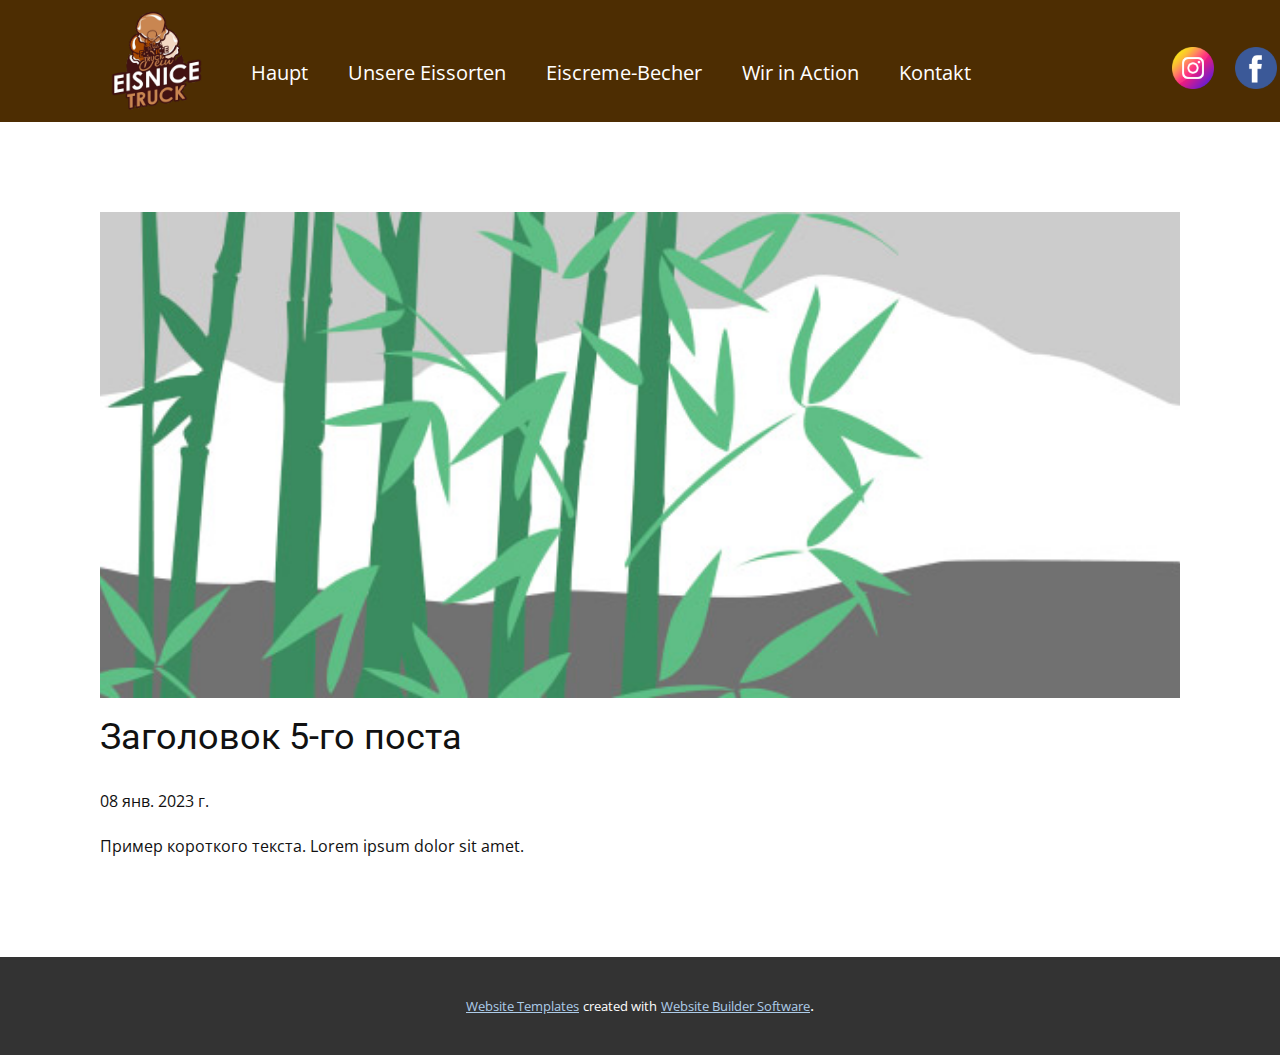
<file: blog/пост-4.html>
<!DOCTYPE html>
<html style="font-size: 16px;" lang="ru"><head>
    <meta name="viewport" content="width=device-width, initial-scale=1.0">
    <meta charset="utf-8">
    <meta name="keywords" content="Заголовок 1-го поста">
    <meta name="description" content="">
    <title>Заголовок 5-го поста</title>
    <link rel="stylesheet" href="../nicepage.css" media="screen">
<link rel="stylesheet" href="../Post-Template.css" media="screen">
    <script class="u-script" type="text/javascript" src="../jquery.js" defer=""></script>
    <script class="u-script" type="text/javascript" src="../nicepage.js" defer=""></script>
    <meta name="generator" content="Nicepage 5.4.4, nicepage.com">
    <link id="u-theme-google-font" rel="stylesheet" href="https://fonts.googleapis.com/css?family=Roboto:100,100i,300,300i,400,400i,500,500i,700,700i,900,900i|Open+Sans:300,300i,400,400i,500,500i,600,600i,700,700i,800,800i">
    
    
    <script type="application/ld+json">{
		"@context": "http://schema.org",
		"@type": "Organization",
		"name": "Site2",
		"logo": "images/2.png"
}</script>
    <meta name="theme-color" content="#478ac9">
  <meta data-intl-tel-input-cdn-path="intlTelInput/"></head>
  <body class="u-body u-xl-mode" data-lang="ru"><header class="u-clearfix u-custom-color-3 u-header" id="sec-06a7"><div class="u-clearfix u-sheet u-sheet-1">
        <a href="https://nicepage.com" class="u-image u-logo u-image-1" data-image-width="947" data-image-height="1024">
          <img src="../images/2.png" class="u-logo-image u-logo-image-1">
        </a>
        <nav class="u-menu u-menu-one-level u-offcanvas u-menu-1">
          <div class="menu-collapse" style="font-size: 1.25rem; letter-spacing: 0px;">
            <a class="u-button-style u-custom-left-right-menu-spacing u-custom-padding-bottom u-custom-text-active-color u-custom-text-color u-custom-text-hover-color u-custom-top-bottom-menu-spacing u-nav-link u-text-active-palette-1-base u-text-hover-palette-2-base" href="#">
              <svg class="u-svg-link" viewBox="0 0 24 24"><use xmlns:xlink="http://www.w3.org/1999/xlink" xlink:href="#menu-hamburger"></use></svg>
              <svg class="u-svg-content" version="1.1" id="menu-hamburger" viewBox="0 0 16 16" x="0px" y="0px" xmlns:xlink="http://www.w3.org/1999/xlink" xmlns="http://www.w3.org/2000/svg"><g><rect y="1" width="16" height="2"></rect><rect y="7" width="16" height="2"></rect><rect y="13" width="16" height="2"></rect>
</g></svg>
            </a>
          </div>
          <div class="u-custom-menu u-nav-container">
            <ul class="u-nav u-unstyled u-nav-1"><li class="u-nav-item"><a class="u-button-style u-nav-link u-text-active-palette-2-base u-text-hover-white" href="../Главная.html" style="padding: 22px 20px;">Haupt</a>
</li><li class="u-nav-item"><a class="u-button-style u-nav-link u-text-active-palette-2-base u-text-hover-white" href="../Стаканчики.html" style="padding: 22px 20px;">Unsere Eissorten</a>
</li><li class="u-nav-item"><a class="u-button-style u-nav-link u-text-active-palette-2-base u-text-hover-white" href="../Сорта.html" style="padding: 22px 20px;">Eiscreme-Becher</a>
</li><li class="u-nav-item"><a class="u-button-style u-nav-link u-text-active-palette-2-base u-text-hover-white" href="../Узнать-больше-о-нас.html" style="padding: 22px 20px;">Wir in Action</a>
</li><li class="u-nav-item"><a class="u-button-style u-nav-link u-text-active-palette-2-base u-text-hover-white" href="../Контакты.html" style="padding: 22px 20px;">Kontakt</a>
</li></ul>
          </div>
          <div class="u-custom-menu u-nav-container-collapse">
            <div class="u-black u-container-style u-inner-container-layout u-opacity u-opacity-95 u-sidenav">
              <div class="u-inner-container-layout u-sidenav-overflow">
                <div class="u-menu-close"></div>
                <ul class="u-align-center u-nav u-popupmenu-items u-unstyled u-nav-2"><li class="u-nav-item"><a class="u-button-style u-nav-link" href="../Главная.html">Haupt</a>
</li><li class="u-nav-item"><a class="u-button-style u-nav-link" href="../Стаканчики.html">Unsere Eissorten</a>
</li><li class="u-nav-item"><a class="u-button-style u-nav-link" href="../Сорта.html">Eiscreme-Becher</a>
</li><li class="u-nav-item"><a class="u-button-style u-nav-link" href="../Узнать-больше-о-нас.html">Wir in Action</a>
</li><li class="u-nav-item"><a class="u-button-style u-nav-link" href="../Контакты.html">Kontakt</a>
</li></ul>
              </div>
            </div>
            <div class="u-black u-menu-overlay u-opacity u-opacity-70"></div>
          </div>
        </nav><span class="u-file-icon u-icon u-icon-1" data-href="https://www.instagram.com/eistruck_/" data-target="_blank"><img src="../images/3955024.png" alt=""></span><span class="u-file-icon u-icon u-icon-2" data-href="https://www.facebook.com/eiswagen.eistruck.7" data-target="_blank"><img src="../images/145802.png" alt=""></span>
      </div></header>
    <section class="u-align-center u-clearfix u-section-1" id="sec-0d39">
      <div class="u-clearfix u-sheet u-valign-middle-md u-valign-middle-sm u-valign-middle-xs u-sheet-1"><!--post_details--><!--post_details_options_json--><!--{"source":""}--><!--/post_details_options_json--><!--blog_post-->
        <div class="u-container-style u-expanded-width u-post-details u-post-details-1">
          <div class="u-container-layout u-valign-middle u-container-layout-1"><!--blog_post_image-->
            <img alt="" class="u-blog-control u-expanded-width u-image u-image-default u-image-1" src="../images/68f64b9d.jpeg"><!--/blog_post_image--><!--blog_post_header-->
            <h2 class="u-blog-control u-text u-text-1">Заголовок 5-го поста</h2><!--/blog_post_header--><!--blog_post_metadata-->
            <div class="u-blog-control u-metadata u-metadata-1"><!--blog_post_metadata_date-->
              <span class="u-meta-date u-meta-icon">08 янв. 2023 г.</span><!--/blog_post_metadata_date--><!--blog_post_metadata_category-->
              <!--/blog_post_metadata_category--><!--blog_post_metadata_comments-->
              <!--/blog_post_metadata_comments-->
            </div><!--/blog_post_metadata--><!--blog_post_content-->
            <div class="u-align-justify u-blog-control u-post-content u-text u-text-2 fr-view">
  Пример короткого текста. Lorem ipsum dolor sit amet.
  </div><!--/blog_post_content-->
          </div>
        </div><!--/blog_post--><!--/post_details-->
      </div>
    </section>
    
    
    <footer class="u-align-center u-clearfix u-custom-color-3 u-footer u-footer" id="sec-ca1a"><div class="u-block-9baa-21 u-clearfix u-sheet u-sheet-1"></div></footer>
    <section class="u-backlink u-clearfix u-grey-80">
      <a class="u-link" href="https://nicepage.com/website-templates" target="_blank">
        <span>Website Templates</span>
      </a>
      <p class="u-text">
        <span>created with</span>
      </p>
      <a class="u-link" href="" target="_blank">
        <span>Website Builder Software</span>
      </a>. 
    </section>
  
</body></html>
</file>
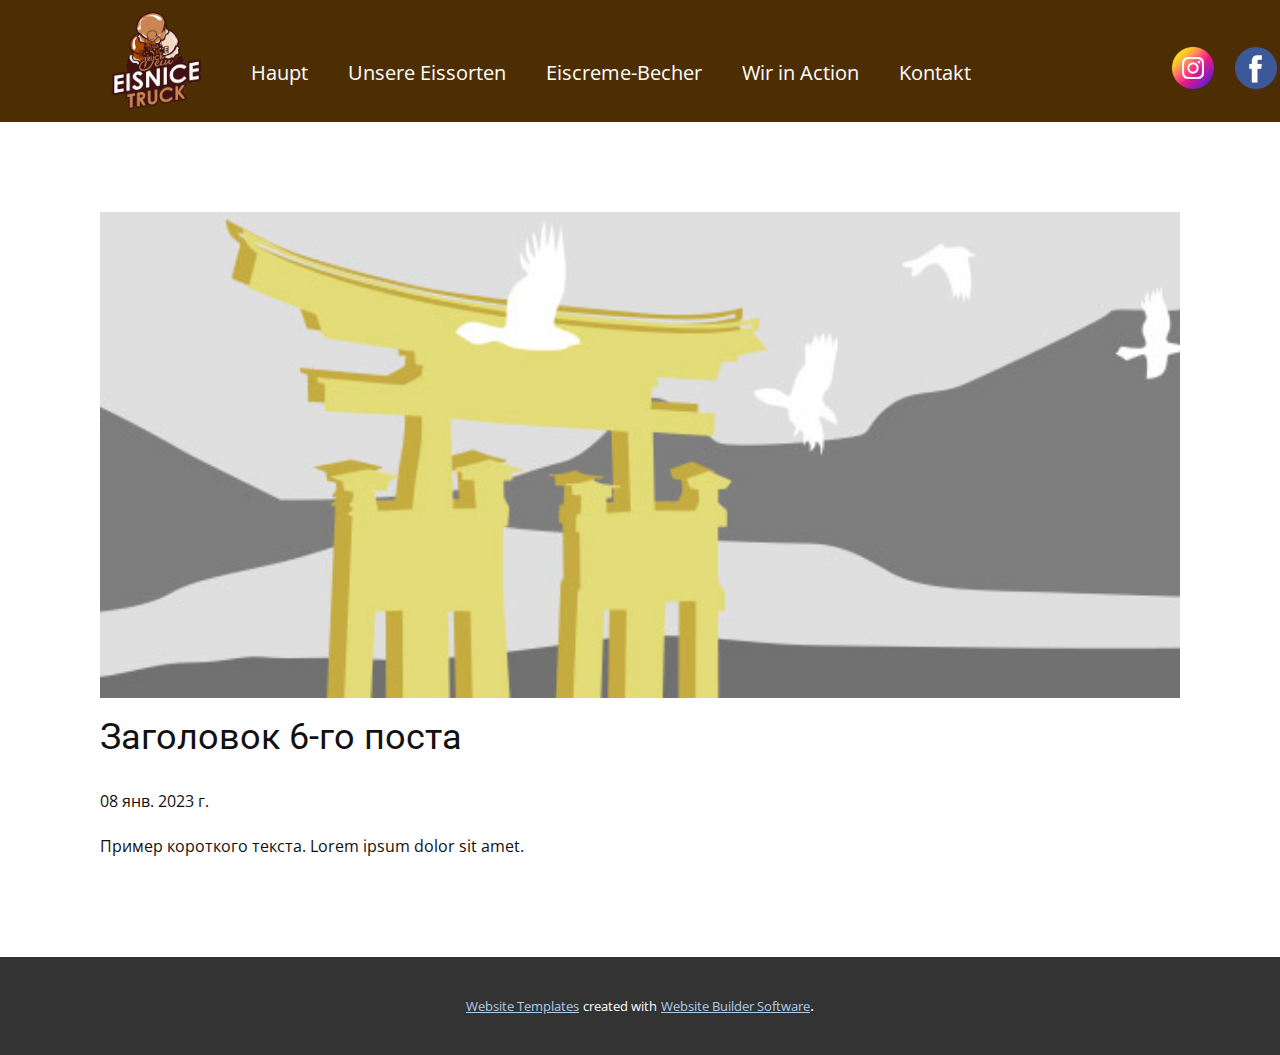
<file: blog/пост-5.html>
<!DOCTYPE html>
<html style="font-size: 16px;" lang="ru"><head>
    <meta name="viewport" content="width=device-width, initial-scale=1.0">
    <meta charset="utf-8">
    <meta name="keywords" content="Заголовок 1-го поста">
    <meta name="description" content="">
    <title>Заголовок 6-го поста</title>
    <link rel="stylesheet" href="../nicepage.css" media="screen">
<link rel="stylesheet" href="../Post-Template.css" media="screen">
    <script class="u-script" type="text/javascript" src="../jquery.js" defer=""></script>
    <script class="u-script" type="text/javascript" src="../nicepage.js" defer=""></script>
    <meta name="generator" content="Nicepage 5.4.4, nicepage.com">
    <link id="u-theme-google-font" rel="stylesheet" href="https://fonts.googleapis.com/css?family=Roboto:100,100i,300,300i,400,400i,500,500i,700,700i,900,900i|Open+Sans:300,300i,400,400i,500,500i,600,600i,700,700i,800,800i">
    
    
    <script type="application/ld+json">{
		"@context": "http://schema.org",
		"@type": "Organization",
		"name": "Site2",
		"logo": "images/2.png"
}</script>
    <meta name="theme-color" content="#478ac9">
  <meta data-intl-tel-input-cdn-path="intlTelInput/"></head>
  <body class="u-body u-xl-mode" data-lang="ru"><header class="u-clearfix u-custom-color-3 u-header" id="sec-06a7"><div class="u-clearfix u-sheet u-sheet-1">
        <a href="https://nicepage.com" class="u-image u-logo u-image-1" data-image-width="947" data-image-height="1024">
          <img src="../images/2.png" class="u-logo-image u-logo-image-1">
        </a>
        <nav class="u-menu u-menu-one-level u-offcanvas u-menu-1">
          <div class="menu-collapse" style="font-size: 1.25rem; letter-spacing: 0px;">
            <a class="u-button-style u-custom-left-right-menu-spacing u-custom-padding-bottom u-custom-text-active-color u-custom-text-color u-custom-text-hover-color u-custom-top-bottom-menu-spacing u-nav-link u-text-active-palette-1-base u-text-hover-palette-2-base" href="#">
              <svg class="u-svg-link" viewBox="0 0 24 24"><use xmlns:xlink="http://www.w3.org/1999/xlink" xlink:href="#menu-hamburger"></use></svg>
              <svg class="u-svg-content" version="1.1" id="menu-hamburger" viewBox="0 0 16 16" x="0px" y="0px" xmlns:xlink="http://www.w3.org/1999/xlink" xmlns="http://www.w3.org/2000/svg"><g><rect y="1" width="16" height="2"></rect><rect y="7" width="16" height="2"></rect><rect y="13" width="16" height="2"></rect>
</g></svg>
            </a>
          </div>
          <div class="u-custom-menu u-nav-container">
            <ul class="u-nav u-unstyled u-nav-1"><li class="u-nav-item"><a class="u-button-style u-nav-link u-text-active-palette-2-base u-text-hover-white" href="../Главная.html" style="padding: 22px 20px;">Haupt</a>
</li><li class="u-nav-item"><a class="u-button-style u-nav-link u-text-active-palette-2-base u-text-hover-white" href="../Стаканчики.html" style="padding: 22px 20px;">Unsere Eissorten</a>
</li><li class="u-nav-item"><a class="u-button-style u-nav-link u-text-active-palette-2-base u-text-hover-white" href="../Сорта.html" style="padding: 22px 20px;">Eiscreme-Becher</a>
</li><li class="u-nav-item"><a class="u-button-style u-nav-link u-text-active-palette-2-base u-text-hover-white" href="../Узнать-больше-о-нас.html" style="padding: 22px 20px;">Wir in Action</a>
</li><li class="u-nav-item"><a class="u-button-style u-nav-link u-text-active-palette-2-base u-text-hover-white" href="../Контакты.html" style="padding: 22px 20px;">Kontakt</a>
</li></ul>
          </div>
          <div class="u-custom-menu u-nav-container-collapse">
            <div class="u-black u-container-style u-inner-container-layout u-opacity u-opacity-95 u-sidenav">
              <div class="u-inner-container-layout u-sidenav-overflow">
                <div class="u-menu-close"></div>
                <ul class="u-align-center u-nav u-popupmenu-items u-unstyled u-nav-2"><li class="u-nav-item"><a class="u-button-style u-nav-link" href="../Главная.html">Haupt</a>
</li><li class="u-nav-item"><a class="u-button-style u-nav-link" href="../Стаканчики.html">Unsere Eissorten</a>
</li><li class="u-nav-item"><a class="u-button-style u-nav-link" href="../Сорта.html">Eiscreme-Becher</a>
</li><li class="u-nav-item"><a class="u-button-style u-nav-link" href="../Узнать-больше-о-нас.html">Wir in Action</a>
</li><li class="u-nav-item"><a class="u-button-style u-nav-link" href="../Контакты.html">Kontakt</a>
</li></ul>
              </div>
            </div>
            <div class="u-black u-menu-overlay u-opacity u-opacity-70"></div>
          </div>
        </nav><span class="u-file-icon u-icon u-icon-1" data-href="https://www.instagram.com/eistruck_/" data-target="_blank"><img src="../images/3955024.png" alt=""></span><span class="u-file-icon u-icon u-icon-2" data-href="https://www.facebook.com/eiswagen.eistruck.7" data-target="_blank"><img src="../images/145802.png" alt=""></span>
      </div></header>
    <section class="u-align-center u-clearfix u-section-1" id="sec-0d39">
      <div class="u-clearfix u-sheet u-valign-middle-md u-valign-middle-sm u-valign-middle-xs u-sheet-1"><!--post_details--><!--post_details_options_json--><!--{"source":""}--><!--/post_details_options_json--><!--blog_post-->
        <div class="u-container-style u-expanded-width u-post-details u-post-details-1">
          <div class="u-container-layout u-valign-middle u-container-layout-1"><!--blog_post_image-->
            <img alt="" class="u-blog-control u-expanded-width u-image u-image-default u-image-1" src="../images/8ad73f3c.jpeg"><!--/blog_post_image--><!--blog_post_header-->
            <h2 class="u-blog-control u-text u-text-1">Заголовок 6-го поста</h2><!--/blog_post_header--><!--blog_post_metadata-->
            <div class="u-blog-control u-metadata u-metadata-1"><!--blog_post_metadata_date-->
              <span class="u-meta-date u-meta-icon">08 янв. 2023 г.</span><!--/blog_post_metadata_date--><!--blog_post_metadata_category-->
              <!--/blog_post_metadata_category--><!--blog_post_metadata_comments-->
              <!--/blog_post_metadata_comments-->
            </div><!--/blog_post_metadata--><!--blog_post_content-->
            <div class="u-align-justify u-blog-control u-post-content u-text u-text-2 fr-view">
  Пример короткого текста. Lorem ipsum dolor sit amet.
  </div><!--/blog_post_content-->
          </div>
        </div><!--/blog_post--><!--/post_details-->
      </div>
    </section>
    
    
    <footer class="u-align-center u-clearfix u-custom-color-3 u-footer u-footer" id="sec-ca1a"><div class="u-block-9baa-21 u-clearfix u-sheet u-sheet-1"></div></footer>
    <section class="u-backlink u-clearfix u-grey-80">
      <a class="u-link" href="https://nicepage.com/website-templates" target="_blank">
        <span>Website Templates</span>
      </a>
      <p class="u-text">
        <span>created with</span>
      </p>
      <a class="u-link" href="" target="_blank">
        <span>Website Builder Software</span>
      </a>. 
    </section>
  
</body></html>
</file>
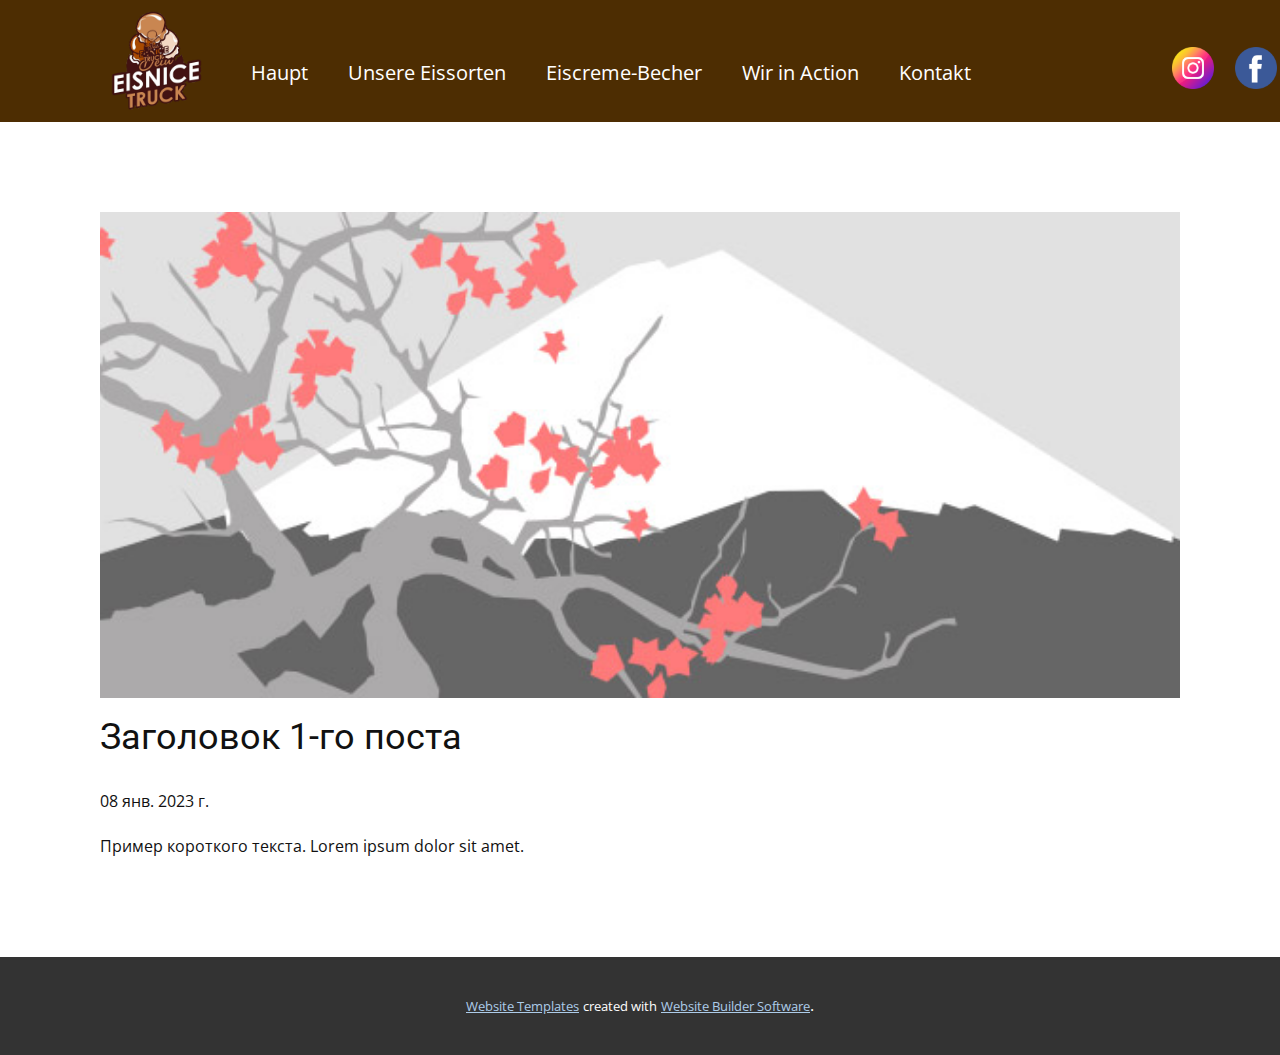
<file: blog/пост.html>
<!DOCTYPE html>
<html style="font-size: 16px;" lang="ru"><head>
    <meta name="viewport" content="width=device-width, initial-scale=1.0">
    <meta charset="utf-8">
    <meta name="keywords" content="Заголовок 1-го поста">
    <meta name="description" content="">
    <title>Заголовок 1-го поста</title>
    <link rel="stylesheet" href="../nicepage.css" media="screen">
<link rel="stylesheet" href="../Post-Template.css" media="screen">
    <script class="u-script" type="text/javascript" src="../jquery.js" defer=""></script>
    <script class="u-script" type="text/javascript" src="../nicepage.js" defer=""></script>
    <meta name="generator" content="Nicepage 5.4.4, nicepage.com">
    <link id="u-theme-google-font" rel="stylesheet" href="https://fonts.googleapis.com/css?family=Roboto:100,100i,300,300i,400,400i,500,500i,700,700i,900,900i|Open+Sans:300,300i,400,400i,500,500i,600,600i,700,700i,800,800i">
    
    
    <script type="application/ld+json">{
		"@context": "http://schema.org",
		"@type": "Organization",
		"name": "Site2",
		"logo": "images/2.png"
}</script>
    <meta name="theme-color" content="#478ac9">
  <meta data-intl-tel-input-cdn-path="intlTelInput/"></head>
  <body class="u-body u-xl-mode" data-lang="ru"><header class="u-clearfix u-custom-color-3 u-header" id="sec-06a7"><div class="u-clearfix u-sheet u-sheet-1">
        <a href="https://nicepage.com" class="u-image u-logo u-image-1" data-image-width="947" data-image-height="1024">
          <img src="../images/2.png" class="u-logo-image u-logo-image-1">
        </a>
        <nav class="u-menu u-menu-one-level u-offcanvas u-menu-1">
          <div class="menu-collapse" style="font-size: 1.25rem; letter-spacing: 0px;">
            <a class="u-button-style u-custom-left-right-menu-spacing u-custom-padding-bottom u-custom-text-active-color u-custom-text-color u-custom-text-hover-color u-custom-top-bottom-menu-spacing u-nav-link u-text-active-palette-1-base u-text-hover-palette-2-base" href="#">
              <svg class="u-svg-link" viewBox="0 0 24 24"><use xmlns:xlink="http://www.w3.org/1999/xlink" xlink:href="#menu-hamburger"></use></svg>
              <svg class="u-svg-content" version="1.1" id="menu-hamburger" viewBox="0 0 16 16" x="0px" y="0px" xmlns:xlink="http://www.w3.org/1999/xlink" xmlns="http://www.w3.org/2000/svg"><g><rect y="1" width="16" height="2"></rect><rect y="7" width="16" height="2"></rect><rect y="13" width="16" height="2"></rect>
</g></svg>
            </a>
          </div>
          <div class="u-custom-menu u-nav-container">
            <ul class="u-nav u-unstyled u-nav-1"><li class="u-nav-item"><a class="u-button-style u-nav-link u-text-active-palette-2-base u-text-hover-white" href="../Главная.html" style="padding: 22px 20px;">Haupt</a>
</li><li class="u-nav-item"><a class="u-button-style u-nav-link u-text-active-palette-2-base u-text-hover-white" href="../Стаканчики.html" style="padding: 22px 20px;">Unsere Eissorten</a>
</li><li class="u-nav-item"><a class="u-button-style u-nav-link u-text-active-palette-2-base u-text-hover-white" href="../Сорта.html" style="padding: 22px 20px;">Eiscreme-Becher</a>
</li><li class="u-nav-item"><a class="u-button-style u-nav-link u-text-active-palette-2-base u-text-hover-white" href="../Узнать-больше-о-нас.html" style="padding: 22px 20px;">Wir in Action</a>
</li><li class="u-nav-item"><a class="u-button-style u-nav-link u-text-active-palette-2-base u-text-hover-white" href="../Контакты.html" style="padding: 22px 20px;">Kontakt</a>
</li></ul>
          </div>
          <div class="u-custom-menu u-nav-container-collapse">
            <div class="u-black u-container-style u-inner-container-layout u-opacity u-opacity-95 u-sidenav">
              <div class="u-inner-container-layout u-sidenav-overflow">
                <div class="u-menu-close"></div>
                <ul class="u-align-center u-nav u-popupmenu-items u-unstyled u-nav-2"><li class="u-nav-item"><a class="u-button-style u-nav-link" href="../Главная.html">Haupt</a>
</li><li class="u-nav-item"><a class="u-button-style u-nav-link" href="../Стаканчики.html">Unsere Eissorten</a>
</li><li class="u-nav-item"><a class="u-button-style u-nav-link" href="../Сорта.html">Eiscreme-Becher</a>
</li><li class="u-nav-item"><a class="u-button-style u-nav-link" href="../Узнать-больше-о-нас.html">Wir in Action</a>
</li><li class="u-nav-item"><a class="u-button-style u-nav-link" href="../Контакты.html">Kontakt</a>
</li></ul>
              </div>
            </div>
            <div class="u-black u-menu-overlay u-opacity u-opacity-70"></div>
          </div>
        </nav><span class="u-file-icon u-icon u-icon-1" data-href="https://www.instagram.com/eistruck_/" data-target="_blank"><img src="../images/3955024.png" alt=""></span><span class="u-file-icon u-icon u-icon-2" data-href="https://www.facebook.com/eiswagen.eistruck.7" data-target="_blank"><img src="../images/145802.png" alt=""></span>
      </div></header>
    <section class="u-align-center u-clearfix u-section-1" id="sec-0d39">
      <div class="u-clearfix u-sheet u-valign-middle-md u-valign-middle-sm u-valign-middle-xs u-sheet-1"><!--post_details--><!--post_details_options_json--><!--{"source":""}--><!--/post_details_options_json--><!--blog_post-->
        <div class="u-container-style u-expanded-width u-post-details u-post-details-1">
          <div class="u-container-layout u-valign-middle u-container-layout-1"><!--blog_post_image-->
            <img alt="" class="u-blog-control u-expanded-width u-image u-image-default u-image-1" src="../images/0fd3416c.jpeg"><!--/blog_post_image--><!--blog_post_header-->
            <h2 class="u-blog-control u-text u-text-1">Заголовок 1-го поста</h2><!--/blog_post_header--><!--blog_post_metadata-->
            <div class="u-blog-control u-metadata u-metadata-1"><!--blog_post_metadata_date-->
              <span class="u-meta-date u-meta-icon">08 янв. 2023 г.</span><!--/blog_post_metadata_date--><!--blog_post_metadata_category-->
              <!--/blog_post_metadata_category--><!--blog_post_metadata_comments-->
              <!--/blog_post_metadata_comments-->
            </div><!--/blog_post_metadata--><!--blog_post_content-->
            <div class="u-align-justify u-blog-control u-post-content u-text u-text-2 fr-view">
  Пример короткого текста. Lorem ipsum dolor sit amet.
  </div><!--/blog_post_content-->
          </div>
        </div><!--/blog_post--><!--/post_details-->
      </div>
    </section>
    
    
    <footer class="u-align-center u-clearfix u-custom-color-3 u-footer u-footer" id="sec-ca1a"><div class="u-block-9baa-21 u-clearfix u-sheet u-sheet-1"></div></footer>
    <section class="u-backlink u-clearfix u-grey-80">
      <a class="u-link" href="https://nicepage.com/website-templates" target="_blank">
        <span>Website Templates</span>
      </a>
      <p class="u-text">
        <span>created with</span>
      </p>
      <a class="u-link" href="" target="_blank">
        <span>Website Builder Software</span>
      </a>. 
    </section>
  
</body></html>
</file>
<file: Главная.css>
.u-section-1 .u-sheet-1 {
  min-height: 1005px;
}

.u-section-1 .u-text-1 {
  font-size: 3rem;
  margin: 15px 67px 0 auto;
}

.u-section-1 .u-image-1 {
  width: 555px;
  height: 872px;
  margin: 9px auto 0 15px;
}

.u-section-1 .u-text-2 {
  font-size: 1.875rem;
  margin: -856px 43px 0 605px;
}

.u-section-1 .u-btn-1 {
  background-image: linear-gradient(to right, #478ac9, #e68387);
  border-style: solid;
  font-weight: 700;
  text-transform: uppercase;
  font-size: 0.875rem;
  letter-spacing: 0px;
  margin: 0 180px 0 auto;
  padding: 9px 22px;
}

@media (max-width: 1199px) {
  .u-section-1 .u-text-2 {
    margin-right: 0;
    margin-left: 448px;
  }

  .u-section-1 .u-btn-1 {
    margin-right: 0;
  }
}

@media (max-width: 991px) {
  .u-section-1 .u-text-2 {
    margin-left: 228px;
  }
}

@media (max-width: 767px) {
  .u-section-1 .u-sheet-1 {
    min-height: 981px;
  }

  .u-section-1 .u-image-1 {
    width: 540px;
    height: 849px;
    margin-left: 0;
  }

  .u-section-1 .u-text-2 {
    margin-top: -832px;
    margin-left: 48px;
  }
}

@media (max-width: 575px) {
  .u-section-1 .u-sheet-1 {
    min-height: 667px;
  }

  .u-section-1 .u-image-1 {
    width: 340px;
    height: 535px;
  }

  .u-section-1 .u-text-2 {
    margin-top: -518px;
    margin-left: 0;
  }
}.u-section-2 .u-sheet-1 {
  min-height: 639px;
}

.u-section-2 .u-text-1 {
  font-size: 2.25rem;
  margin: 53px auto 0;
}

.u-section-2 .u-list-1 {
  margin-top: 31px;
  margin-bottom: 60px;
}

.u-section-2 .u-repeater-1 {
  grid-template-columns: repeat(3, calc(33.3333% - 6.66667px));
  min-height: 388px;
  grid-gap: 10px;
}

.u-section-2 .u-container-layout-1 {
  padding: 30px;
}

.u-section-2 .u-icon-1 {
  height: 80px;
  width: 80px;
  background-image: none;
  margin: 0 auto;
}

.u-section-2 .u-text-2 {
  margin: 20px auto 0;
}

.u-section-2 .u-text-3 {
  margin: 20px 0 0;
}

.u-section-2 .u-container-layout-2 {
  padding: 30px;
}

.u-section-2 .u-icon-2 {
  height: 80px;
  width: 80px;
  background-image: none;
  margin: 0 auto;
}

.u-section-2 .u-text-4 {
  margin: 20px auto 0;
}

.u-section-2 .u-text-5 {
  margin: 20px 0 0;
}

.u-section-2 .u-container-layout-3 {
  padding: 30px;
}

.u-section-2 .u-icon-3 {
  height: 80px;
  width: 80px;
  background-image: none;
  margin: 0 auto;
}

.u-section-2 .u-text-6 {
  margin: 20px auto 0;
}

.u-section-2 .u-text-7 {
  margin: 20px 0 0;
}

@media (max-width: 1199px) {
  .u-section-2 .u-text-1 {
    margin-top: -14px;
  }

  .u-section-2 .u-list-1 {
    margin-top: 98px;
  }

  .u-section-2 .u-repeater-1 {
    grid-template-columns: repeat(3, calc(33.333333333333336% - 6.66667px));
    min-height: 320px;
  }
}

@media (max-width: 991px) {
  .u-section-2 .u-text-1 {
    margin-top: 382px;
  }

  .u-section-2 .u-list-1 {
    margin-top: -298px;
    margin-bottom: 0;
  }

  .u-section-2 .u-repeater-1 {
    grid-template-columns: repeat(2, calc(50% - 5.0000025px));
    min-height: 735px;
  }
}

@media (max-width: 767px) {
  .u-section-2 .u-text-1 {
    margin-top: 609px;
  }

  .u-section-2 .u-list-1 {
    margin-top: -525px;
  }

  .u-section-2 .u-repeater-1 {
    grid-template-columns: 100%;
  }

  .u-section-2 .u-container-layout-1 {
    padding-left: 10px;
    padding-right: 10px;
  }

  .u-section-2 .u-container-layout-2 {
    padding-left: 10px;
    padding-right: 10px;
  }

  .u-section-2 .u-container-layout-3 {
    padding-left: 10px;
    padding-right: 10px;
  }
}

@media (max-width: 575px) {
  .u-section-2 .u-text-1 {
    margin-top: 660px;
  }

  .u-section-2 .u-list-1 {
    margin-top: -604px;
  }
}
</file>
<file: Узнать-больше-о-нас.css>
.u-section-1 .u-sheet-1 {
  min-height: 1230px;
}

.u-section-1 .u-gallery-1 {
  height: 998px;
  width: 961px;
  margin: 80px auto 60px;
}

.u-section-1 .u-carousel-indicators-1 {
  position: absolute;
  width: auto;
  height: auto;
  top: auto;
  bottom: -35px;
}

.u-section-1 .u-carousel-item-1 {
  margin-right: 0;
}

.u-section-1 .u-over-slide-1 {
  background-image: linear-gradient(0deg, rgba(0,0,0,0.2), rgba(0,0,0,0.2));
  padding: 30px;
}

.u-section-1 .u-carousel-item-2 {
  margin-right: 0;
}

.u-section-1 .u-over-slide-2 {
  background-image: linear-gradient(0deg, rgba(0,0,0,0.2), rgba(0,0,0,0.2));
  padding: 30px;
}

.u-section-1 .u-carousel-control-1 {
  position: absolute;
  left: -81px;
  width: 40px;
  height: 40px;
  right: auto;
}

.u-section-1 .u-carousel-control-2 {
  position: absolute;
  width: 40px;
  height: 40px;
  left: auto;
  right: -78px;
}

@media (max-width: 1199px) {
  .u-section-1 .u-gallery-1 {
    width: 940px;
  }
}

@media (max-width: 991px) {
  .u-section-1 .u-gallery-1 {
    width: 720px;
  }
}

@media (max-width: 767px) {
  .u-section-1 .u-gallery-1 {
    width: 540px;
  }
}

@media (max-width: 575px) {
  .u-section-1 .u-gallery-1 {
    width: 340px;
  }
}.u-section-2 .u-sheet-1 {
  min-height: 1531px;
}

.u-section-2 .u-gallery-1 {
  height: 765px;
  grid-gap: 17px 17px;
  width: 1151px;
  margin: 1px -11px 0 auto;
}

.u-section-2 .u-gallery-inner-1 {
  grid-template-columns: repeat(3, auto);
  grid-gap: 17px;
}

.u-section-2 .u-over-slide-1 {
  background-image: linear-gradient(0deg, rgba(0,0,0,0.2), rgba(0,0,0,0.2));
  padding: 20px;
}

.u-section-2 .u-over-slide-2 {
  background-image: linear-gradient(0deg, rgba(0,0,0,0.2), rgba(0,0,0,0.2));
  padding: 20px;
}

.u-section-2 .u-over-slide-3 {
  background-image: linear-gradient(0deg, rgba(0,0,0,0.2), rgba(0,0,0,0.2));
  padding: 20px;
}

.u-section-2 .u-over-slide-4 {
  background-image: linear-gradient(0deg, rgba(0,0,0,0.2), rgba(0,0,0,0.2));
  padding: 20px;
}

.u-section-2 .u-over-slide-5 {
  background-image: linear-gradient(0deg, rgba(0,0,0,0.2), rgba(0,0,0,0.2));
  padding: 20px;
}

.u-section-2 .u-over-slide-6 {
  background-image: linear-gradient(0deg, rgba(0,0,0,0.2), rgba(0,0,0,0.2));
  padding: 20px;
}

.u-section-2 .u-gallery-2 {
  height: 765px;
  grid-gap: 17px 17px;
  width: 1151px;
  margin: 0 -11px 1px auto;
}

.u-section-2 .u-gallery-inner-2 {
  grid-template-columns: repeat(3, auto);
  grid-gap: 17px;
}

.u-section-2 .u-over-slide-7 {
  background-image: linear-gradient(0deg, rgba(0,0,0,0.2), rgba(0,0,0,0.2));
  padding: 20px;
}

.u-section-2 .u-over-slide-8 {
  background-image: linear-gradient(0deg, rgba(0,0,0,0.2), rgba(0,0,0,0.2));
  padding: 20px;
}

.u-section-2 .u-over-slide-9 {
  background-image: linear-gradient(0deg, rgba(0,0,0,0.2), rgba(0,0,0,0.2));
  padding: 20px;
}

.u-section-2 .u-over-slide-10 {
  background-image: linear-gradient(0deg, rgba(0,0,0,0.2), rgba(0,0,0,0.2));
  padding: 20px;
}

.u-section-2 .u-over-slide-11 {
  background-image: linear-gradient(0deg, rgba(0,0,0,0.2), rgba(0,0,0,0.2));
  padding: 20px;
}

.u-section-2 .u-over-slide-12 {
  background-image: linear-gradient(0deg, rgba(0,0,0,0.2), rgba(0,0,0,0.2));
  padding: 20px;
}

@media (max-width: 1199px) {
  .u-section-2 .u-sheet-1 {
    min-height: 1249px;
  }

  .u-section-2 .u-gallery-1 {
    height: 624px;
    width: 940px;
    margin-right: 0;
  }

  .u-section-2 .u-gallery-2 {
    height: 624px;
    width: 940px;
    margin-right: 0;
  }
}

@media (max-width: 991px) {
  .u-section-2 .u-sheet-1 {
    min-height: 2189px;
  }

  .u-section-2 .u-gallery-1 {
    height: 784px;
    width: 720px;
  }

  .u-section-2 .u-gallery-inner-1 {
    grid-template-columns: repeat(2, auto);
  }

  .u-section-2 .u-gallery-2 {
    height: 1094px;
    width: 720px;
  }

  .u-section-2 .u-gallery-inner-2 {
    grid-template-columns: repeat(2, auto);
  }
}

@media (max-width: 767px) {
  .u-section-2 .u-sheet-1 {
    min-height: 6685px;
  }

  .u-section-2 .u-gallery-1 {
    height: 2352px;
    width: 540px;
  }

  .u-section-2 .u-gallery-inner-1 {
    grid-template-columns: repeat(1, auto);
  }

  .u-section-2 .u-gallery-2 {
    height: 3342px;
    width: 540px;
  }

  .u-section-2 .u-gallery-inner-2 {
    grid-template-columns: repeat(1, auto);
  }
}

@media (max-width: 575px) {
  .u-section-2 .u-sheet-1 {
    min-height: 4273px;
  }

  .u-section-2 .u-gallery-1 {
    height: 1481px;
    width: 340px;
  }

  .u-section-2 .u-gallery-2 {
    height: 2136px;
    width: 340px;
  }
}.u-section-3 .u-sheet-1 {
  min-height: 824px;
}

.u-section-3 .u-layout-wrap-1 {
  margin-top: 57px;
  margin-bottom: 57px;
}

.u-section-3 .u-layout-cell-1 {
  min-height: 760px;
}

.u-section-3 .u-container-layout-1 {
  padding: 20px;
}

.u-section-3 .embed-responsive-1 {
  position: absolute;
  width: 178%;
  left: -39%;
  height: 178%;
  top: -39%;
}

.u-section-3 .u-image-1 {
  min-height: 760px;
  background-image: url("images/WhatsAppImage2023-01-12at14.17.06.jpeg");
  background-position: 50% 50%;
}

.u-section-3 .u-container-layout-2 {
  padding: 20px;
}

@media (max-width: 1199px) {
  .u-section-3 .u-sheet-1 {
    min-height: 100px;
  }

  .u-section-3 .u-layout-cell-1 {
    min-height: 627px;
  }

  .u-section-3 .u-image-1 {
    min-height: 627px;
  }
}

@media (max-width: 991px) {
  .u-section-3 .u-layout-cell-1 {
    min-height: 480px;
  }

  .u-section-3 .u-image-1 {
    min-height: 480px;
  }
}

@media (max-width: 767px) {
  .u-section-3 .u-layout-cell-1 {
    min-height: 720px;
  }

  .u-section-3 .u-container-layout-1 {
    padding-left: 10px;
    padding-right: 10px;
  }

  .u-section-3 .u-image-1 {
    min-height: 720px;
  }

  .u-section-3 .u-container-layout-2 {
    padding-left: 10px;
    padding-right: 10px;
  }
}

@media (max-width: 575px) {
  .u-section-3 .u-layout-cell-1 {
    min-height: 453px;
  }

  .u-section-3 .u-image-1 {
    min-height: 453px;
  }
}
</file>
<file: Контакты.css>
.u-section-1 .u-sheet-1 {
  min-height: 443px;
}

.u-section-1 .u-image-1 {
  width: 529px;
  height: 310px;
  margin: 27px auto 0 282px;
}

.u-section-1 .u-icon-1 {
  width: 64px;
  height: 64px;
  margin: -64px auto 0 140px;
}

.u-section-1 .u-icon-2 {
  width: 64px;
  height: 64px;
  margin: -64px 171px 0 auto;
}

.u-section-1 .u-text-1 {
  margin: 16px auto 0 151px;
}

.u-section-1 .u-text-2 {
  margin: -25px 189px 0 auto;
}

.u-section-1 .u-text-3 {
  font-size: 1.25rem;
  margin: 0 890px 0 94px;
}

.u-section-1 .u-text-4 {
  font-size: 1.25rem;
  margin: -23px 139px 25px auto;
}

@media (max-width: 1199px) {
  .u-section-1 .u-text-3 {
    margin-right: 783px;
    margin-left: 0;
  }
}

@media (max-width: 991px) {
  .u-section-1 .u-image-1 {
    margin-left: 191px;
  }

  .u-section-1 .u-icon-1 {
    margin-top: 20px;
  }

  .u-section-1 .u-text-3 {
    margin-right: 563px;
  }
}

@media (max-width: 767px) {
  .u-section-1 .u-image-1 {
    margin-left: 11px;
  }

  .u-section-1 .u-text-2 {
    margin-right: 142px;
  }

  .u-section-1 .u-text-3 {
    margin-right: 383px;
  }
}

@media (max-width: 575px) {
  .u-section-1 .u-sheet-1 {
    min-height: 332px;
  }

  .u-section-1 .u-image-1 {
    width: 340px;
    height: 199px;
    margin-left: 0;
  }

  .u-section-1 .u-icon-1 {
    margin-top: 47px;
    margin-left: 88px;
  }

  .u-section-1 .u-icon-2 {
    margin-right: 108px;
  }

  .u-section-1 .u-text-1 {
    margin-left: 95px;
  }

  .u-section-1 .u-text-2 {
    margin-right: 89px;
  }

  .u-section-1 .u-text-3 {
    margin-right: 183px;
  }

  .u-section-1 .u-text-4 {
    margin-top: 20px;
    margin-right: 88px;
  }
}.u-section-2 .u-sheet-1 {
  min-height: 577px;
}

.u-section-2 .u-text-1 {
  margin: 60px auto 0;
}

.u-section-2 .u-list-1 {
  margin-top: 20px;
  margin-bottom: 60px;
}

.u-section-2 .u-repeater-1 {
  grid-template-columns: calc(50% - 5px) calc(50% - 5px);
  min-height: 388px;
  grid-gap: 10px 10px;
}

.u-section-2 .u-container-layout-1 {
  padding: 0 30px;
}

.u-section-2 .u-icon-1 {
  height: 111px;
  width: 198px;
  background-image: none;
  margin: 20px auto 0;
  padding: 19px;
}

.u-section-2 .u-text-2 {
  margin: 20px auto 0;
}

.u-section-2 .u-text-3 {
  font-size: 1.125rem;
  margin: 20px 0 0;
}

.u-section-2 .u-btn-1 {
  border-style: solid;
  text-transform: uppercase;
  font-size: 0.875rem;
  letter-spacing: 1px;
  margin: 20px auto 0;
  padding: 2px 0;
}

.u-section-2 .u-container-layout-2 {
  padding: 0 30px;
}

.u-section-2 .u-icon-2 {
  height: 111px;
  width: 198px;
  background-image: none;
  margin: 20px auto 0;
  padding: 19px;
}

.u-section-2 .u-text-4 {
  margin: 20px auto 0;
}

.u-section-2 .u-text-5 {
  font-size: 1.125rem;
  margin: 20px 0 0;
}

.u-section-2 .u-btn-2 {
  border-style: solid;
  text-transform: uppercase;
  font-size: 0.875rem;
  letter-spacing: 1px;
  margin: 20px auto 0;
  padding: 2px 0;
}

@media (max-width: 1199px) {
  .u-section-2 .u-sheet-1 {
    min-height: 499px;
  }

  .u-section-2 .u-repeater-1 {
    min-height: 320px;
  }
}

@media (max-width: 991px) {
  .u-section-2 .u-repeater-1 {
    grid-template-columns: 100%;
    min-height: 735px;
  }
}

@media (max-width: 767px) {
  .u-section-2 .u-container-layout-1 {
    padding-left: 10px;
    padding-right: 10px;
  }

  .u-section-2 .u-container-layout-2 {
    padding-left: 10px;
    padding-right: 10px;
  }
}
</file>
<file: Сорта.css>
.u-section-1 .u-sheet-1 {
  min-height: 974px;
}

.u-section-1 .u-list-1 {
  grid-template-rows: auto;
  margin-top: -7px;
  margin-bottom: 29px;
}

.u-section-1 .u-repeater-1 {
  grid-template-columns: calc(33.3333% - 6.66667px) calc(33.3333% - 6.66667px) calc(33.3333% - 6.66667px);
  grid-gap: 10px 10px;
  min-height: 952px;
}

.u-section-1 .u-container-layout-1 {
  padding: 18px 0 11px;
}

.u-section-1 .u-image-1 {
  height: 394px;
  width: 364px;
  margin: 24px auto 0;
}

.u-section-1 .u-text-1 {
  width: 241px;
  margin: 0 auto;
}

.u-section-1 .u-container-layout-2 {
  padding: 18px 0 11px;
}

.u-section-1 .u-image-2 {
  height: 394px;
  width: 364px;
  margin: 24px auto 0;
}

.u-section-1 .u-text-2 {
  width: 241px;
  margin: 0 auto;
}

.u-section-1 .u-container-layout-3 {
  padding: 18px 0 11px;
}

.u-section-1 .u-image-3 {
  height: 394px;
  width: 364px;
  margin: 24px auto 0;
}

.u-section-1 .u-text-3 {
  width: 241px;
  margin: 0 auto;
}

.u-section-1 .u-list-item-4 {
  background-position: 50% 50%;
}

.u-section-1 .u-container-layout-4 {
  padding: 18px 0 11px;
}

.u-section-1 .u-image-4 {
  height: 394px;
  width: 364px;
  margin: 24px auto 0;
}

.u-section-1 .u-text-4 {
  width: 241px;
  margin: 0 auto;
}

.u-section-1 .u-list-item-5 {
  background-position: 50% 50%;
}

.u-section-1 .u-container-layout-5 {
  padding: 18px 0 11px;
}

.u-section-1 .u-image-5 {
  height: 394px;
  width: 364px;
  margin: 24px auto 0;
}

.u-section-1 .u-text-5 {
  width: 241px;
  margin: 0 auto;
}

.u-section-1 .u-list-item-6 {
  background-position: 50% 50%;
}

.u-section-1 .u-container-layout-6 {
  padding: 18px 0 11px;
}

.u-section-1 .u-image-6 {
  height: 394px;
  width: 364px;
  margin: 24px auto 0;
}

.u-section-1 .u-text-6 {
  width: 241px;
  margin: 0 auto;
}

@media (max-width: 1199px) {
  .u-section-1 .u-list-1 {
    height: auto;
  }

  .u-section-1 .u-repeater-1 {
    min-height: 783px;
  }

  .u-section-1 .u-image-1 {
    height: 393px;
  }

  .u-section-1 .u-image-2 {
    height: 393px;
  }

  .u-section-1 .u-image-3 {
    height: 393px;
  }

  .u-section-1 .u-image-4 {
    height: 393px;
  }

  .u-section-1 .u-image-5 {
    height: 393px;
  }

  .u-section-1 .u-image-6 {
    height: 393px;
  }
}

@media (max-width: 991px) {
  .u-section-1 .u-sheet-1 {
    min-height: 1247px;
  }

  .u-section-1 .u-repeater-1 {
    grid-template-columns: calc(50% - 5px) calc(50% - 5px);
    min-height: 772px;
  }
}

@media (max-width: 767px) {
  .u-section-1 .u-sheet-1 {
    min-height: 1452px;
  }

  .u-section-1 .u-list-1 {
    width: 540px;
    height: auto;
    margin: 0 auto 22px -14px;
  }

  .u-section-1 .u-repeater-1 {
    min-height: 1430px;
  }
}

@media (max-width: 575px) {
  .u-section-1 .u-list-1 {
    height: auto;
    width: 340px;
    margin-left: 0;
  }

  .u-section-1 .u-repeater-1 {
    grid-template-columns: 100%;
  }

  .u-section-1 .u-image-1 {
    height: 367px;
    width: 340px;
  }

  .u-section-1 .u-image-2 {
    height: 367px;
    width: 340px;
  }

  .u-section-1 .u-image-3 {
    height: 367px;
    width: 340px;
  }

  .u-section-1 .u-image-4 {
    height: 367px;
    width: 340px;
  }

  .u-section-1 .u-image-5 {
    height: 367px;
    width: 340px;
  }

  .u-section-1 .u-image-6 {
    height: 367px;
    width: 340px;
  }
}.u-section-2 .u-sheet-1 {
  min-height: 1442px;
}

.u-section-2 .u-list-1 {
  grid-template-rows: auto;
  margin-top: 1px;
  margin-bottom: 0;
}

.u-section-2 .u-repeater-1 {
  grid-template-columns: calc(33.3333% - 6.66667px) calc(33.3333% - 6.66667px) calc(33.3333% - 6.66667px);
  grid-gap: 10px 10px;
  min-height: 928px;
}

.u-section-2 .u-list-item-1 {
  background-position: 50% 50%;
}

.u-section-2 .u-container-layout-1 {
  padding: 30px 0 4px;
}

.u-section-2 .u-image-1 {
  width: 365px;
  height: 392px;
  margin: 0 8px 0 0;
}

.u-section-2 .u-text-1 {
  margin: 8px 34px 0 26px;
}

.u-section-2 .u-list-item-2 {
  background-position: 50% 50%;
}

.u-section-2 .u-container-layout-2 {
  padding: 30px 0 4px;
}

.u-section-2 .u-image-2 {
  width: 365px;
  height: 392px;
  margin: 0 8px 0 0;
}

.u-section-2 .u-text-2 {
  margin: 8px 34px 0 26px;
}

.u-section-2 .u-list-item-3 {
  background-position: 50% 50%;
}

.u-section-2 .u-container-layout-3 {
  padding: 30px 0 4px;
}

.u-section-2 .u-image-3 {
  width: 365px;
  height: 392px;
  margin: 0 8px 0 0;
}

.u-section-2 .u-text-3 {
  margin: 8px 34px 0 26px;
}

.u-section-2 .u-list-item-4 {
  background-position: 50% 50%;
}

.u-section-2 .u-container-layout-4 {
  padding: 30px 0 4px;
}

.u-section-2 .u-image-4 {
  width: 365px;
  height: 392px;
  margin: 0 8px 0 0;
}

.u-section-2 .u-text-4 {
  margin: 8px 34px 0 26px;
}

.u-section-2 .u-list-item-5 {
  background-position: 50% 50%;
}

.u-section-2 .u-container-layout-5 {
  padding: 30px 0 4px;
}

.u-section-2 .u-image-5 {
  width: 365px;
  height: 392px;
  margin: 0 8px 0 0;
}

.u-section-2 .u-text-5 {
  margin: 8px 34px 0 26px;
}

.u-section-2 .u-list-item-6 {
  background-position: 50% 50%;
}

.u-section-2 .u-container-layout-6 {
  padding: 30px 0 4px;
}

.u-section-2 .u-image-6 {
  width: 365px;
  height: 392px;
  margin: 0 8px 0 0;
}

.u-section-2 .u-text-6 {
  margin: 8px 34px 0 26px;
}

.u-section-2 .u-list-2 {
  grid-template-rows: auto;
  margin: 0 0 1px;
}

.u-section-2 .u-repeater-2 {
  grid-template-columns: calc(50% - 5px) calc(50% - 5px);
  grid-gap: 10px 10px;
  min-height: 514px;
}

.u-section-2 .u-list-item-7 {
  background-position: 50% 50%;
}

.u-section-2 .u-container-layout-7 {
  padding: 30px 0;
}

.u-section-2 .u-image-7 {
  width: 365px;
  height: 392px;
  margin: 0 auto 0 74px;
}

.u-section-2 .u-text-7 {
  margin: 8px 60px 0 0;
}

.u-section-2 .u-list-item-8 {
  background-position: 50% 50%;
}

.u-section-2 .u-container-layout-8 {
  padding: 30px 0;
}

.u-section-2 .u-image-8 {
  width: 365px;
  height: 392px;
  margin: 0 auto 0 74px;
}

.u-section-2 .u-text-8 {
  margin: 8px 60px 0 0;
}

@media (max-width: 1199px) {
  .u-section-2 .u-repeater-1 {
    grid-template-columns: repeat(3, calc(33.333333333333336% - 6.66667px));
    min-height: 764px;
  }

  .u-section-2 .u-text-1 {
    margin-top: 50px;
    margin-left: 0;
    margin-right: 0;
  }

  .u-section-2 .u-text-2 {
    margin-top: 50px;
    margin-left: 0;
    margin-right: 0;
  }

  .u-section-2 .u-text-3 {
    margin-top: 50px;
    margin-left: 0;
    margin-right: 0;
  }

  .u-section-2 .u-text-4 {
    margin-top: 50px;
    margin-left: 0;
    margin-right: 0;
  }

  .u-section-2 .u-text-5 {
    margin-top: 50px;
    margin-left: 0;
    margin-right: 0;
  }

  .u-section-2 .u-text-6 {
    margin-top: 50px;
    margin-left: 0;
    margin-right: 0;
  }

  .u-section-2 .u-list-2 {
    margin-right: initial;
    margin-left: initial;
  }

  .u-section-2 .u-repeater-2 {
    min-height: 423px;
  }

  .u-section-2 .u-image-7 {
    margin-top: 98px;
  }

  .u-section-2 .u-text-7 {
    margin-top: 30px;
    margin-right: 0;
  }

  .u-section-2 .u-image-8 {
    margin-top: 98px;
  }

  .u-section-2 .u-text-8 {
    margin-top: 30px;
    margin-right: 0;
  }
}

@media (max-width: 991px) {
  .u-section-2 .u-repeater-1 {
    grid-template-columns: repeat(2, calc(50% - 5.0000025px));
    min-height: 1329px;
  }

  .u-section-2 .u-repeater-2 {
    grid-template-columns: 100%;
  }
}

@media (max-width: 767px) {
  .u-section-2 .u-repeater-1 {
    grid-template-columns: 100%;
  }
}

@media (max-width: 575px) {
  .u-section-2 .u-image-1 {
    width: 340px;
    height: 366px;
    margin-right: 0;
  }

  .u-section-2 .u-image-2 {
    width: 340px;
    height: 366px;
    margin-right: 0;
  }

  .u-section-2 .u-image-3 {
    width: 340px;
    height: 366px;
    margin-right: 0;
  }

  .u-section-2 .u-image-4 {
    width: 340px;
    height: 366px;
    margin-right: 0;
  }

  .u-section-2 .u-image-5 {
    width: 340px;
    height: 366px;
    margin-right: 0;
  }

  .u-section-2 .u-image-6 {
    width: 340px;
    height: 366px;
    margin-right: 0;
  }

  .u-section-2 .u-image-7 {
    width: 340px;
    height: 365px;
    margin-left: 0;
  }

  .u-section-2 .u-image-8 {
    width: 340px;
    height: 365px;
    margin-left: 0;
  }
}
</file>
<file: Стаканчики.css>
.u-section-1 .u-sheet-1 {
  min-height: 1731px;
}

.u-section-1 .u-text-1 {
  margin: 26px auto 0;
}

.u-section-1 .u-gallery-1 {
  height: 619px;
  grid-gap: 17px 17px;
  width: 1114px;
  margin: 19px auto 0;
}

.u-section-1 .u-gallery-inner-1 {
  grid-template-columns: repeat(3, auto);
  grid-gap: 17px;
}

.u-section-1 .u-over-slide-1 {
  background-image: linear-gradient(0deg, rgba(0,0,0,0.2), rgba(0,0,0,0.2));
  padding: 20px;
}

.u-section-1 .u-over-slide-2 {
  background-image: linear-gradient(0deg, rgba(0,0,0,0.2), rgba(0,0,0,0.2));
  padding: 20px;
}

.u-section-1 .u-over-slide-3 {
  background-image: linear-gradient(0deg, rgba(0,0,0,0.2), rgba(0,0,0,0.2));
  padding: 20px;
}

.u-section-1 .u-over-slide-4 {
  background-image: linear-gradient(0deg, rgba(0,0,0,0.2), rgba(0,0,0,0.2));
  padding: 20px;
}

.u-section-1 .u-over-slide-5 {
  background-image: linear-gradient(0deg, rgba(0,0,0,0.2), rgba(0,0,0,0.2));
  padding: 20px;
}

.u-section-1 .u-over-slide-6 {
  background-image: linear-gradient(0deg, rgba(0,0,0,0.2), rgba(0,0,0,0.2));
  padding: 20px;
}

.u-section-1 .u-gallery-2 {
  height: 1018px;
  grid-gap: 17px 17px;
  margin-top: 10px;
  margin-bottom: 0;
}

.u-section-1 .u-gallery-inner-2 {
  grid-template-columns: repeat(3, auto);
  grid-gap: 17px;
}

.u-section-1 .u-over-slide-7 {
  background-image: linear-gradient(0deg, rgba(0,0,0,0.2), rgba(0,0,0,0.2));
  padding: 20px;
}

.u-section-1 .u-over-slide-8 {
  background-image: linear-gradient(0deg, rgba(0,0,0,0.2), rgba(0,0,0,0.2));
  padding: 20px;
}

.u-section-1 .u-over-slide-9 {
  background-image: linear-gradient(0deg, rgba(0,0,0,0.2), rgba(0,0,0,0.2));
  padding: 20px;
}

.u-section-1 .u-over-slide-10 {
  background-image: linear-gradient(0deg, rgba(0,0,0,0.2), rgba(0,0,0,0.2));
  padding: 20px;
}

.u-section-1 .u-over-slide-11 {
  background-image: linear-gradient(0deg, rgba(0,0,0,0.2), rgba(0,0,0,0.2));
  padding: 20px;
}

.u-section-1 .u-over-slide-12 {
  background-image: linear-gradient(0deg, rgba(0,0,0,0.2), rgba(0,0,0,0.2));
  padding: 20px;
}

@media (max-width: 1199px) {
  .u-section-1 .u-sheet-1 {
    min-height: 1453px;
  }

  .u-section-1 .u-gallery-1 {
    height: 522px;
    width: 940px;
  }

  .u-section-1 .u-gallery-2 {
    height: 837px;
  }
}

@media (max-width: 991px) {
  .u-section-1 .u-sheet-1 {
    min-height: 2476px;
  }

  .u-section-1 .u-gallery-1 {
    height: 784px;
    width: 720px;
  }

  .u-section-1 .u-gallery-inner-1 {
    grid-template-columns: repeat(2, auto);
  }

  .u-section-1 .u-gallery-2 {
    height: 1466px;
  }

  .u-section-1 .u-gallery-inner-2 {
    grid-template-columns: repeat(2, auto);
  }
}

@media (max-width: 767px) {
  .u-section-1 .u-sheet-1 {
    min-height: 7374px;
  }

  .u-section-1 .u-gallery-1 {
    height: 2352px;
    margin-top: 88px;
    width: 540px;
  }

  .u-section-1 .u-gallery-inner-1 {
    grid-template-columns: repeat(1, auto);
  }

  .u-section-1 .u-gallery-2 {
    height: 4485px;
  }

  .u-section-1 .u-gallery-inner-2 {
    grid-template-columns: repeat(1, auto);
  }
}

@media (max-width: 575px) {
  .u-section-1 .u-sheet-1 {
    min-height: 4740px;
  }

  .u-section-1 .u-gallery-1 {
    height: 1481px;
    width: 340px;
  }

  .u-section-1 .u-gallery-2 {
    height: 2855px;
  }
}.u-section-2 .u-sheet-1 {
  min-height: 535px;
}

.u-section-2 .u-gallery-1 {
  height: 535px;
  margin-top: 0;
  margin-bottom: 0;
  grid-gap: 17px 17px;
}

.u-section-2 .u-gallery-inner-1 {
  grid-template-columns: repeat(3, auto);
  grid-gap: 17px;
}

.u-section-2 .u-over-slide-1 {
  background-image: linear-gradient(0deg, rgba(0,0,0,0.2), rgba(0,0,0,0.2));
  padding: 20px;
}

.u-section-2 .u-over-slide-2 {
  background-image: linear-gradient(0deg, rgba(0,0,0,0.2), rgba(0,0,0,0.2));
  padding: 20px;
}

.u-section-2 .u-over-slide-3 {
  background-image: linear-gradient(0deg, rgba(0,0,0,0.2), rgba(0,0,0,0.2));
  padding: 20px;
}

@media (max-width: 1199px) {
  .u-section-2 .u-sheet-1 {
    min-height: 689px;
  }

  .u-section-2 .u-gallery-1 {
    margin-top: 115px;
    height: 438px;
  }
}

@media (max-width: 991px) {
  .u-section-2 .u-sheet-1 {
    min-height: 1018px;
  }

  .u-section-2 .u-gallery-1 {
    height: 1037px;
  }

  .u-section-2 .u-gallery-inner-1 {
    grid-template-columns: repeat(2, auto);
  }
}

@media (max-width: 767px) {
  .u-section-2 .u-sheet-1 {
    min-height: 2586px;
  }

  .u-section-2 .u-gallery-1 {
    margin-top: 140px;
    height: 2384px;
  }

  .u-section-2 .u-gallery-inner-1 {
    grid-template-columns: repeat(1, auto);
  }
}

@media (max-width: 575px) {
  .u-section-2 .u-sheet-1 {
    min-height: 1715px;
  }

  .u-section-2 .u-gallery-1 {
    height: 1514px;
  }
}.u-section-3 .u-sheet-1 {
  min-height: 1449px;
}

.u-section-3 .u-gallery-1 {
  height: 552px;
  margin-top: 28px;
  margin-bottom: 0;
  grid-gap: 17px 17px;
}

.u-section-3 .u-gallery-inner-1 {
  grid-template-columns: repeat(3, auto);
  grid-gap: 17px;
}

.u-section-3 .u-over-slide-1 {
  background-image: linear-gradient(0deg, rgba(0,0,0,0.2), rgba(0,0,0,0.2));
  padding: 20px;
}

.u-section-3 .u-over-slide-2 {
  background-image: linear-gradient(0deg, rgba(0,0,0,0.2), rgba(0,0,0,0.2));
  padding: 20px;
}

.u-section-3 .u-over-slide-3 {
  background-image: linear-gradient(0deg, rgba(0,0,0,0.2), rgba(0,0,0,0.2));
  padding: 20px;
}

.u-section-3 .u-over-slide-4 {
  background-image: linear-gradient(0deg, rgba(0,0,0,0.2), rgba(0,0,0,0.2));
  padding: 20px;
}

.u-section-3 .u-over-slide-5 {
  background-image: linear-gradient(0deg, rgba(0,0,0,0.2), rgba(0,0,0,0.2));
  padding: 20px;
}

.u-section-3 .u-over-slide-6 {
  background-image: linear-gradient(0deg, rgba(0,0,0,0.2), rgba(0,0,0,0.2));
  padding: 20px;
}

.u-section-3 .u-gallery-2 {
  height: 889px;
  grid-gap: 17px 17px;
  margin-top: -20px;
  margin-bottom: 0;
}

.u-section-3 .u-gallery-inner-2 {
  grid-template-columns: repeat(3, auto);
  grid-gap: 17px;
}

.u-section-3 .u-over-slide-7 {
  background-image: linear-gradient(0deg, rgba(0,0,0,0.2), rgba(0,0,0,0.2));
  padding: 20px;
}

.u-section-3 .u-over-slide-8 {
  background-image: linear-gradient(0deg, rgba(0,0,0,0.2), rgba(0,0,0,0.2));
  padding: 20px;
}

.u-section-3 .u-over-slide-9 {
  background-image: linear-gradient(0deg, rgba(0,0,0,0.2), rgba(0,0,0,0.2));
  padding: 20px;
}

.u-section-3 .u-over-slide-10 {
  background-image: linear-gradient(0deg, rgba(0,0,0,0.2), rgba(0,0,0,0.2));
  padding: 20px;
}

.u-section-3 .u-over-slide-11 {
  background-image: linear-gradient(0deg, rgba(0,0,0,0.2), rgba(0,0,0,0.2));
  padding: 20px;
}

.u-section-3 .u-over-slide-12 {
  background-image: linear-gradient(0deg, rgba(0,0,0,0.2), rgba(0,0,0,0.2));
  padding: 20px;
}

@media (max-width: 1199px) {
  .u-section-3 .u-sheet-1 {
    min-height: 1194px;
  }

  .u-section-3 .u-gallery-1 {
    height: 455px;
  }

  .u-section-3 .u-gallery-2 {
    height: 731px;
    margin-top: 77px;
  }
}

@media (max-width: 991px) {
  .u-section-3 .u-sheet-1 {
    min-height: 2088px;
  }

  .u-section-3 .u-gallery-1 {
    height: 784px;
  }

  .u-section-3 .u-gallery-inner-1 {
    grid-template-columns: repeat(2, auto);
  }

  .u-section-3 .u-gallery-2 {
    height: 1281px;
  }

  .u-section-3 .u-gallery-inner-2 {
    grid-template-columns: repeat(2, auto);
  }
}

@media (max-width: 767px) {
  .u-section-3 .u-sheet-1 {
    min-height: 6359px;
  }

  .u-section-3 .u-gallery-1 {
    height: 2352px;
  }

  .u-section-3 .u-gallery-inner-1 {
    grid-template-columns: repeat(1, auto);
  }

  .u-section-3 .u-gallery-2 {
    height: 3916px;
  }

  .u-section-3 .u-gallery-inner-2 {
    grid-template-columns: repeat(1, auto);
  }
}

@media (max-width: 575px) {
  .u-section-3 .u-sheet-1 {
    min-height: 4070px;
  }

  .u-section-3 .u-gallery-1 {
    height: 1481px;
  }

  .u-section-3 .u-gallery-2 {
    height: 2497px;
  }
}
</file>
<file: Blog-Template.css>
.u-section-1 .u-sheet-1 {
  min-height: 561px;
}

.u-section-1 .u-repeater-1 {
  margin-top: 60px;
  margin-bottom: 60px;
  min-height: 441px;
  grid-template-columns: calc(33.3333% - 15px) calc(33.3333% - 15px) calc(33.3333% - 15px);
  height: auto;
  grid-gap: 22px;
}

.u-section-1 .u-repeater-item-1 {
  background-image: none;
}

.u-section-1 .u-container-layout-1 {
  padding: 30px 20px;
}

.u-section-1 .u-text-1 {
  margin-top: 0;
  margin-bottom: 0;
}

.u-section-1 .u-image-1 {
  height: 222px;
  margin-top: 17px;
  margin-bottom: 0;
}

.u-section-1 .u-text-2 {
  margin-top: 20px;
  margin-bottom: 0;
}

.u-section-1 .u-btn-1 {
  background-image: none;
  border-style: none none solid;
  margin: 17px auto 0 0;
  padding: 0;
}

.u-section-1 .u-container-layout-2 {
  padding: 30px 20px;
}

.u-section-1 .u-text-3 {
  margin-top: 0;
  margin-bottom: 0;
}

.u-section-1 .u-image-2 {
  height: 222px;
  margin-top: 17px;
  margin-bottom: 0;
}

.u-section-1 .u-text-4 {
  margin-top: 20px;
  margin-bottom: 0;
}

.u-section-1 .u-btn-2 {
  background-image: none;
  border-style: none none solid;
  margin: 17px auto 0 0;
  padding: 0;
}

.u-section-1 .u-container-layout-3 {
  padding: 30px 20px;
}

.u-section-1 .u-text-5 {
  margin-top: 0;
  margin-bottom: 0;
}

.u-section-1 .u-image-3 {
  height: 222px;
  margin-top: 17px;
  margin-bottom: 0;
}

.u-section-1 .u-text-6 {
  margin-top: 20px;
  margin-bottom: 0;
}

.u-section-1 .u-btn-3 {
  background-image: none;
  border-style: none none solid;
  margin: 17px auto 0 0;
  padding: 0;
}

@media (max-width: 1199px) {
  .u-section-1 .u-sheet-1 {
    min-height: 484px;
  }

  .u-section-1 .u-repeater-1 {
    min-height: 364px;
    grid-template-columns: repeat(3, calc(33.333333333333336% - 15px));
  }
}

@media (max-width: 991px) {
  .u-section-1 .u-sheet-1 {
    min-height: 956px;
  }

  .u-section-1 .u-repeater-1 {
    min-height: 836px;
    grid-template-columns: repeat(2, calc(50% - 11.25px));
  }
}

@media (max-width: 767px) {
  .u-section-1 .u-repeater-1 {
    grid-template-columns: 100%;
  }

  .u-section-1 .u-container-layout-1 {
    padding-left: 10px;
    padding-right: 10px;
  }

  .u-section-1 .u-image-1 {
    height: 278px;
  }

  .u-section-1 .u-container-layout-2 {
    padding-left: 10px;
    padding-right: 10px;
  }

  .u-section-1 .u-image-2 {
    height: 278px;
  }

  .u-section-1 .u-container-layout-3 {
    padding-left: 10px;
    padding-right: 10px;
  }

  .u-section-1 .u-image-3 {
    height: 278px;
  }
}
</file>
<file: Post-Template.css>
.u-section-1 .u-sheet-1 {
  min-height: 835px;
}

.u-section-1 .u-post-details-1 {
  min-height: 375px;
  margin-top: 60px;
  margin-bottom: -10px;
}

.u-section-1 .u-container-layout-1 {
  padding: 30px;
}

.u-section-1 .u-image-1 {
  height: 486px;
  margin-top: 0;
  margin-bottom: 0;
  margin-left: 0;
}

.u-section-1 .u-text-1 {
  margin-top: 20px;
  margin-bottom: 0;
  margin-left: 0;
}

.u-section-1 .u-metadata-1 {
  margin-top: 30px;
  margin-bottom: 0;
  margin-left: 0;
}

.u-section-1 .u-text-2 {
  margin-bottom: 0;
  margin-top: 20px;
  margin-left: 0;
}

@media (max-width: 1199px) {
  .u-section-1 .u-image-1 {
    margin-left: initial;
  }
}

@media (max-width: 991px) {
  .u-section-1 .u-sheet-1 {
    min-height: 782px;
  }

  .u-section-1 .u-post-details-1 {
    margin-bottom: 60px;
  }

  .u-section-1 .u-image-1 {
    height: 423px;
    margin-left: initial;
  }
}

@media (max-width: 767px) {
  .u-section-1 .u-sheet-1 {
    min-height: 722px;
  }

  .u-section-1 .u-container-layout-1 {
    padding-left: 10px;
    padding-right: 10px;
  }

  .u-section-1 .u-image-1 {
    height: 354px;
    margin-top: 9px;
    margin-left: initial;
  }
}

@media (max-width: 575px) {
  .u-section-1 .u-sheet-1 {
    min-height: 656px;
  }

  .u-section-1 .u-image-1 {
    height: 275px;
    margin-left: initial;
  }
}
</file>
